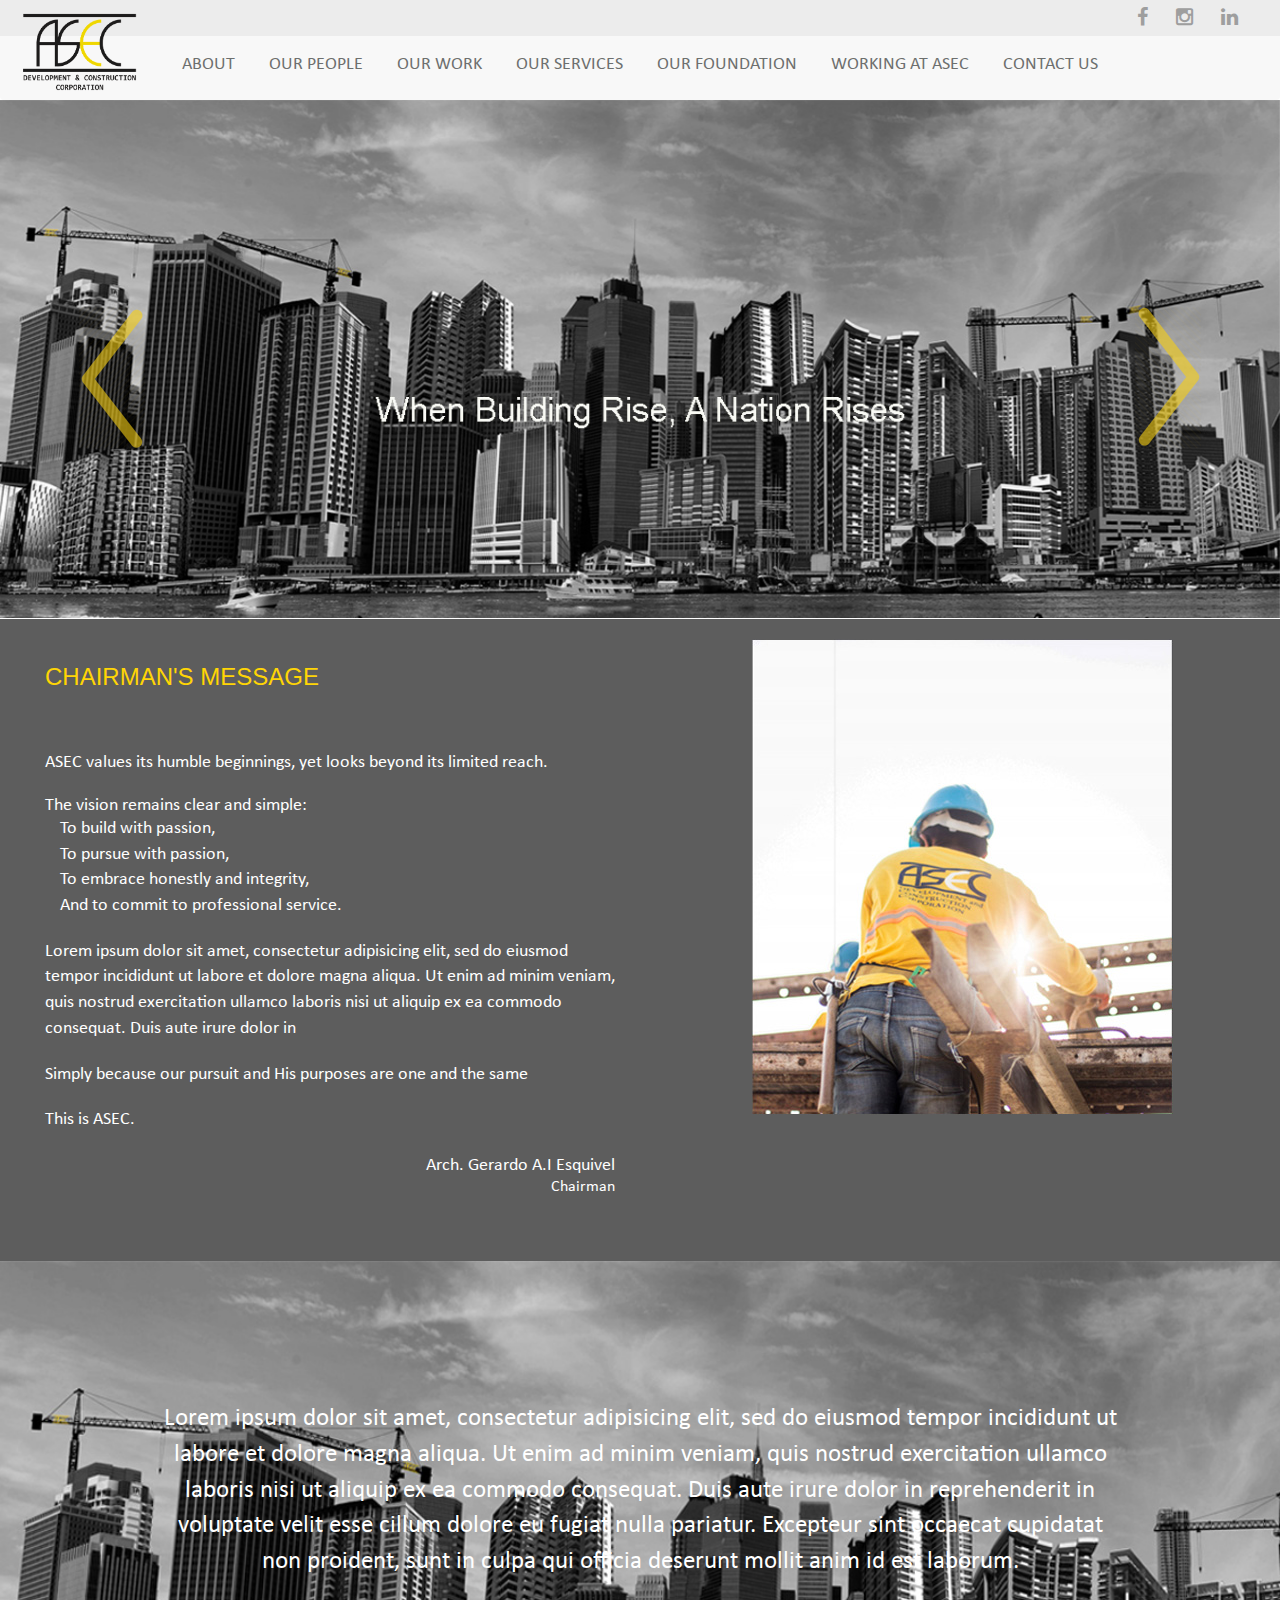
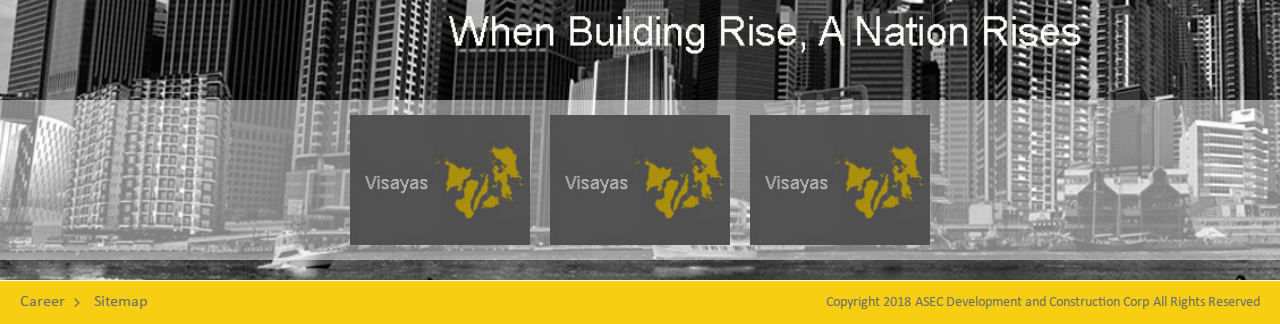
<file: index.html>
<!doctype html>
<!--[if lt IE 7]>      <html class="no-js lt-ie9 lt-ie8 lt-ie7" lang=""> <![endif]-->
<!--[if IE 7]>         <html class="no-js lt-ie9 lt-ie8" lang=""> <![endif]-->
<!--[if IE 8]>         <html class="no-js lt-ie9" lang=""> <![endif]-->
<!--[if gt IE 8]><!-->
<html class="no-js" lang="">
<!--<![endif]-->

<head>
  <meta charset="utf-8">
  <meta http-equiv="X-UA-Compatible" content="IE=edge,chrome=1">
  <title>Title</title>
  <meta name="description" content="">
  <meta name="viewport" content="width=device-width, initial-scale=1">

  <link rel="stylesheet" href="css/bootstrap.min.css">
  <link href='https://fonts.googleapis.com/css?family=Lato:400,100,300,700,900' rel='stylesheet' type='text/css'>
  <link rel="stylesheet" href="css/font-awesome.min.css">
  <link rel="stylesheet" type="text/css" href="css/owl.carousel.min.css">
  <link rel="stylesheet" type="text/css" href="css/owl.theme.default.min.css">
  <link rel="stylesheet" href="css/slick.css">
  <link rel="stylesheet" href="css/slick-theme.css">
  <link rel="stylesheet" href="css/responsive.css">
  <link rel="stylesheet" href="css/main.css">



  
</head>

<body>
  <div class="homepage">
      <header id="header">
          <div class="navbar-holder">
              <!-- if you want to customize the nav, just add class and call it on css -->
              <nav role="navigation" class="navbar navbar-default nav-custom">
                  <!-- Brand and toggle get grouped for better mobile display -->
                  <div class="cs-container">
                      <div class="navbar-header">
                          <button type="button" data-target="#navbarCollapse" data-toggle="collapse" class="navbar-toggle">
                              <span class="sr-only">Toggle navigation</span>
                              <span class="icon-bar"></span>
                              <span class="icon-bar"></span>
                              <span class="icon-bar"></span>
                          </button>
                          <div class="nav-logo">
                            <a href="#" ><img src="images/logo2.png"></a>
                          </div>
                      
                      </div>
                  <!-- Collection of nav links, forms, and other content for toggling -->
                      <div id="navbarCollapse" class="collapse navbar-collapse">
                          <ul class="nav navbar-nav">
                              <li class="active"><a href="#">About</a></li>
                              <li><a href="#">Our People</a></li>
                              <li><a href="#">Our Work</a></li>
                              <li><a href="#">Our services</a></li>
                              <li><a href="#">Our foundation</a></li>
                              <li><a href="#">Working at asec</a></li>
                              <li><a href="">Contact Us</a></li>
                              <!-- <li class="dropdown">
                                  <a data-toggle="dropdown" class="dropdown-toggle" href="#">Messages <b class="caret"></b></a>
                                  <ul role="menu" class="dropdown-menu">
                                      <li><a href="#">Inbox</a></li>
                                      <li><a href="#">Drafts</a></li>
                                      <li><a href="#">Sent Items</a></li>
                                      <li class="divider"></li>
                                      <li><a href="#">Trash</a></li>
                                  </ul>
                              </li> -->
                          </ul>
                          
                      </div>
                  </div>
                  
              </nav>
              <div class="gray-scale">
                <ul class="pad-0 listn">
                  <li>
                    <a href=""><i class="fa fa-facebook"></i></a>
                  </li>
                  <li>
                    <a href=""><i class="fa fa-instagram"></i></a>
                  </li>
                  <li>
                    <a href=""><i class="fa fa-linkedin"></i></a>
                  </li>
                </ul>
              </div>
          </div>
      </header>



      <div class="home">


        <section class="sec-1">
          
            <div class="owl-carousel owl-theme home-carousel">

              <div class="item">
               <aside>
                <img src="images/banner.jpg">
               </aside>
              </div>
              <div class="item">
               <aside>
                <img src="images/banner.jpg">
               </aside>
              </div>
              <div class="item">
               <aside>
                <img src="images/banner.jpg">
               </aside>
              </div>
              <div class="item">
               <aside>
                <img src="images/banner.jpg">
               </aside>
              </div>

            </div> 

        </section>


        <section class="sec-2">
          <div class="cs-container">
            <div class="hldr clearfix">

              <div class="text_part">
                <h3 class="title yellow">Chairman's Message</h3>
                <p>ASEC values its humble beginnings, yet looks beyond its limited reach.</p>
                <ul class="pad-0 listn">
                  <h6>The vision remains clear and simple:</h6>
                  <li><p>To build with passion,</p></li>
                  <li><p>To pursue with passion,</p></li>
                  <li><p>To embrace honestly and integrity,</p></li>
                  <li><p>And to commit to professional service.</p></li>
                </ul>
                <p>Lorem ipsum dolor sit amet, consectetur adipisicing elit, sed do eiusmod
                tempor incididunt ut labore et dolore magna aliqua. Ut enim ad minim veniam,
                quis nostrud exercitation ullamco laboris nisi ut aliquip ex ea commodo
                consequat. Duis aute irure dolor in</p>
                <p>Simply because our pursuit and His purposes are one and the same</p>

                <p>This is ASEC.</p>

                <div class="right-text">
                  <p>Arch. Gerardo A.I Esquivel</p>
                  <h6>Chairman</h6>
                </div>
              </div>

              <div class="img_part">
                <aside class="img-holder">
                  <img src="images/right_img.jpg">
                </aside>
              </div>


            </div>
          </div>  
        </section>

        <section class="sec-3">
          <div class="white_overlay"></div>
          <div class="hldr_">
            <div class="text_hldr">
              <p>Lorem ipsum dolor sit amet, consectetur adipisicing elit, sed do eiusmod
              tempor incididunt ut labore et dolore magna aliqua. Ut enim ad minim veniam,
              quis nostrud exercitation ullamco laboris nisi ut aliquip ex ea commodo
              consequat. Duis aute irure dolor in reprehenderit in voluptate velit esse
              cillum dolore eu fugiat nulla pariatur. Excepteur sint occaecat cupidatat non
              proident, sunt in culpa qui officia deserunt mollit anim id est laborum.</p>
            </div>

            <div class="carousel-hldr">
              <div class="slider-for">
                <div class="item">
                  <aside>
                    <img src="images/visayaas.jpg">
                  </aside>
                </div>
                <div class="item">
                  <aside>
                    <img src="images/visayaas.jpg">
                  </aside>
                </div>
                <div class="item">
                  <aside>
                    <img src="images/visayaas.jpg">
                  </aside>
                </div>
                <div class="item">
                  <aside>
                    <img src="images/visayaas.jpg">
                  </aside>
                </div>
              </div>


              <div class="nav_white_bg">
                <div class="slider-nav">
                <div class="item">
                  <aside>
                    <img src="images/visayaas.jpg">
                  </aside>
                </div>
                <div class="item">
                  <aside>
                    <img src="images/visayaas.jpg">
                  </aside>
                </div>
                <div class="item">
                  <aside>
                    <img src="images/visayaas.jpg">
                  </aside>
                </div>
                <div class="item">
                  <aside>
                    <img src="images/visayaas.jpg">
                  </aside>
                </div>

              </div>
              </div>
            </div>
          </div>




          


          
        </section>
      

       


        


        



        



      </div>



      <footer>
        <div class="cs-container">

          <div class="hldr clearfix">
              <ul class="pad-0 listn bc-hldr">
                <li><a href="">Career</a></li>
                <li><a href="">Sitemap</a></li>
              </ul>
              <ul class="pad-0 listn right_hldr">
                <li>
                  <p>Copyright 2018</p>
                </li>
                <li>
                  <p>ASEC Development and Construction Corp</p>
                </li>
                <li>
                  <p>All Rights Reserved</p>
                </li>
              </ul>
          </div>
          
        </div>
      </footer>   
      
  </div>
  <script src="js/vendor/jquery-v3.2.1.min.js"></script>
  <script src="js/vendor/bootstrap.min.js"></script>
  <script src="js/owl.carousel.min.js"></script>
  <script src="js/slick.js"></script>
  <script src="js/main.js"></script>
  <script type="text/javascript">
    $(document).ready(function(){
      $('.home-carousel').owlCarousel({
          loop:true,
          margin:10,
          nav:true,
          /*autoWidth:true,*/
          navText : ["<i class='fa fa-chevron-left'></i>","<i class='fa fa-chevron-right'></i>"],
          responsive:{
            0:{
                items:1
            },
            600:{
                items:1
            },
            1000:{
                items:1
            }
          }
      });

    });
  </script>


  <script type="text/javascript">
   $('.slider-for').slick({
  slidesToShow: 1,
  slidesToScroll: 1,
  arrows: false,
  fade: true,
  asNavFor: '.slider-nav'
});
$('.slider-nav').slick({
  /*slidesToShow: 3,
  slidesToScroll: 1,
  asNavFor: '.slider-for',
  dots: true,
  centerMode: true,
  focusOnSelect: true*/

  slidesToShow: 3,
    slidesToScroll: 3,
    asNavFor: '.slider-for',
    dots: false,
    focusOnSelect: true,
    centerMode: false,
    infinite: false,
    responsive: [{
      breakpoint: 1024,
      settings: {
        slidesToShow: 2,
        slidesToScroll: 2,
      }
    }, {
      breakpoint: 640,
      settings: {
        slidesToShow: 1,
        slidesToScroll: 1,
      }
    }, {
      breakpoint: 420,
      settings: {
        slidesToShow: 1,
        slidesToScroll: 1,
    }
    }]
});

  </script>

  <script type="text/javascript">
    $('.slider-nav .item aside img').on('click', function(){
      $('.slider-for').addClass('active');
      $('.white_overlay').addClass('active');
    });

  </script>
</body>

</html>
</file>
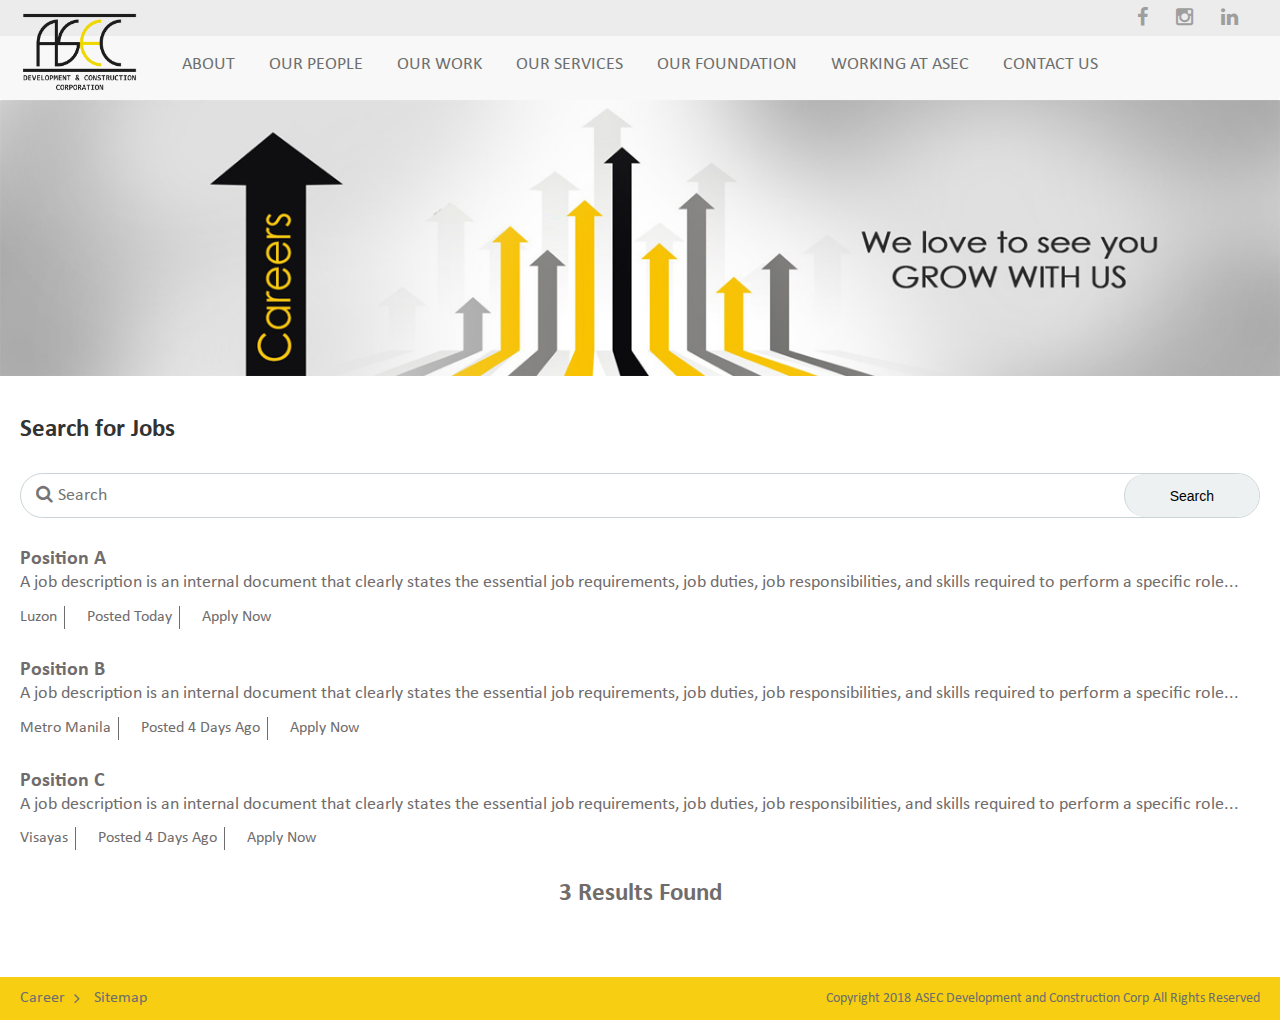
<file: career.html>
<!doctype html>
<!--[if lt IE 7]>      <html class="no-js lt-ie9 lt-ie8 lt-ie7" lang=""> <![endif]-->
<!--[if IE 7]>         <html class="no-js lt-ie9 lt-ie8" lang=""> <![endif]-->
<!--[if IE 8]>         <html class="no-js lt-ie9" lang=""> <![endif]-->
<!--[if gt IE 8]><!-->
<html class="no-js" lang="">
<!--<![endif]-->

<head>
  <meta charset="utf-8">
  <meta http-equiv="X-UA-Compatible" content="IE=edge,chrome=1">
  <title>Title</title>
  <meta name="description" content="">
  <meta name="viewport" content="width=device-width, initial-scale=1">

  <link rel="stylesheet" href="css/bootstrap.min.css">
  <link href='https://fonts.googleapis.com/css?family=Lato:400,100,300,700,900' rel='stylesheet' type='text/css'>
  <link rel="stylesheet" href="css/font-awesome.min.css">
  <link rel="stylesheet" type="text/css" href="css/owl.carousel.min.css">
  <link rel="stylesheet" type="text/css" href="css/owl.theme.default.min.css">
  <link rel="stylesheet" type="text/css" href="css/magnific-popup.css">
  <link rel="stylesheet" href="css/slick.css">
  <link rel="stylesheet" href="css/slick-theme.css">
  <link rel="stylesheet" href="css/responsive.css">
  <link rel="stylesheet" href="css/main.css">



  
</head>

<body>
  <div id="career_pop" class="mfp-hide white-popup-block job-popup">
        <div class="hldr_">
          <h3>Architectural Design supervisor</h3>

          <h4><i class="fa fa-pencil-square-o" aria-hidden="true"></i>Job Description</h4>


          <ul class="pad-0 listn job_des">
              <li>
                <p>Lorem ipsum dolor sit amet, consectetur adipisicing elit, sed do eiusmod
                tempor incididunt ut labore et dolore magna aliqua. Ut enim ad minim veniam,
                quis nostrud e</p>
              </li>
              <li>
                <p>Lorem ipsum dolor sit amet, consectetur adipisicing elit, sed do eiusmod
                tempor incididunt ut labore et dolore magna aliqua. Ut enim ad minim veniam,
                quis nostrud e</p>
              </li>
              <li>
                <p>Lorem ipsum dolor sit amet, consectetur adipisicing elit, sed do eiusmod
                tempor incididunt ut labore et dolore magna aliqua. Ut enim ad minim veniam,
                quis nostrud e</p>
              </li>
              <li>
                <p>Lorem ipsum dolor sit amet, consectetur adipisicing elit, sed do eiusmod
                tempor incididunt ut labore et dolore magna aliqua. Ut enim ad minim veniam,
                quis nostrud e</p>
              </li>
              <li>
                <p>Lorem ipsum dolor sit amet, consectetur adipisicing elit, sed do eiusmod
                tempor incididunt ut labore et dolore magna aliqua. Ut enim ad minim veniam,
                quis nostrud e</p>
              </li>
              <li>
                <p>Lorem ipsum dolor sit amet, consectetur adipisicing elit, sed do eiusmod
                tempor incididunt ut labore et dolore magna aliqua. Ut enim ad minim veniam,
                quis nostrud e</p>
              </li>
              <li>
                <p>Lorem ipsum dolor sit amet, consectetur adipisicing elit, sed do eiusmod
                tempor incididunt ut labore et dolore magna aliqua. Ut enim ad minim veniam,
                quis nostrud e</p>
              </li>
              <li>
                <p>Lorem ipsum dolor sit amet, consectetur adipisicing elit, sed do eiusmod
                tempor incididunt ut labore et dolore magna aliqua. Ut enim ad minim veniam,
                quis nostrud e</p>
              </li>
            
          </ul>

          <h4><i class="fa fa-map-marker" aria-hidden="true"></i>Work Location</h4>

          
          <ul class="pad-0 listn location">
              <li>
                <p><span><i class="fa fa-building"></i>Address</span> Quezon City, Metro Manila, Philippines</p>
              </li>
          </ul> 

          <ul class="normal_list pad-0 listn">
            <li>
              <p><span>Job Type:</span> Full-time</p>
            </li>
            <li>
              <p><span>Licensed:</span> Licensed Architect (Preferred)</p>
            </li>
          </ul>

          <div class="form_hldr">
            <h4>Your Application</h4>

            <ul class="pad-0 listn">
              <li>
                <ul class="pad-0 listn">
                  <li>
                    <input type="text" placeholder="First Name">
                  </li>
                  <li>
                    <input type="text" placeholder="Last Name">
                  </li>
                  <li>
                    <input type="email" placeholder="Email address">
                  </li>

                </ul>
              </li>

              <li>
                <ul class="pad-0 listn">
                  <li>
                    <textarea rows="10" cols="10"></textarea>
                  </li>
                  <li>
                    <div class="file_">
                      <a href=""><i class="fa fa-upload" aria-hidden="true"></i>Upload attachment</a>
                      <input type="file" class="file_up">
                    </div>
                  </li>
                </ul>
              </li>
              
            </ul>

            <div class="submt_hldr">
              <input type="submit">
            </div>

          </div>

        </div>
  </div>


 


  

  <div class="homepage">
      <header id="header">
          <div class="navbar-holder">
              <!-- if you want to customize the nav, just add class and call it on css -->
              <nav role="navigation" class="navbar navbar-default nav-custom">
                  <!-- Brand and toggle get grouped for better mobile display -->
                  <div class="cs-container">
                      <div class="navbar-header">
                          <button type="button" data-target="#navbarCollapse" data-toggle="collapse" class="navbar-toggle">
                              <span class="sr-only">Toggle navigation</span>
                              <span class="icon-bar"></span>
                              <span class="icon-bar"></span>
                              <span class="icon-bar"></span>
                          </button>
                          <div class="nav-logo">
                            <a href="#" ><img src="images/logo2.png"></a>
                          </div>
                      
                      </div>
                  <!-- Collection of nav links, forms, and other content for toggling -->
                      <div id="navbarCollapse" class="collapse navbar-collapse">
                          <ul class="nav navbar-nav">
                              <li class="active"><a href="#">About</a></li>
                              <li><a href="#">Our People</a></li>
                              <li><a href="#">Our Work</a></li>
                              <li><a href="#">Our services</a></li>
                              <li><a href="#">Our foundation</a></li>
                              <li><a href="#">Working at asec</a></li>
                              <li><a href="">Contact Us</a></li>
                              <!-- <li class="dropdown">
                                  <a data-toggle="dropdown" class="dropdown-toggle" href="#">Messages <b class="caret"></b></a>
                                  <ul role="menu" class="dropdown-menu">
                                      <li><a href="#">Inbox</a></li>
                                      <li><a href="#">Drafts</a></li>
                                      <li><a href="#">Sent Items</a></li>
                                      <li class="divider"></li>
                                      <li><a href="#">Trash</a></li>
                                  </ul>
                              </li> -->
                          </ul>
                          
                      </div>
                  </div>
                  
              </nav>
              <div class="gray-scale">
                <ul class="pad-0 listn">
                  <li>
                    <a href=""><i class="fa fa-facebook"></i></a>
                  </li>
                  <li>
                    <a href=""><i class="fa fa-instagram"></i></a>
                  </li>
                  <li>
                    <a href=""><i class="fa fa-linkedin"></i></a>
                  </li>
                </ul>
              </div>
          </div>
      </header>



      <div class="career">


        <section class="sec-1">
            <aside>
              <img src="images/career.jpg">
            </aside>
        </section>

        <section class="sec-2">
          <div class="career_hldr">
            <h3>Search for Jobs</h3>

            <div class="srch_hldr">
              <input type="text" placeholder="&#xf002; Search">
              
              <input type="submit" value="Search">
            </div>

            <div class="results">
              <ul class="pad-0 listn">
                <li>


                  <div class="item">
                    <h4>Position A</h4>
                    <p>A job description is an internal document that clearly states the essential job requirements, job duties, job responsibilities, and skills required to perform a specific role...</p>

                    <ul class="pad-0 listn">
                      <li><a href="">Luzon</a></li>
                      <li><a href="">Posted Today</a></li>
                      <li><a href="#career_pop" class="popup-with-form">Apply Now</a></li>
                    </ul>
                  </div>
                </li>

                <li>
                  <div class="item">
                    <h4>Position B</h4>
                    <p>A job description is an internal document that clearly states the essential job requirements, job duties, job responsibilities, and skills required to perform a specific role...</p>

                    <ul class="pad-0 listn">
                      <li><a href="">Metro Manila</a></li>
                      <li><a href="">Posted 4 days ago</a></li>
                      <li><a href="#career_pop" class="popup-with-form">Apply Now</a></li>
                    </ul>
                  </div>
                </li>

                <li>
                  <div class="item">
                    <h4>Position C</h4>
                    <p>A job description is an internal document that clearly states the essential job requirements, job duties, job responsibilities, and skills required to perform a specific role...</p>

                    <ul class="pad-0 listn">
                      <li><a href="">Visayas</a></li>
                      <li><a href="">Posted 4 days ago</a></li>
                      <li><a href="#career_pop" class="popup-with-form">Apply Now</a></li>
                    </ul>
                  </div>
                </li>


              </ul>

              <div class="results_total">
                <h4>3 Results Found</h4>
              </div>
            </div>
          </div>
        </section>


        


      </div>



      <footer>
        <div class="cs-container">

          <div class="hldr clearfix">
              <ul class="pad-0 listn bc-hldr">
                <li><a href="">Career</a></li>
                <li><a href="">Sitemap</a></li>
              </ul>
              <ul class="pad-0 listn right_hldr">
                <li>
                  <p>Copyright 2018</p>
                </li>
                <li>
                  <p>ASEC Development and Construction Corp</p>
                </li>
                <li>
                  <p>All Rights Reserved</p>
                </li>
              </ul>
          </div>
          
        </div>
      </footer>   
      
  </div>
  <script src="js/vendor/jquery-v3.2.1.min.js"></script>
  <script src="js/vendor/bootstrap.min.js"></script>
  <script src="js/owl.carousel.min.js"></script>
  <script src="js/jquery.magnific-popup.min.js"></script>
  <script src="js/slick.js"></script>
  <script src="js/main.js"></script>
  

  <script type="text/javascript">
    $(document).ready(function(){

      $('.popup-with-form').magnificPopup({
                type: 'inline'
      });

      $('.file_ a').on('click', function(){
        $('.file_up').trigger('click');
        return false;
      });

    });

  </script>

</body>

</html>
</file>
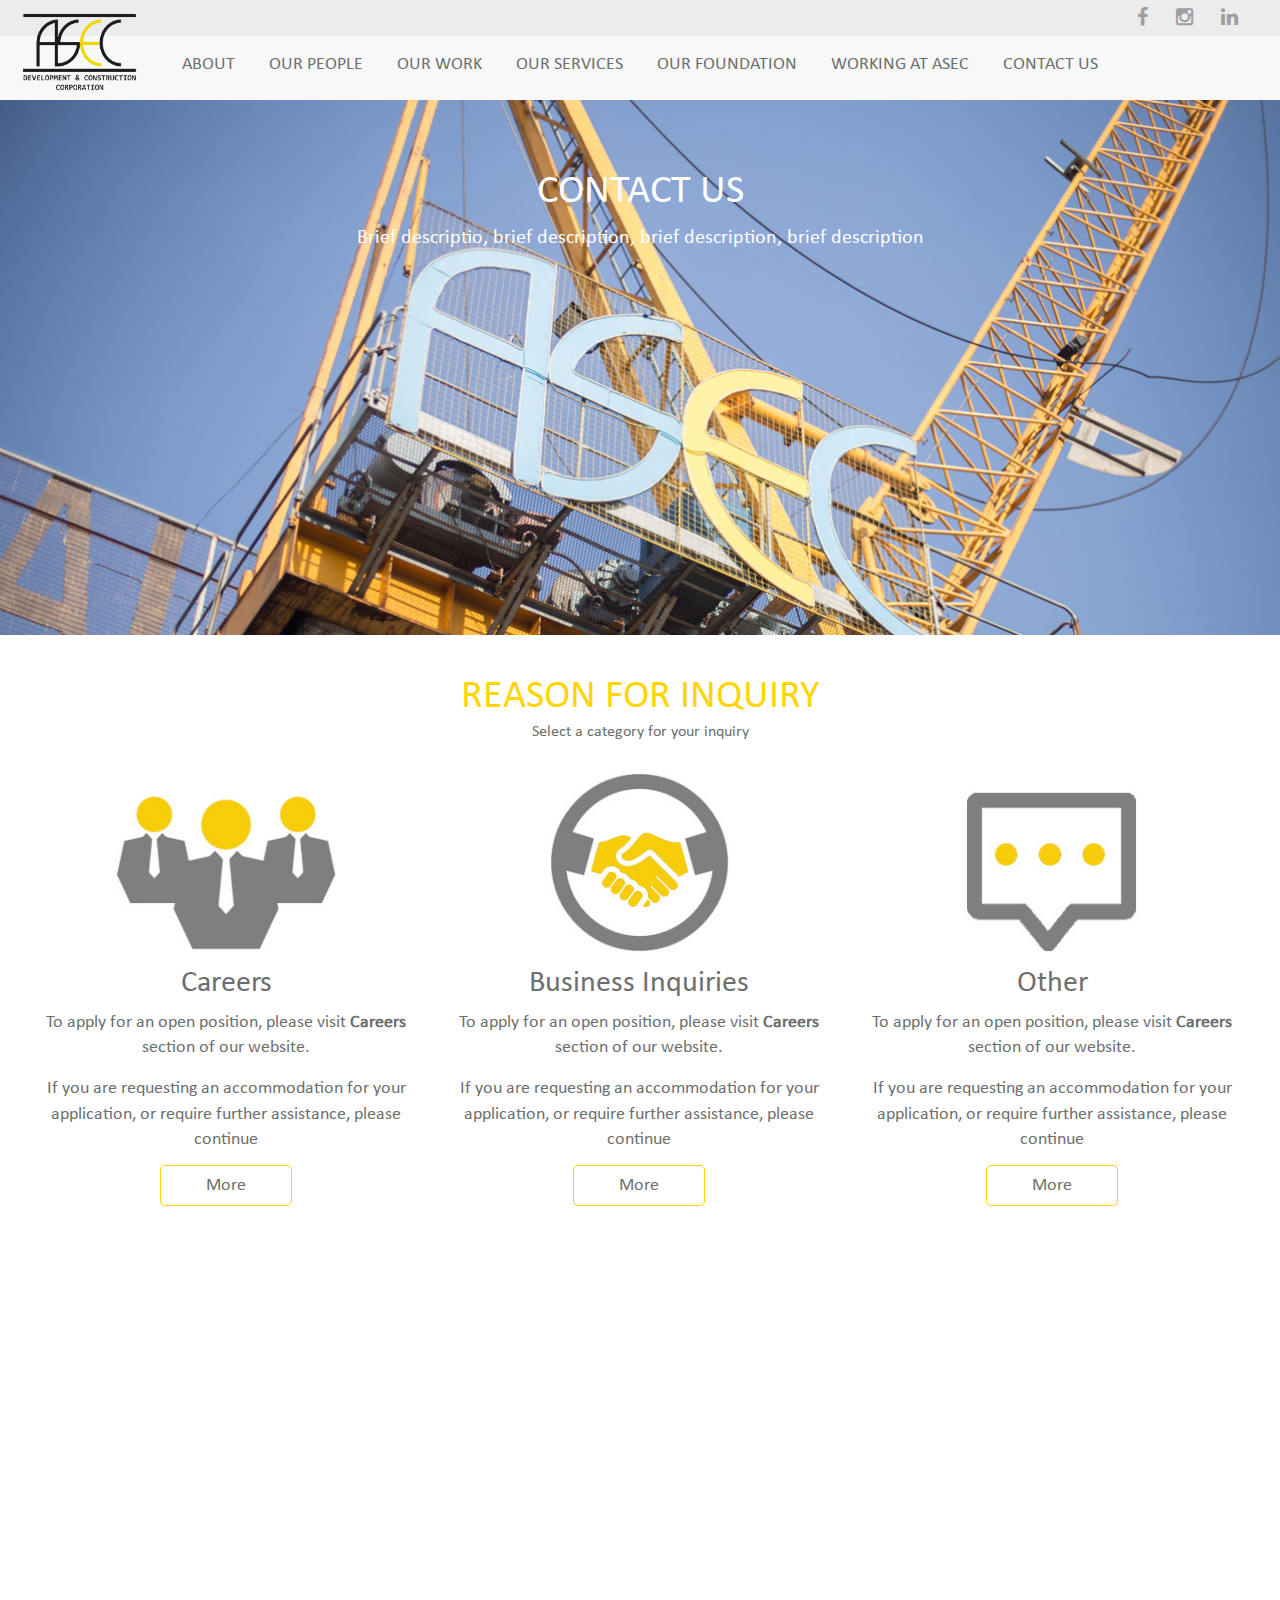
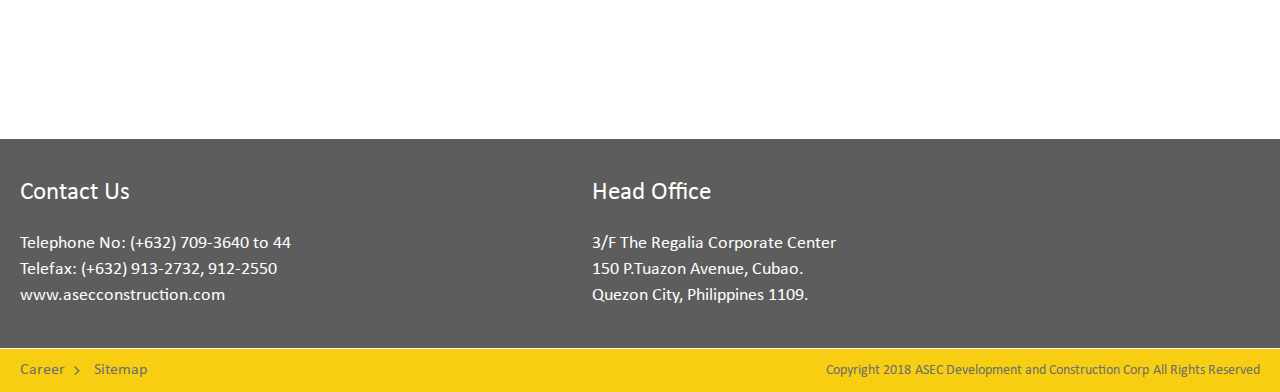
<file: contact-us.html>
<!doctype html>
<!--[if lt IE 7]>      <html class="no-js lt-ie9 lt-ie8 lt-ie7" lang=""> <![endif]-->
<!--[if IE 7]>         <html class="no-js lt-ie9 lt-ie8" lang=""> <![endif]-->
<!--[if IE 8]>         <html class="no-js lt-ie9" lang=""> <![endif]-->
<!--[if gt IE 8]><!-->
<html class="no-js" lang="">
<!--<![endif]-->

<head>
  <meta charset="utf-8">
  <meta http-equiv="X-UA-Compatible" content="IE=edge,chrome=1">
  <title>Title</title>
  <meta name="description" content="">
  <meta name="viewport" content="width=device-width, initial-scale=1">

  <link rel="stylesheet" href="css/bootstrap.min.css">
  <link href='https://fonts.googleapis.com/css?family=Lato:400,100,300,700,900' rel='stylesheet' type='text/css'>
  <link rel="stylesheet" href="css/font-awesome.min.css">
  <link rel="stylesheet" type="text/css" href="css/owl.carousel.min.css">
  <link rel="stylesheet" type="text/css" href="css/owl.theme.default.min.css">
  <link rel="stylesheet" type="text/css" href="css/magnific-popup.css">
  <link rel="stylesheet" href="css/slick.css">
  <link rel="stylesheet" href="css/slick-theme.css">
  <link rel="stylesheet" href="css/responsive.css">
  <link rel="stylesheet" href="css/main.css">



  
</head>

<body>
  <div id="business_pu" class="mfp-hide white-popup-block business-popup">
        <div class="hldr_">
          <h4>Your contact information</h4>
          <p>Please let us know who you are, and how can we get back in touch.</p>

          <ul class="pad-0 listn main-list">
            <li>
              <h5>Enter your Message</h5>
              <div class="colm">
                <ul class="pad-0 listn">
                  <li>
                    <input type="text" placeholder="First name">
                  </li>
                  <li>
                    <input type="text" placeholder="Lasst name">
                  </li>
                  <li>
                    <input type="text" placeholder="Company">
                  </li>
                  <li>
                    <input type="text" placeholder="Email address">
                  </li>
                </ul>
              </div>
            </li>
            <li>
              <h5>Enter your Message</h5>
              <div class="colm">
                <ul class="pad-0 listn">
                  <li>
                    <textarea rows="10" cols="10"></textarea>
                  </li>
                  <li>
                    <div class="file_">
                      <a href=""><i class="fa fa-upload" aria-hidden="true"></i>Upload attachment</a>
                      <input type="file" class="file_up">
                    </div>
                    
                  </li>
                  <li>
                    <div class="radio-hldr"> 
                      <p>I am looking to sell a product or service</p>
                      <ul class="pad-0 listn">
                        <li>
                            <input type="radio" id="1"><label for="1">No</label>
                        </li>
                        <li>  
                            <input type="radio" id="2"><label for="2">Yes</label>
                        </li>
                      </ul>
                     
                      
                    </div>
                    
                  </li>
                </ul>
              </div>
            </li>

            <div class="submt_hldr">
              <input type="submit">
            </div>
          </ul>

        </div>
  </div>


  <div id="other_pu" class="mfp-hide white-popup-block other-popup">
        <div class="hldr_">
          <h4>Your contact information</h4>
          <p>Please let us know who you are, and how can we get back in touch.</p>

          <ul class="pad-0 listn main-list">
            <li>
              <h5>Enter your Message</h5>
              <div class="colm">
                <ul class="pad-0 listn">
                  <li>
                    <input type="text" placeholder="First name">
                  </li>
                  <li>
                    <input type="text" placeholder="Lasst name">
                  </li>
                  <li>
                    <input type="text" placeholder="Email address">
                  </li>
                </ul>
              </div>
            </li>
            <li>
              <h5>Enter your Message</h5>
              <div class="colm">
                <ul class="pad-0 listn">
                  <li>
                    <input type="text" placeholder="Subject">
                  </li>
                  <li>
                    <textarea rows="10" cols="10"></textarea>
                  </li>
                  <li>
                    <div class="file_">
                      <a href=""><i class="fa fa-upload" aria-hidden="true"></i>Upload attachment</a>
                      <input type="file" class="file_up">
                    </div>
                    
                  </li>
                  
                </ul>
              </div>
            </li>

            <div class="submt_hldr">
              <input type="submit">
            </div>
          </ul>

        </div>
  </div>


  <div id="career_pu" class="mfp-hide white-popup-block career-popup">
        <div class="hldr_">
          <h4>Your contact information</h4>
          <p>Please let us know who you are, and how can we get back in touch.</p>

          <ul class="pad-0 listn main-list">
            <li>
              <h5>Enter your Message</h5>
              <div class="colm">
                <ul class="pad-0 listn">
                  <li>
                    <input type="text" placeholder="First name">
                  </li>
                  <li>
                    <input type="text" placeholder="Lasst name">
                  </li>
                  <li>
                    <input type="text" placeholder="Email address">
                  </li>
                  <li>
                    <input type="text" placeholder="Job title">
                  </li>
                  <li>
                    <input type="text" placeholder="Link to job post(http://...)">
                  </li>
                </ul>
              </div>
            </li>
            <li>
              <h5>Enter your Message</h5>
              <div class="colm">
                <ul class="pad-0 listn">
                  
                  <li>
                    <textarea rows="10" cols="10"></textarea>
                  </li>
                  <li>
                    <div class="file_">
                      <a href=""><i class="fa fa-upload" aria-hidden="true"></i>Upload attachment</a>
                      <input type="file" class="file_up">
                    </div>
                    
                  </li>
                  
                </ul>
              </div>
            </li>

            <div class="submt_hldr">
              <input type="submit">
            </div>
          </ul>

        </div>
  </div>

  <div class="homepage">
      <header id="header">
          <div class="navbar-holder">
              <!-- if you want to customize the nav, just add class and call it on css -->
              <nav role="navigation" class="navbar navbar-default nav-custom">
                  <!-- Brand and toggle get grouped for better mobile display -->
                  <div class="cs-container">
                      <div class="navbar-header">
                          <button type="button" data-target="#navbarCollapse" data-toggle="collapse" class="navbar-toggle">
                              <span class="sr-only">Toggle navigation</span>
                              <span class="icon-bar"></span>
                              <span class="icon-bar"></span>
                              <span class="icon-bar"></span>
                          </button>
                          <div class="nav-logo">
                            <a href="#" ><img src="images/logo2.png"></a>
                          </div>
                      
                      </div>
                  <!-- Collection of nav links, forms, and other content for toggling -->
                      <div id="navbarCollapse" class="collapse navbar-collapse">
                          <ul class="nav navbar-nav">
                              <li class="active"><a href="#">About</a></li>
                              <li><a href="#">Our People</a></li>
                              <li><a href="#">Our Work</a></li>
                              <li><a href="#">Our services</a></li>
                              <li><a href="#">Our foundation</a></li>
                              <li><a href="#">Working at asec</a></li>
                              <li><a href="">Contact Us</a></li>
                              <!-- <li class="dropdown">
                                  <a data-toggle="dropdown" class="dropdown-toggle" href="#">Messages <b class="caret"></b></a>
                                  <ul role="menu" class="dropdown-menu">
                                      <li><a href="#">Inbox</a></li>
                                      <li><a href="#">Drafts</a></li>
                                      <li><a href="#">Sent Items</a></li>
                                      <li class="divider"></li>
                                      <li><a href="#">Trash</a></li>
                                  </ul>
                              </li> -->
                          </ul>
                          
                      </div>
                  </div>
                  
              </nav>
              <div class="gray-scale">
                <ul class="pad-0 listn">
                  <li>
                    <a href=""><i class="fa fa-facebook"></i></a>
                  </li>
                  <li>
                    <a href=""><i class="fa fa-instagram"></i></a>
                  </li>
                  <li>
                    <a href=""><i class="fa fa-linkedin"></i></a>
                  </li>
                </ul>
              </div>
          </div>
      </header>



      <div class="contact">


        <section class="sec-1">
            <article class="hero">
              <h3 class="big_title white">Contact Us</h3>
              <p>Brief descriptio, brief description, brief description, brief description</p>
            </article>
        </section>


        <section class="sec-2">
          <div class="cs-container">
            <div class="hldr">

              <h3 class="big_title yellow">Reason for Inquiry</h3>
              <h6>Select a category for your inquiry</h6>

              <ul class="pad-0 listn cntct_list">
                <li>
                  <div class="item_hldr">
                    <aside>
                      <img src="images/men.jpg">
                    </aside>
                    <article>
                      <h4><a href="#career_pu" class="popup-with-form">Careers</a></h4>
                      <p>To apply for an open position, please visit <span><a href="">Careers</a></span> section of our website.</p>

                      <p>If you are requesting an accommodation for your application, or require further assistance, please continue</p>

                      <div class="more">
                        <a href="">more</a>
                      </div>
                    </article>
                  </div>
                </li>
                <li>
                  <div class="item_hldr">
                    <aside>
                      <img src="images/shake.jpg">
                    </aside>
                    <article>
                      <h4><a href="#business_pu" class="popup-with-form">Business Inquiries</a></h4>
                      <p>To apply for an open position, please visit <span><a href="">Careers</a></span> section of our website.</p>

                      <p>If you are requesting an accommodation for your application, or require further assistance, please continue</p>

                      <div class="more">
                        <a href="">more</a>
                      </div>
                    </article>
                  </div>
                </li>
                <li>
                  <div class="item_hldr">
                    <aside>
                      <img src="images/bubble.jpg">
                    </aside>
                    <article>
                      <h4><a href="#other_pu" class="popup-with-form">Other</a></h4>
                      <p>To apply for an open position, please visit <span><a href="">Careers</a></span> section of our website.</p>

                      <p>If you are requesting an accommodation for your application, or require further assistance, please continue</p>

                      <div class="more">
                        <a href="">more</a>
                      </div>
                    </article>
                  </div>
                </li>
              </ul>

            </div>
          </div>
        </section>


        <section class="sec-3">
          <div class="iframe-hldr">
            <iframe src="https://www.google.com/maps/embed?pb=!1m18!1m12!1m3!1d2295.5845013221146!2d121.05340996173581!3d14.616297234289386!2m3!1f0!2f0!3f0!3m2!1i1024!2i768!4f13.1!3m3!1m2!1s0x3397b7c179a05dc3%3A0xb7373b2218d217a5!2sThe+Regalia+Park+Tower+A%2C+B%2C+C!5e0!3m2!1sen!2sph!4v1539770322763" width="600" height="450" frameborder="0" style="border:0" allowfullscreen></iframe>
          </div>
        </section>


        <section class="sec-4">
          <div class="cs-container">
            <div class="hldr">
              <ul class="pad-0 listn">
                <li>
                  <h4>Contact Us</h4>
                  <p><a href="tel:(+632) 709-3640">Telephone No: (+632) 709-3640 to 44</a></p>
                  <p><a href="">Telefax: (+632) 913-2732, 912-2550</a></p>
                  <p><a href="">www.asecconstruction.com</a></p>
                </li>
                <li>
                  <h4>Head Office</h4>
                  <p>3/F The Regalia Corporate Center<br> 150 P.Tuazon Avenue, Cubao.<br> Quezon City, Philippines 1109.</p>
                </li>
              </ul>
            </div>
          </div>
        </section>
      

        


        



      </div>



      <footer>
        <div class="cs-container">

          <div class="hldr clearfix">
              <ul class="pad-0 listn bc-hldr">
                <li><a href="">Career</a></li>
                <li><a href="">Sitemap</a></li>
              </ul>
              <ul class="pad-0 listn right_hldr">
                <li>
                  <p>Copyright 2018</p>
                </li>
                <li>
                  <p>ASEC Development and Construction Corp</p>
                </li>
                <li>
                  <p>All Rights Reserved</p>
                </li>
              </ul>
          </div>
          
        </div>
      </footer>   
      
  </div>
  <script src="js/vendor/jquery-v3.2.1.min.js"></script>
  <script src="js/vendor/bootstrap.min.js"></script>
  <script src="js/owl.carousel.min.js"></script>
  <script src="js/jquery.magnific-popup.min.js"></script
  <script src="js/slick.js"></script>
  <script src="js/main.js"></script>
  

  <script type="text/javascript">
    $(document).ready(function(){

      $('.popup-with-form').magnificPopup({
                type: 'inline'
      });

      $('.file_ a').on('click', function(){
        $('.file_up').trigger('click');
        return false;
      });

    });

  </script>

</body>

</html>
</file>
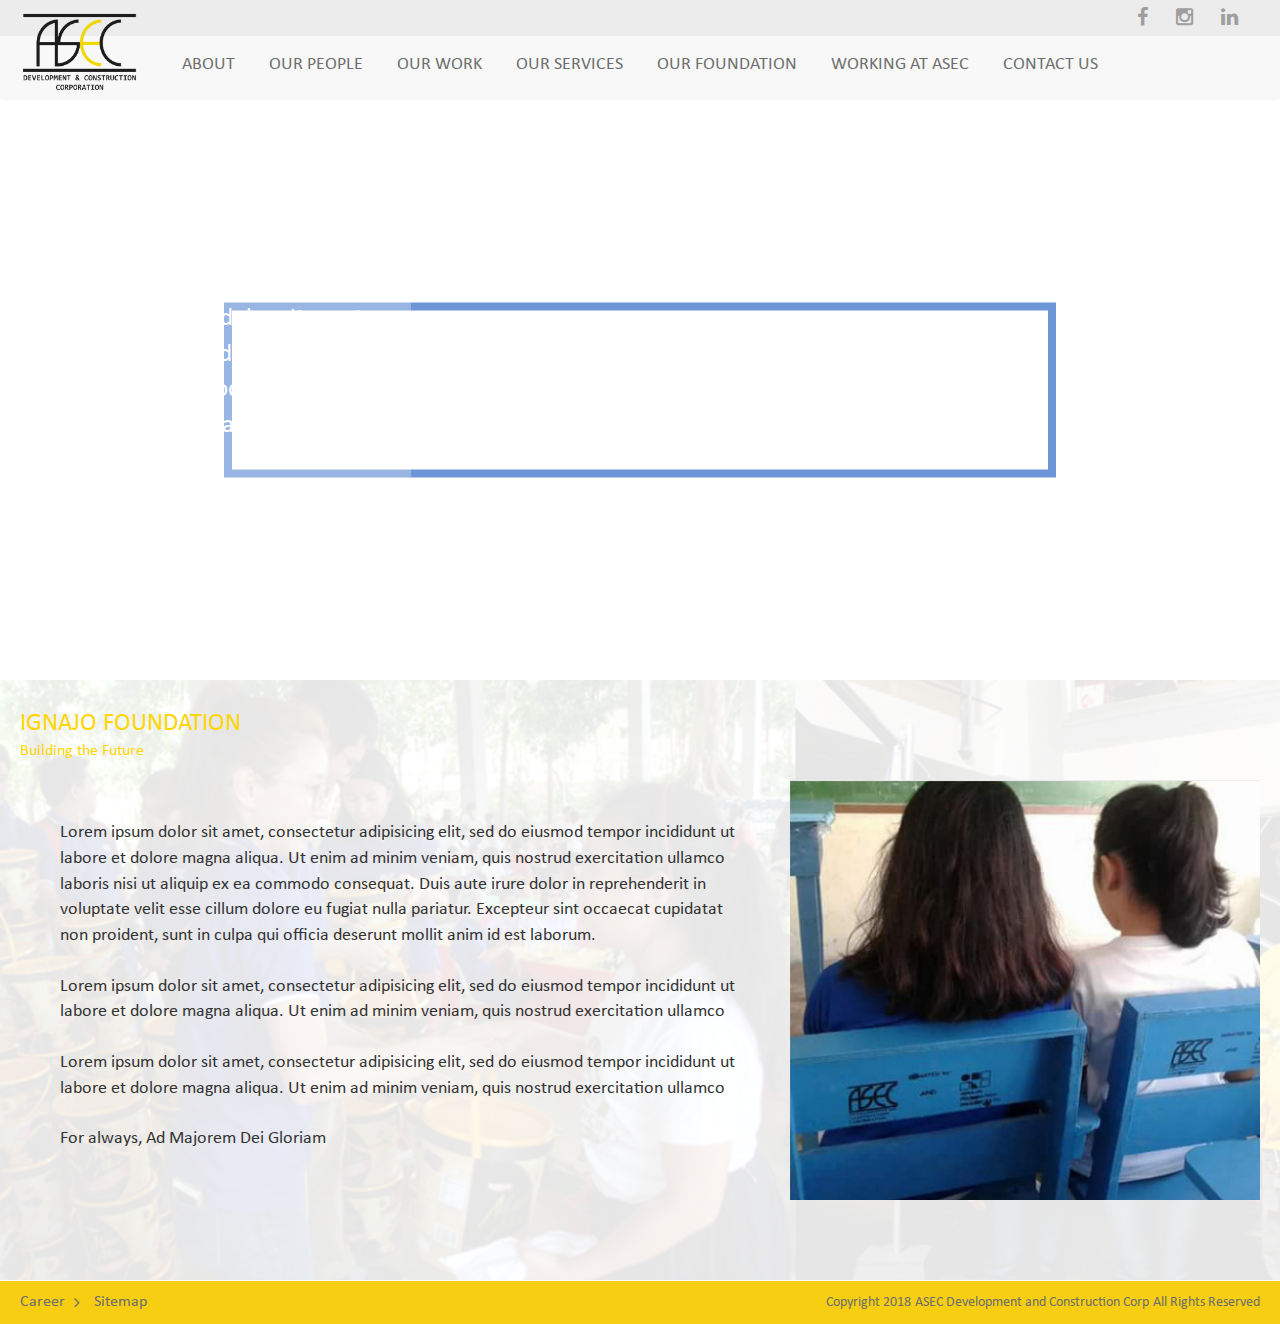
<file: foundation.html>
<!doctype html>
<!--[if lt IE 7]>      <html class="no-js lt-ie9 lt-ie8 lt-ie7" lang=""> <![endif]-->
<!--[if IE 7]>         <html class="no-js lt-ie9 lt-ie8" lang=""> <![endif]-->
<!--[if IE 8]>         <html class="no-js lt-ie9" lang=""> <![endif]-->
<!--[if gt IE 8]><!-->
<html class="no-js" lang="">
<!--<![endif]-->

<head>
  <meta charset="utf-8">
  <meta http-equiv="X-UA-Compatible" content="IE=edge,chrome=1">
  <title>Title</title>
  <meta name="description" content="">
  <meta name="viewport" content="width=device-width, initial-scale=1">

  <link rel="stylesheet" href="css/bootstrap.min.css">
  <link href='https://fonts.googleapis.com/css?family=Lato:400,100,300,700,900' rel='stylesheet' type='text/css'>
  <link rel="stylesheet" href="css/font-awesome.min.css">
  <link rel="stylesheet" type="text/css" href="css/owl.carousel.min.css">
  <link rel="stylesheet" type="text/css" href="css/owl.theme.default.min.css">
  <link rel="stylesheet" type="text/css" href="css/magnific-popup.css">
  <link rel="stylesheet" href="css/slick.css">
  <link rel="stylesheet" href="css/slick-theme.css">
  <link rel="stylesheet" href="css/responsive.css">
  <link rel="stylesheet" href="css/main.css">



  
</head>

<body>
  
  <div class="homepage">
      <header id="header">
          <div class="navbar-holder">
              <!-- if you want to customize the nav, just add class and call it on css -->
              <nav role="navigation" class="navbar navbar-default nav-custom">
                  <!-- Brand and toggle get grouped for better mobile display -->
                  <div class="cs-container">
                      <div class="navbar-header">
                          <button type="button" data-target="#navbarCollapse" data-toggle="collapse" class="navbar-toggle">
                              <span class="sr-only">Toggle navigation</span>
                              <span class="icon-bar"></span>
                              <span class="icon-bar"></span>
                              <span class="icon-bar"></span>
                          </button>
                          <div class="nav-logo">
                            <a href="#" ><img src="images/logo2.png"></a>
                          </div>
                      
                      </div>
                  <!-- Collection of nav links, forms, and other content for toggling -->
                      <div id="navbarCollapse" class="collapse navbar-collapse">
                          <ul class="nav navbar-nav">
                              <li class="active"><a href="#">About</a></li>
                              <li><a href="#">Our People</a></li>
                              <li><a href="#">Our Work</a></li>
                              <li><a href="#">Our services</a></li>
                              <li><a href="#">Our foundation</a></li>
                              <li><a href="#">Working at asec</a></li>
                              <li><a href="">Contact Us</a></li>
                              <!-- <li class="dropdown">
                                  <a data-toggle="dropdown" class="dropdown-toggle" href="#">Messages <b class="caret"></b></a>
                                  <ul role="menu" class="dropdown-menu">
                                      <li><a href="#">Inbox</a></li>
                                      <li><a href="#">Drafts</a></li>
                                      <li><a href="#">Sent Items</a></li>
                                      <li class="divider"></li>
                                      <li><a href="#">Trash</a></li>
                                  </ul>
                              </li> -->
                          </ul>
                          
                      </div>
                  </div>
                  
              </nav>
              <div class="gray-scale">
                <ul class="pad-0 listn">
                  <li>
                    <a href=""><i class="fa fa-facebook"></i></a>
                  </li>
                  <li>
                    <a href=""><i class="fa fa-instagram"></i></a>
                  </li>
                  <li>
                    <a href=""><i class="fa fa-linkedin"></i></a>
                  </li>
                </ul>
              </div>
          </div>
      </header>



      <div class="foundation">


        <section class="sec-1">
            <div class="video-container">
              <video autoplay loop muted ><!-- poster="https://s15.postimg.org/vbk4i8k7v/tech.jpg" -->
               <source src="https://www.videvo.net/app/stream.php?id=5144" type="video/mp4">
              </video>
            </div>

            <div class="hero_build">
              <div class="holder">
                <h2>Building</h2>
                <h3>The Future</h3>
              </div>
              
            </div>

            <div class="text_hero">
              <p>Lorem ipsum dolor sit amet, consectetur adipisicing elit, sed do eiusmod
              tempor incididunt ut labore et dolore magna aliqua. </p>
            </div>
        </section>



       
        <section class="sec-2">
            <div class="overlay_white"></div>
            <div class="cs-container">
                <div class="hldr_">
                  <h3 class="title_ yellow">Ignajo Foundation</h3>
                  <h6 class="yellow">Building the Future</h6>

                  <ul class="pad-0 listn">
                    <li>
                      <article>
                        <p>Lorem ipsum dolor sit amet, consectetur adipisicing elit, sed do eiusmod
                        tempor incididunt ut labore et dolore magna aliqua. Ut enim ad minim veniam,
                        quis nostrud exercitation ullamco laboris nisi ut aliquip ex ea commodo
                        consequat. Duis aute irure dolor in reprehenderit in voluptate velit esse
                        cillum dolore eu fugiat nulla pariatur. Excepteur sint occaecat cupidatat non
                        proident, sunt in culpa qui officia deserunt mollit anim id est laborum.</p>

                        <p>Lorem ipsum dolor sit amet, consectetur adipisicing elit, sed do eiusmod
                        tempor incididunt ut labore et dolore magna aliqua. Ut enim ad minim veniam,
                        quis nostrud exercitation ullamco</p>

                        <p>Lorem ipsum dolor sit amet, consectetur adipisicing elit, sed do eiusmod
                        tempor incididunt ut labore et dolore magna aliqua. Ut enim ad minim veniam,
                        quis nostrud exercitation ullamco</p>

                        <p>For always, Ad Majorem Dei Gloriam</p>
                      </article>
                    </li>

                    <li>
                      <aside>
                        <img src="images/foundation-girl.jpg">
                      </aside>
                    </li>
                  </ul>

                </div>

            </div>
        </section>

     


        
      

        


        



      </div>



      <footer>
        <div class="cs-container">

          <div class="hldr clearfix">
              <ul class="pad-0 listn bc-hldr">
                <li><a href="">Career</a></li>
                <li><a href="">Sitemap</a></li>
              </ul>
              <ul class="pad-0 listn right_hldr">
                <li>
                  <p>Copyright 2018</p>
                </li>
                <li>
                  <p>ASEC Development and Construction Corp</p>
                </li>
                <li>
                  <p>All Rights Reserved</p>
                </li>
              </ul>
          </div>
          
        </div>
      </footer>   
      
  </div>
  <script src="js/vendor/jquery-v3.2.1.min.js"></script>
  <script src="js/vendor/bootstrap.min.js"></script>
  <script src="js/owl.carousel.min.js"></script>
  <script src="js/jquery.magnific-popup.min.js"></script
  <script src="js/slick.js"></script>
  <script src="js/main.js"></script>
  

  <script type="text/javascript">
    $(document).ready(function(){

      $('.popup-with-form').magnificPopup({
                type: 'inline'
      });

      $('.file_ a').on('click', function(){
        $('.file_up').trigger('click');
        return false;
      });

    });

  </script>

</body>

</html>
</file>
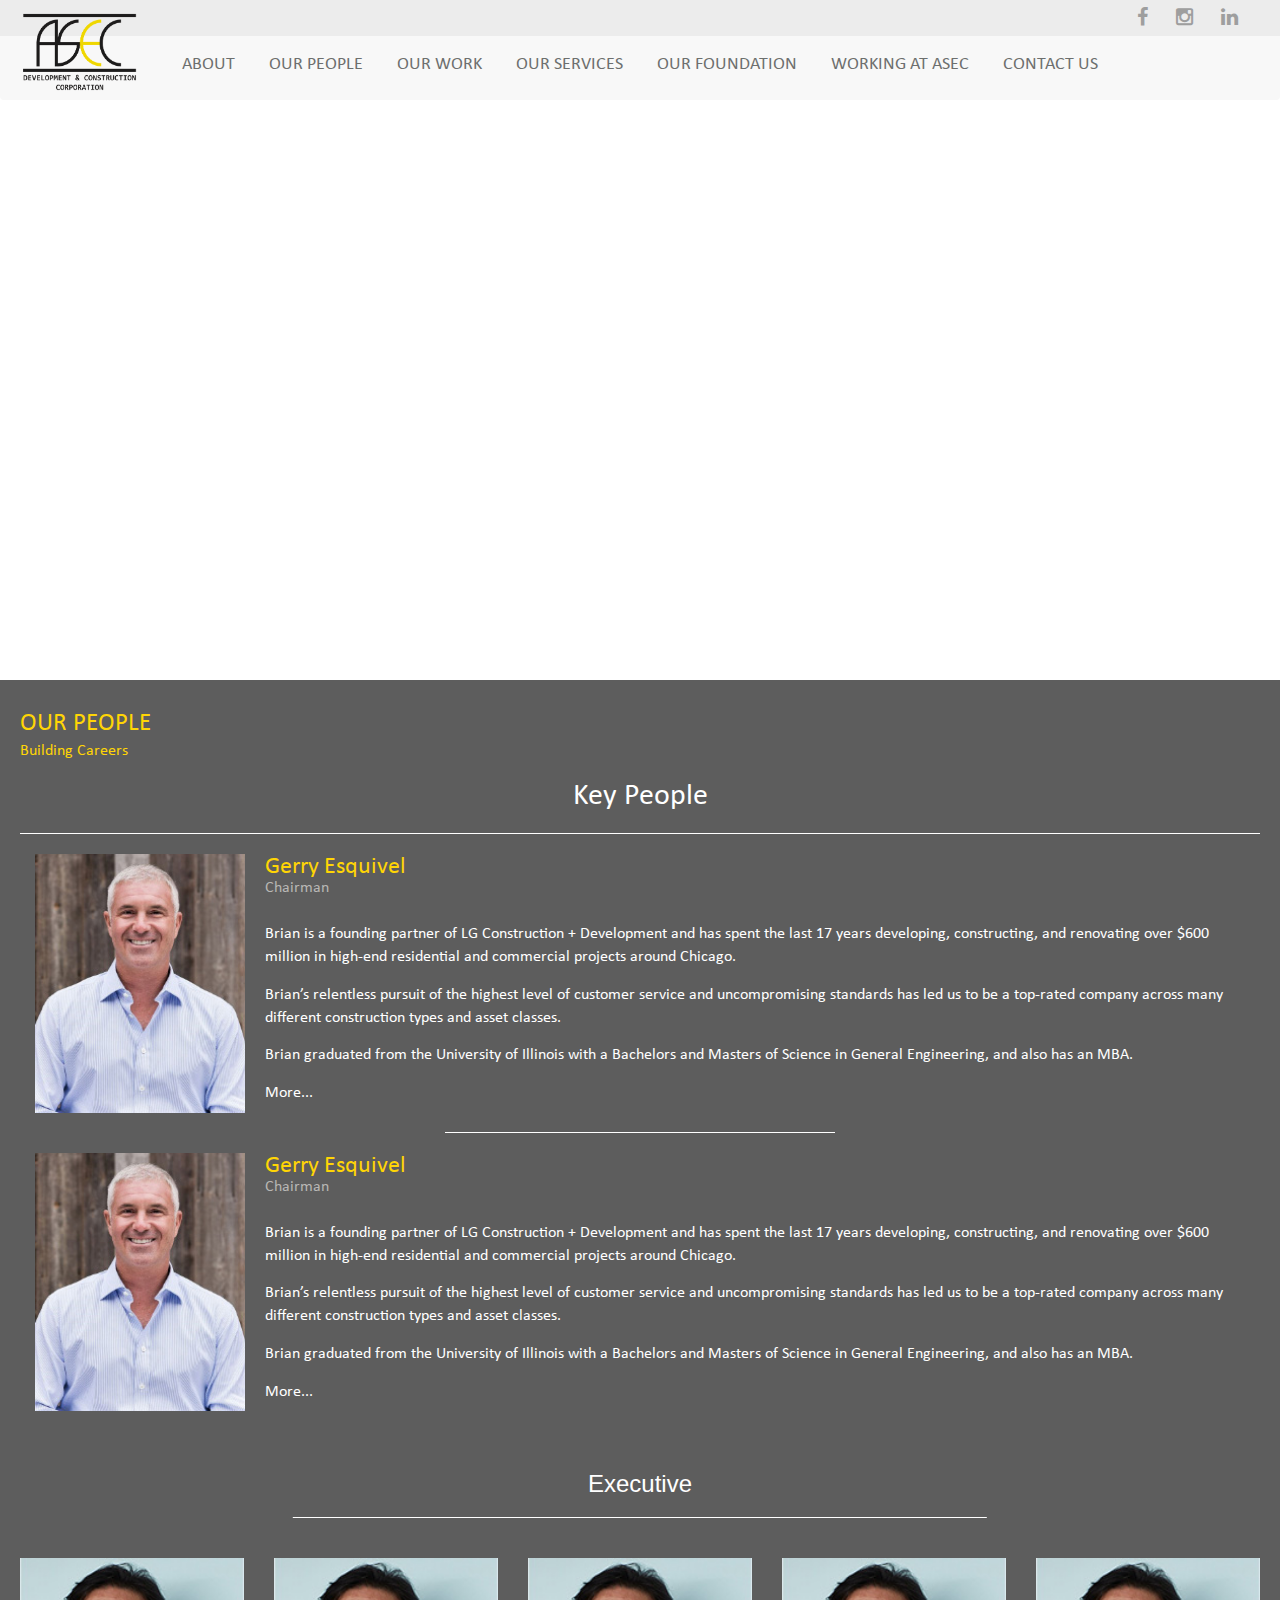
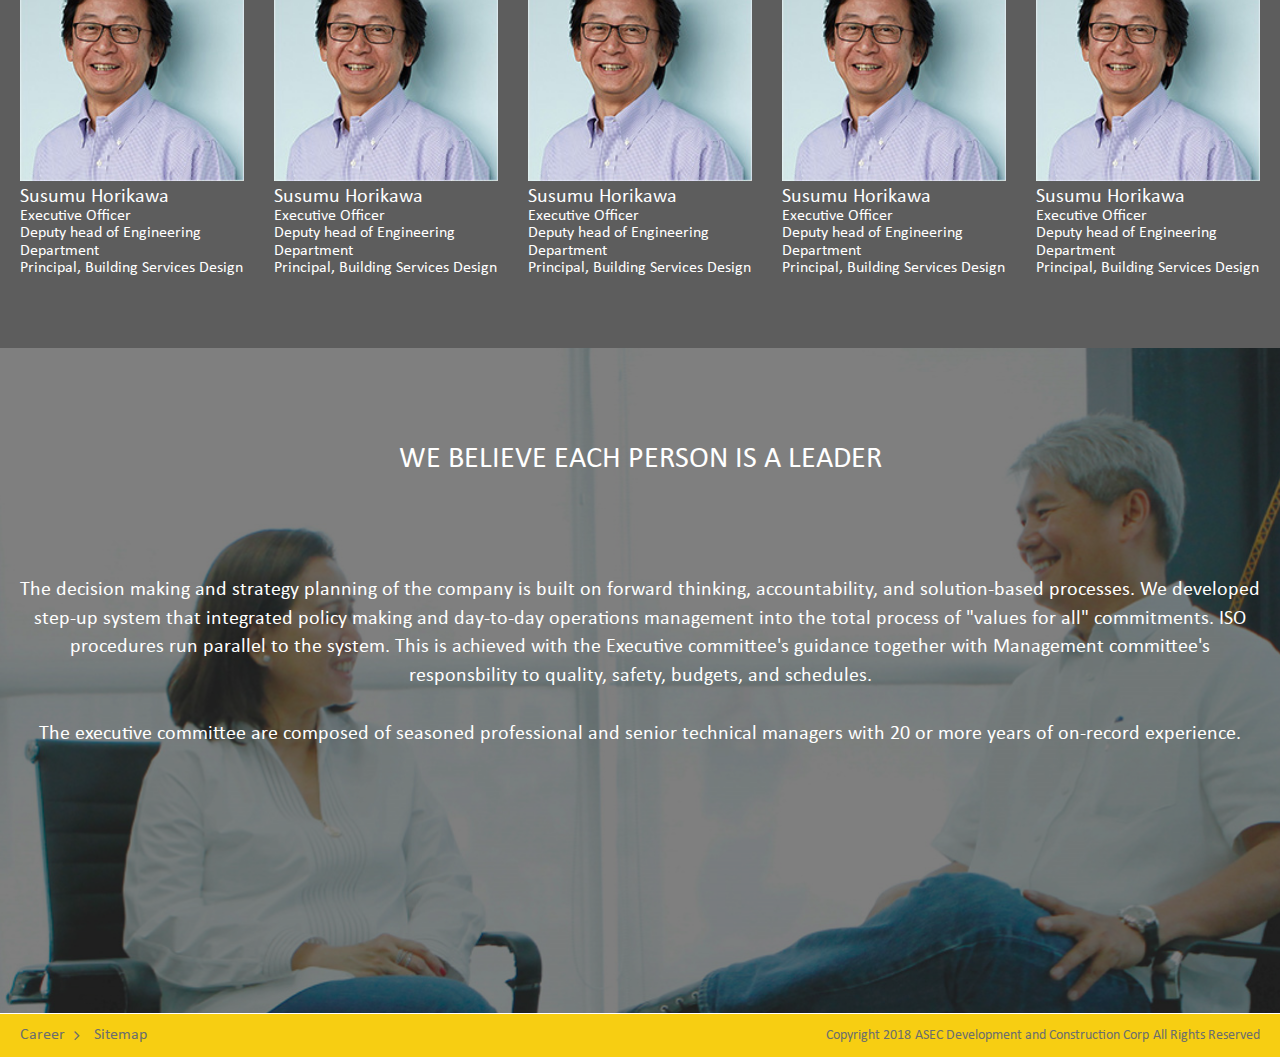
<file: our-people.html>
<!doctype html>
<!--[if lt IE 7]>      <html class="no-js lt-ie9 lt-ie8 lt-ie7" lang=""> <![endif]-->
<!--[if IE 7]>         <html class="no-js lt-ie9 lt-ie8" lang=""> <![endif]-->
<!--[if IE 8]>         <html class="no-js lt-ie9" lang=""> <![endif]-->
<!--[if gt IE 8]><!-->
<html class="no-js" lang="">
<!--<![endif]-->

<head>
  <meta charset="utf-8">
  <meta http-equiv="X-UA-Compatible" content="IE=edge,chrome=1">
  <title>Title</title>
  <meta name="description" content="">
  <meta name="viewport" content="width=device-width, initial-scale=1">

  <link rel="stylesheet" href="css/bootstrap.min.css">
  <link href='https://fonts.googleapis.com/css?family=Lato:400,100,300,700,900' rel='stylesheet' type='text/css'>
  <link rel="stylesheet" href="css/font-awesome.min.css">
  <link rel="stylesheet" type="text/css" href="css/owl.carousel.min.css">
  <link rel="stylesheet" type="text/css" href="css/owl.theme.default.min.css">
  <link rel="stylesheet" type="text/css" href="css/magnific-popup.css">
  <link rel="stylesheet" href="css/slick.css">
  <link rel="stylesheet" href="css/slick-theme.css">
  <link rel="stylesheet" href="css/responsive.css">
  <link rel="stylesheet" href="css/main.css">



  
</head>

<body>
  
  <div class="homepage">
      <header id="header">
          <div class="navbar-holder">
              <!-- if you want to customize the nav, just add class and call it on css -->
              <nav role="navigation" class="navbar navbar-default nav-custom">
                  <!-- Brand and toggle get grouped for better mobile display -->
                  <div class="cs-container">
                      <div class="navbar-header">
                          <button type="button" data-target="#navbarCollapse" data-toggle="collapse" class="navbar-toggle">
                              <span class="sr-only">Toggle navigation</span>
                              <span class="icon-bar"></span>
                              <span class="icon-bar"></span>
                              <span class="icon-bar"></span>
                          </button>
                          <div class="nav-logo">
                            <a href="#" ><img src="images/logo2.png"></a>
                          </div>
                      
                      </div>
                  <!-- Collection of nav links, forms, and other content for toggling -->
                      <div id="navbarCollapse" class="collapse navbar-collapse">
                          <ul class="nav navbar-nav">
                              <li class="active"><a href="#">About</a></li>
                              <li><a href="#">Our People</a></li>
                              <li><a href="#">Our Work</a></li>
                              <li><a href="#">Our services</a></li>
                              <li><a href="#">Our foundation</a></li>
                              <li><a href="#">Working at asec</a></li>
                              <li><a href="">Contact Us</a></li>
                              <!-- <li class="dropdown">
                                  <a data-toggle="dropdown" class="dropdown-toggle" href="#">Messages <b class="caret"></b></a>
                                  <ul role="menu" class="dropdown-menu">
                                      <li><a href="#">Inbox</a></li>
                                      <li><a href="#">Drafts</a></li>
                                      <li><a href="#">Sent Items</a></li>
                                      <li class="divider"></li>
                                      <li><a href="#">Trash</a></li>
                                  </ul>
                              </li> -->
                          </ul>
                          
                      </div>
                  </div>
                  
              </nav>
              <div class="gray-scale">
                <ul class="pad-0 listn">
                  <li>
                    <a href=""><i class="fa fa-facebook"></i></a>
                  </li>
                  <li>
                    <a href=""><i class="fa fa-instagram"></i></a>
                  </li>
                  <li>
                    <a href=""><i class="fa fa-linkedin"></i></a>
                  </li>
                </ul>
              </div>
          </div>
      </header>



      <div class="our-people">


        <section class="sec-1">
            <div class="video-container">
              <video autoplay loop muted ><!-- poster="https://s15.postimg.org/vbk4i8k7v/tech.jpg" -->
               <source src="https://www.videvo.net/app/stream.php?id=5144" type="video/mp4">
              </video>
            </div>
        </section>


        <section class="sec-2">
          <div class="cs-container">
            <div class="hldr_">
              <h3 class="title_ yellow">Our People</h3>
              <h6 class="yellow">Building Careers</h6>
            </div>

            <div class="key_hldr">
              <h3>Key People</h3>
              <ul class="pad-0 listn">
                <li>
                  <aside>
                    <img src="images/gerry.jpg">
                  </aside>
                  <article>
                    <h4 class="yellow">Gerry Esquivel</h4>
                    <h6>Chairman</h6>
                    <p>Brian is a founding partner of LG Construction + Development and has spent the last 17 years developing, constructing, and renovating over $600 million in high-end residential and commercial projects around Chicago.</p>

                    <p>Brian’s relentless pursuit of the highest level of customer service and uncompromising standards has led us to be a top-rated company across many different construction types and asset classes.</p>

                    <p>Brian graduated from the University of Illinois with a Bachelors and Masters of Science in General Engineering, and also has an MBA. </p>

                    <a href="">more...</a>
                  </article>
                </li>
                <li>
                  <aside>
                    <img src="images/gerry.jpg">
                  </aside>
                  <article>
                    <h4 class="yellow">Gerry Esquivel</h4>
                    <h6>Chairman</h6>
                    <p>Brian is a founding partner of LG Construction + Development and has spent the last 17 years developing, constructing, and renovating over $600 million in high-end residential and commercial projects around Chicago.</p>

                    <p>Brian’s relentless pursuit of the highest level of customer service and uncompromising standards has led us to be a top-rated company across many different construction types and asset classes.</p>

                    <p>Brian graduated from the University of Illinois with a Bachelors and Masters of Science in General Engineering, and also has an MBA. </p>

                    <a href="">more...</a>
                  </article>
                </li>
              </ul>
            </div>


            <div class="exe_hldr">
              <h3>Executive</h3>

              <ul class="pad-0 listn">
                <li>
                  <aside>
                    <img src="images/exec.jpg">
                  </aside>
                  <article>
                    <h4>Susumu Horikawa</h4>
                    <h6>Executive Officer</h6>
                    <h6>Deputy head of Engineering Department</h6>
                    <h6>Principal, Building Services Design</h6>
                  </article>
                </li>
                <li>
                  <aside>
                    <img src="images/exec.jpg">
                  </aside>
                  <article>
                    <h4>Susumu Horikawa</h4>
                    <h6>Executive Officer</h6>
                    <h6>Deputy head of Engineering Department</h6>
                    <h6>Principal, Building Services Design</h6>
                  </article>
                </li>
                <li>
                  <aside>
                    <img src="images/exec.jpg">
                  </aside>
                  <article>
                    <h4>Susumu Horikawa</h4>
                    <h6>Executive Officer</h6>
                    <h6>Deputy head of Engineering Department</h6>
                    <h6>Principal, Building Services Design</h6>
                  </article>
                </li>
                <li>
                  <aside>
                    <img src="images/exec.jpg">
                  </aside>
                  <article>
                    <h4>Susumu Horikawa</h4>
                    <h6>Executive Officer</h6>
                    <h6>Deputy head of Engineering Department</h6>
                    <h6>Principal, Building Services Design</h6>
                  </article>
                </li>
                <li>
                  <aside>
                    <img src="images/exec.jpg">
                  </aside>
                  <article>
                    <h4>Susumu Horikawa</h4>
                    <h6>Executive Officer</h6>
                    <h6>Deputy head of Engineering Department</h6>
                    <h6>Principal, Building Services Design</h6>
                  </article>
                </li>
              </ul>

            </div>
          </div>
        </section>


        <section class="sec-3">
          <div class="hldr_">
            <div class="overlay"></div>
            <aside>
              <img src="images/leader.jpg">
            </aside>
            <article>
              <h3>We believe each person is a leader</h3>

              <p>The decision making and strategy planning of the company is built on forward thinking, accountability, and solution-based processes. We developed step-up system that integrated policy making and day-to-day operations management into the total process of "values for all" commitments. ISO procedures run parallel to the system. This is achieved with the Executive committee's guidance together with Management committee's responsbility to quality, safety, budgets, and schedules.</p>

              <p>The executive committee are composed of seasoned professional and senior technical managers with 20 or more years of on-record experience.</p>
            </article>
          </div>
        </section>



       
        
     



      </div>



      <footer>
        <div class="cs-container">

          <div class="hldr clearfix">
              <ul class="pad-0 listn bc-hldr">
                <li><a href="">Career</a></li>
                <li><a href="">Sitemap</a></li>
              </ul>
              <ul class="pad-0 listn right_hldr">
                <li>
                  <p>Copyright 2018</p>
                </li>
                <li>
                  <p>ASEC Development and Construction Corp</p>
                </li>
                <li>
                  <p>All Rights Reserved</p>
                </li>
              </ul>
          </div>
          
        </div>
      </footer>   
      
  </div>
  <script src="js/vendor/jquery-v3.2.1.min.js"></script>
  <script src="js/vendor/bootstrap.min.js"></script>
  <script src="js/owl.carousel.min.js"></script>
  <script src="js/jquery.magnific-popup.min.js"></script>
  <script src="js/slick.js"></script>
  <script src="js/main.js"></script>
  

  <script type="text/javascript">
    $(document).ready(function(){

      $('.popup-with-form').magnificPopup({
                type: 'inline'
      });

      $('.file_ a').on('click', function(){
        $('.file_up').trigger('click');
        return false;
      });

    });

  </script>

</body>

</html>
</file>
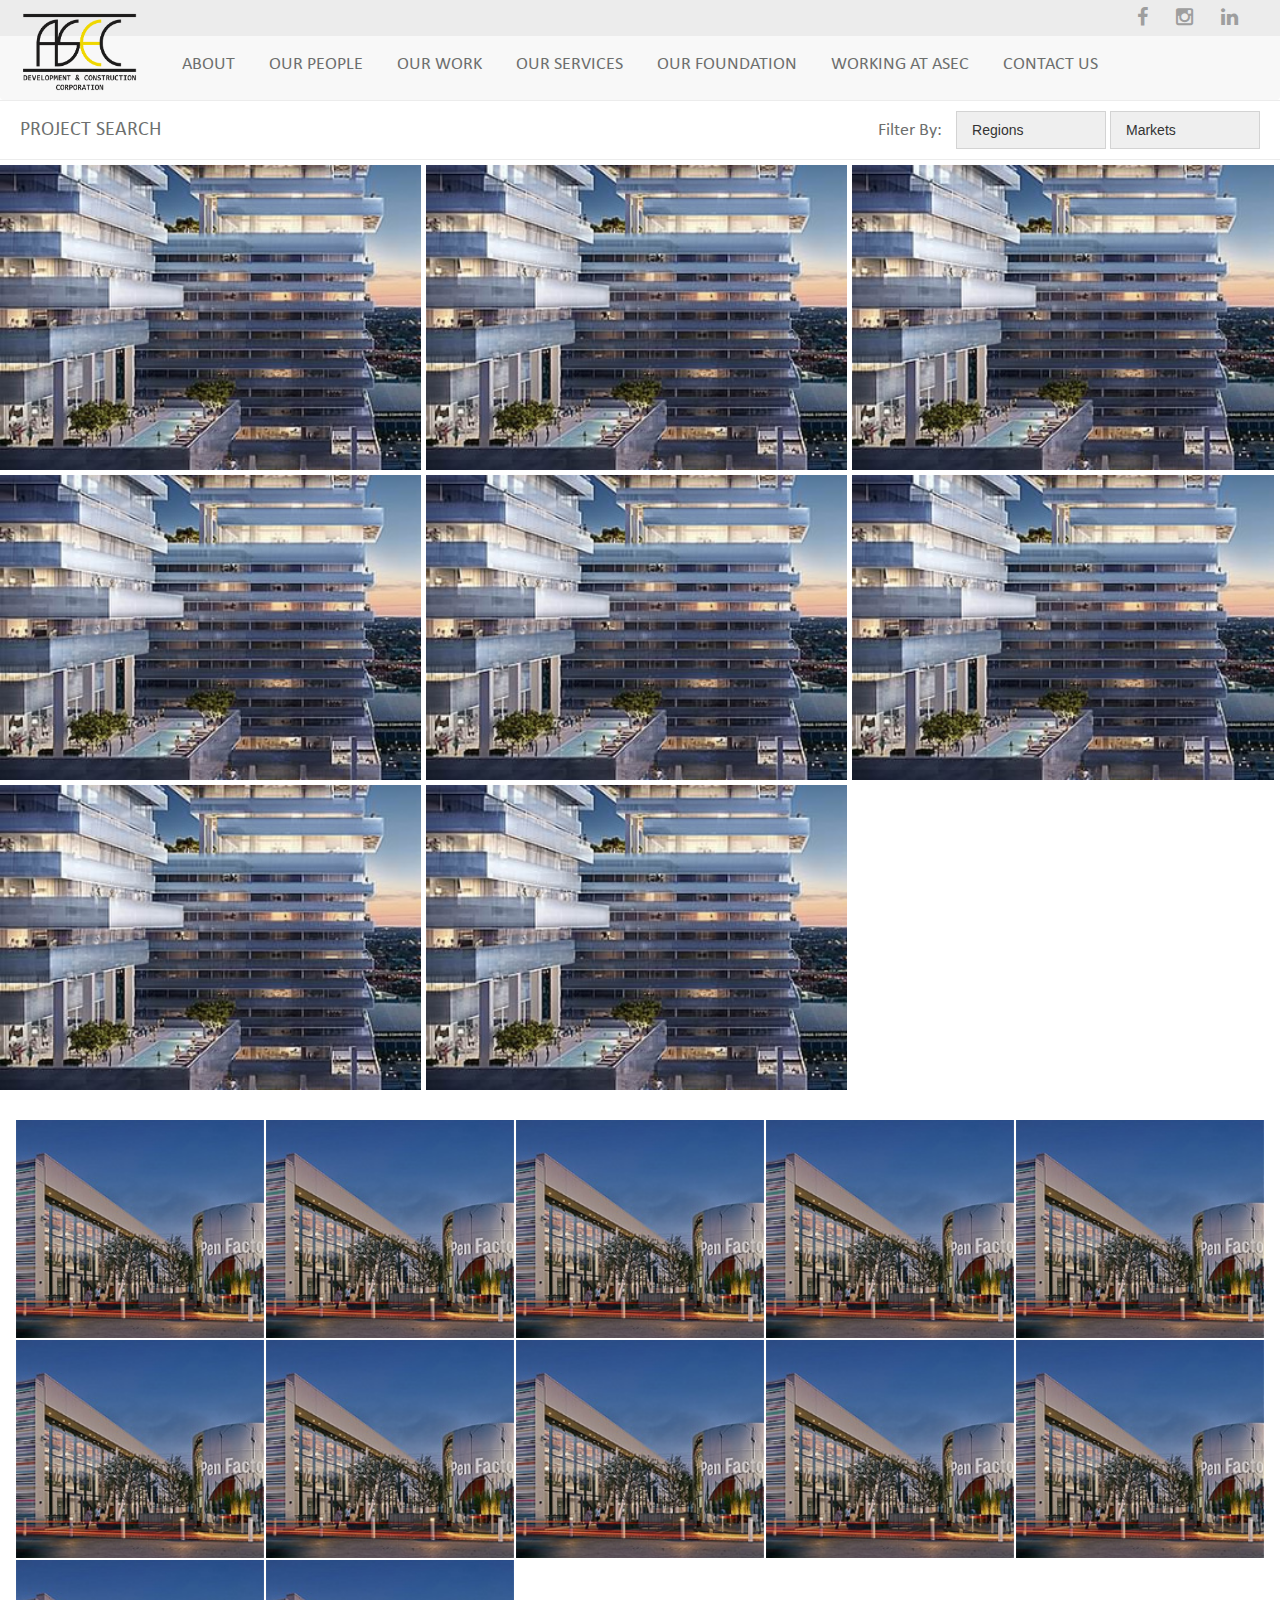
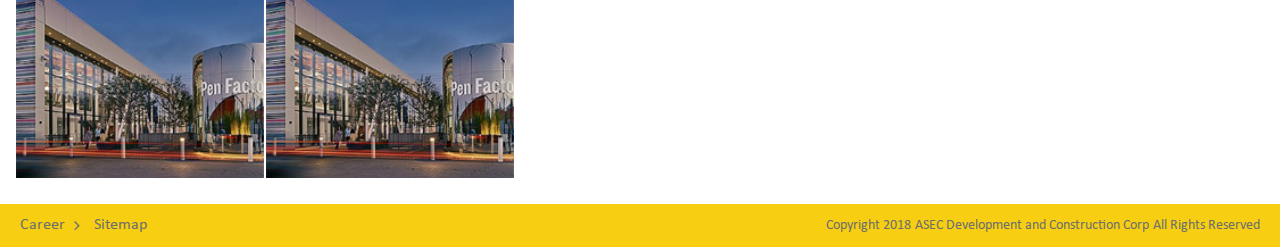
<file: our-works-category.html>
<!doctype html>
<!--[if lt IE 7]>      <html class="no-js lt-ie9 lt-ie8 lt-ie7" lang=""> <![endif]-->
<!--[if IE 7]>         <html class="no-js lt-ie9 lt-ie8" lang=""> <![endif]-->
<!--[if IE 8]>         <html class="no-js lt-ie9" lang=""> <![endif]-->
<!--[if gt IE 8]><!-->
<html class="no-js" lang="">
<!--<![endif]-->

<head>
  <meta charset="utf-8">
  <meta http-equiv="X-UA-Compatible" content="IE=edge,chrome=1">
  <title>Title</title>
  <meta name="description" content="">
  <meta name="viewport" content="width=device-width, initial-scale=1">

  <link rel="stylesheet" href="css/bootstrap.min.css">
  <link href='https://fonts.googleapis.com/css?family=Lato:400,100,300,700,900' rel='stylesheet' type='text/css'>
  <link rel="stylesheet" href="css/font-awesome.min.css">
  <link rel="stylesheet" type="text/css" href="css/owl.carousel.min.css">
  <link rel="stylesheet" type="text/css" href="css/owl.theme.default.min.css">
  <link rel="stylesheet" type="text/css" href="css/magnific-popup.css">
  <link rel="stylesheet" href="css/slick.css">
  <link rel="stylesheet" href="css/slick-theme.css">
  <link rel="stylesheet" href="css/responsive.css">
  <link rel="stylesheet" href="css/main.css">



  
</head>

<body>
  <div id="works_pu" class="mfp-hide white-popup-block works-popup">
        <div class="hldr">
          <h3 class="yellow">Savoy hotel</h3>
          <ul class="pad-0 listn">
            <li>
              <a href="" >Visayas</a>
            </li>
            <li>
              <a href="">Hospitality</a>
            </li>
          </ul>

          <div class="btm_part">
            <ul class="pad-0 listn">
              <li>
                <aside>
                  <img src="images/savoy.jpg">
                </aside>
              </li>
              <li>
                <ul class="pad-0 listn">
                  <li>
                    <p><span>location:</span> Newtown Blvd. Mactan Newtown, Lapu-Lapu City</p>
                  </li>
                  <li>
                    <p><span>Area:</span> Newtown Blvd. Mactan Newtown, Lapu-Lapu City</p>
                  </li>
                  <li>
                    <p><span>Scope of Work:</span> Newtown Blvd. Mactan Newtown, Lapu-Lapu City</p>
                  </li>
                  <li>
                    <p><span>Description:</span> Newtown Blvd. Mactan Newtown, Lapu-Lapu City</p>
                  </li>
                  <li>
                    <p><span>location:</span> Newtown Blvd. Mactan Newtown, Lapu-Lapu City</p>
                  </li>
                  <li>
                    <p><span>Area:</span> Newtown Blvd. Mactan Newtown, Lapu-Lapu City</p>
                  </li>
                  <li>
                    <p><span>Scope of Work:</span> Newtown Blvd. Mactan Newtown, Lapu-Lapu City</p>
                  </li>
                  <li>
                    <p><span>Description:</span> Newtown Blvd. Mactan Newtown, Lapu-Lapu City</p>
                  </li>
                  <li>
                    <p><span>location:</span> Newtown Blvd. Mactan Newtown, Lapu-Lapu City</p>
                  </li>
                  <li>
                    <p><span>Area:</span> Newtown Blvd. Mactan Newtown, Lapu-Lapu City</p>
                  </li>
                  <li>
                    <p><span>Scope of Work:</span> Newtown Blvd. Mactan Newtown, Lapu-Lapu City</p>
                  </li>
                  <li>
                    <p><span>Description:</span> Newtown Blvd. Mactan Newtown, Lapu-Lapu City</p>
                  </li>
                </ul>
              </li>
            </ul>

          </div>
        </div>
  </div>

  <div id="works_pu_ls" class="mfp-hide white-popup-block works-popup-ls">
        <div class="hldr">
          <h3 class="yellow">Savoy hotel</h3>
          <ul class="pad-0 listn">
            <li>
              <a href="" >Visayas</a>
            </li>
            <li>
              <a href="">Hospitality</a>
            </li>
          </ul>

          <div class="btm_part">
            <ul class="pad-0 listn">
              <li>
                <aside>
                  <img src="images/working_asec.jpg">
                </aside>
              </li>
              <li>
                <ul class="pad-0 listn">
                  <li>
                    <p><span>location:</span> Newtown Blvd. Mactan Newtown, Lapu-Lapu City</p>
                  </li>
                  <li>
                    <p><span>Area:</span> Newtown Blvd. Mactan Newtown, Lapu-Lapu City</p>
                  </li>
                  <li>
                    <p><span>Scope of Work:</span> Newtown Blvd. Mactan Newtown, Lapu-Lapu City</p>
                  </li>
                  <li>
                    <p><span>Description:</span> Newtown Blvd. Mactan Newtown, Lapu-Lapu City</p>
                  </li>
                  <li>
                    <p><span>location:</span> Newtown Blvd. Mactan Newtown, Lapu-Lapu City</p>
                  </li>
                  <li>
                    <p><span>Area:</span> Newtown Blvd. Mactan Newtown, Lapu-Lapu City</p>
                  </li>
                  <li>
                    <p><span>Scope of Work:</span> Newtown Blvd. Mactan Newtown, Lapu-Lapu City</p>
                  </li>
                  <li>
                    <p><span>Description:</span> Newtown Blvd. Mactan Newtown, Lapu-Lapu City</p>
                  </li>
                </ul>
              </li>
            </ul>

          </div>
        </div>
  </div>


  <div class="homepage">
      <header id="header">
          <div class="navbar-holder">
              <!-- if you want to customize the nav, just add class and call it on css -->
              <nav role="navigation" class="navbar navbar-default nav-custom">
                  <!-- Brand and toggle get grouped for better mobile display -->
                  <div class="cs-container">
                      <div class="navbar-header">
                          <button type="button" data-target="#navbarCollapse" data-toggle="collapse" class="navbar-toggle">
                              <span class="sr-only">Toggle navigation</span>
                              <span class="icon-bar"></span>
                              <span class="icon-bar"></span>
                              <span class="icon-bar"></span>
                          </button>
                          <div class="nav-logo">
                            <a href="#" ><img src="images/logo2.png"></a>
                          </div>
                      
                      </div>
                  <!-- Collection of nav links, forms, and other content for toggling -->
                      <div id="navbarCollapse" class="collapse navbar-collapse">
                          <ul class="nav navbar-nav">
                              <li class="active"><a href="#">About</a></li>
                              <li><a href="#">Our People</a></li>
                              <li><a href="#">Our Work</a></li>
                              <li><a href="#">Our services</a></li>
                              <li><a href="#">Our foundation</a></li>
                              <li><a href="#">Working at asec</a></li>
                              <li><a href="">Contact Us</a></li>
                              <!-- <li class="dropdown">
                                  <a data-toggle="dropdown" class="dropdown-toggle" href="#">Messages <b class="caret"></b></a>
                                  <ul role="menu" class="dropdown-menu">
                                      <li><a href="#">Inbox</a></li>
                                      <li><a href="#">Drafts</a></li>
                                      <li><a href="#">Sent Items</a></li>
                                      <li class="divider"></li>
                                      <li><a href="#">Trash</a></li>
                                  </ul>
                              </li> -->
                          </ul>
                          
                      </div>
                  </div>
                  
              </nav>
              <div class="gray-scale">
                <ul class="pad-0 listn">
                  <li>
                    <a href=""><i class="fa fa-facebook"></i></a>
                  </li>
                  <li>
                    <a href=""><i class="fa fa-instagram"></i></a>
                  </li>
                  <li>
                    <a href=""><i class="fa fa-linkedin"></i></a>
                  </li>
                </ul>
              </div>
          </div>
      </header>



      <div class="ourworks_category">


        <article class="selection">
          <div class="hldr_ clearfix">
            <h5>Project Search</h5>

            <div class="right_part">
              <ul class="pad-0 listn">
                <li>
                  <h6>Filter By:</h6>
                  <select>
                    <option>Regions</option>
                    <option>Regions</option>
                    <option>Regions</option>
                  </select>
                </li>
                <li>
                  <select>
                    <option>Markets</option>
                    <option>Markets</option>
                    <option>Markets</option>
                  </select>
                </li>
              </ul>
            </div>
          </div>
        </article>


        <section class="sec-1">
          <div class="hldr">
            <ul class="pad-0 listn">

              <li>
                <div class="item_hldr">
                  <aside>
                    <a href="#works_pu" class="popup-with-form"><img src="images/terrace.jpg"></a>
                  </aside>
                  <article>
                    <h4>Taylor street apartments and roosevelt branch library</h4>
                    <h6>Chicago, Illinois</h6>
                  </article>
                </div>
              </li>
              <li>
                <div class="item_hldr">
                  <aside>
                    <a href="#works_pu_ls" class="popup-with-form"><img src="images/terrace.jpg"></a>
                  </aside>
                  <article>
                    <h4>Taylor street apartments and roosevelt branch library</h4>
                    <h6>Chicago, Illinois</h6>
                  </article>
                </div>
              </li>
              <li>
                <div class="item_hldr">
                  <aside>
                    <a href="#works_pu" class="popup-with-form"><img src="images/terrace.jpg"></a>
                  </aside>
                  <article>
                    <h4>Taylor street apartments and roosevelt branch library</h4>
                    <h6>Chicago, Illinois</h6>
                  </article>
                </div>
              </li>
              <li>
                <div class="item_hldr">
                  <aside>
                    <a href="#works_pu_ls" class="popup-with-form"><img src="images/terrace.jpg"></a>
                  </aside>
                  <article>
                    <h4>Taylor street apartments and roosevelt branch library</h4>
                    <h6>Chicago, Illinois</h6>
                  </article>
                </div>
              </li>
              <li>
                <div class="item_hldr">
                  <aside>
                    <a href="#works_pu" class="popup-with-form"><img src="images/terrace.jpg"></a>
                  </aside>
                  <article>
                    <h4>Taylor street apartments and roosevelt branch library</h4>
                    <h6>Chicago, Illinois</h6>
                  </article>
                </div>
              </li>
              <li>
                <div class="item_hldr">
                  <aside>
                    <a href="#works_pu_ls" class="popup-with-form"><img src="images/terrace.jpg"></a>
                  </aside>
                  <article>
                    <h4>Taylor street apartments and roosevelt branch library</h4>
                    <h6>Chicago, Illinois</h6>
                  </article>
                </div>
              </li>
              <li>
                <div class="item_hldr">
                  <aside>
                    <a href="#works_pu" class="popup-with-form"><img src="images/terrace.jpg"></a>
                  </aside>
                  <article>
                    <h4>Taylor street apartments and roosevelt branch library</h4>
                    <h6>Chicago, Illinois</h6>
                  </article>
                </div>
              </li>
              <li>
                <div class="item_hldr">
                  <aside>
                    <a href="#works_pu_ls" class="popup-with-form"><img src="images/terrace.jpg"></a>
                  </aside>
                  <article>
                    <h4>Taylor street apartments and roosevelt branch library</h4>
                    <h6>Chicago, Illinois</h6>
                  </article>
                </div>
              </li>


            </ul>
          </div>
        </section>
        
        <section class="sec-2">
          <div class="hldr">
            <ul class="pad-0 listn">
              <li>
                <div class="item_hldr">
                  <aside>
                    <a href="#works_pu" class="popup-with-form"><img src="images/small_square.jpg"></a>
                  </aside>
                  <article>
                    <h4>example</h4>
                    <p>Lorem ipsum dolor sit amet, consectetur adipisicing elit, sed do eiusmod
                    tempor incididunt ut labore et dolore magna aliqua. Ut enim ad minim veniam,
                    quis nostrud exercita</p>
                  </article>
                </div>
              </li>
              <li>
                <div class="item_hldr">
                  <aside>
                    <a href="#works_pu" class="popup-with-form"><img src="images/small_square.jpg"></a>
                  </aside>
                  <article>
                    <h4>example</h4>
                    <p>Lorem ipsum dolor sit amet, consectetur adipisicing elit, sed do eiusmod
                    tempor incididunt ut labore et dolore magna aliqua. Ut enim ad minim veniam,
                    quis nostrud exercita</p>
                  </article>
                </div>
              </li>
              <li>
                <div class="item_hldr">
                  <aside>
                    <a href="#works_pu" class="popup-with-form"><img src="images/small_square.jpg"></a>
                  </aside>
                  <article>
                    <h4>example</h4>
                    <p>Lorem ipsum dolor sit amet, consectetur adipisicing elit, sed do eiusmod
                    tempor incididunt ut labore et dolore magna aliqua. Ut enim ad minim veniam,
                    quis nostrud exercita</p>
                  </article>
                </div>
              </li>
              <li>
                <div class="item_hldr">
                  <aside>
                    <a href="#works_pu" class="popup-with-form"><img src="images/small_square.jpg"></a>
                  </aside>
                  <article>
                    <h4>example</h4>
                    <p>Lorem ipsum dolor sit amet, consectetur adipisicing elit, sed do eiusmod
                    tempor incididunt ut labore et dolore magna aliqua. Ut enim ad minim veniam,
                    quis nostrud exercita</p>
                  </article>
                </div>
              </li>
              <li>
                <div class="item_hldr">
                  <aside>
                    <a href="#works_pu" class="popup-with-form"><img src="images/small_square.jpg"></a>
                  </aside>
                  <article>
                    <h4>example</h4>
                    <p>Lorem ipsum dolor sit amet, consectetur adipisicing elit, sed do eiusmod
                    tempor incididunt ut labore et dolore magna aliqua. Ut enim ad minim veniam,
                    quis nostrud exercita</p>
                  </article>
                </div>
              </li>
              <li>
                <div class="item_hldr">
                  <aside>
                    <a href="#works_pu" class="popup-with-form"><img src="images/small_square.jpg"></a>
                  </aside>
                  <article>
                    <h4>example</h4>
                    <p>Lorem ipsum dolor sit amet, consectetur adipisicing elit, sed do eiusmod
                    tempor incididunt ut labore et dolore magna aliqua. Ut enim ad minim veniam,
                    quis nostrud exercita</p>
                  </article>
                </div>
              </li>
              <li>
                <div class="item_hldr">
                  <aside>
                    <a href="#works_pu" class="popup-with-form"><img src="images/small_square.jpg"></a>
                  </aside>
                  <article>
                    <h4>example</h4>
                    <p>Lorem ipsum dolor sit amet, consectetur adipisicing elit, sed do eiusmod
                    tempor incididunt ut labore et dolore magna aliqua. Ut enim ad minim veniam,
                    quis nostrud exercita</p>
                  </article>
                </div>
              </li>
              <li>
                <div class="item_hldr">
                  <aside>
                    <a href="#works_pu" class="popup-with-form"><img src="images/small_square.jpg"></a>
                  </aside>
                  <article>
                    <h4>example</h4>
                    <p>Lorem ipsum dolor sit amet, consectetur adipisicing elit, sed do eiusmod
                    tempor incididunt ut labore et dolore magna aliqua. Ut enim ad minim veniam,
                    quis nostrud exercita</p>
                  </article>
                </div>
              </li>
              <li>
                <div class="item_hldr">
                  <aside>
                    <a href="#works_pu" class="popup-with-form"><img src="images/small_square.jpg"></a>
                  </aside>
                  <article>
                    <h4>example</h4>
                    <p>Lorem ipsum dolor sit amet, consectetur adipisicing elit, sed do eiusmod
                    tempor incididunt ut labore et dolore magna aliqua. Ut enim ad minim veniam,
                    quis nostrud exercita</p>
                  </article>
                </div>
              </li>
              <li>
                <div class="item_hldr">
                  <aside>
                    <a href="#works_pu" class="popup-with-form"><img src="images/small_square.jpg"></a>
                  </aside>
                  <article>
                    <h4>example</h4>
                    <p>Lorem ipsum dolor sit amet, consectetur adipisicing elit, sed do eiusmod
                    tempor incididunt ut labore et dolore magna aliqua. Ut enim ad minim veniam,
                    quis nostrud exercita</p>
                  </article>
                </div>
              </li>
              <li>
                <div class="item_hldr">
                  <aside>
                    <a href="#works_pu" class="popup-with-form"><img src="images/small_square.jpg"></a>
                  </aside>
                  <article>
                    <h4>example</h4>
                    <p>Lorem ipsum dolor sit amet, consectetur adipisicing elit, sed do eiusmod
                    tempor incididunt ut labore et dolore magna aliqua. Ut enim ad minim veniam,
                    quis nostrud exercita</p>
                  </article>
                </div>
              </li>
              <li>
                <div class="item_hldr">
                  <aside>
                    <a href="#works_pu" class="popup-with-form"><img src="images/small_square.jpg"></a>
                  </aside>
                  <article>
                    <h4>example</h4>
                    <p>Lorem ipsum dolor sit amet, consectetur adipisicing elit, sed do eiusmod
                    tempor incididunt ut labore et dolore magna aliqua. Ut enim ad minim veniam,
                    quis nostrud exercita</p>
                  </article>
                </div>
              </li>
              

            </ul>
          </div>
        </section>


        


        



      </div>



      <footer>
        <div class="cs-container">

          <div class="hldr clearfix">
              <ul class="pad-0 listn bc-hldr">
                <li><a href="">Career</a></li>
                <li><a href="">Sitemap</a></li>
              </ul>
              <ul class="pad-0 listn right_hldr">
                <li>
                  <p>Copyright 2018</p>
                </li>
                <li>
                  <p>ASEC Development and Construction Corp</p>
                </li>
                <li>
                  <p>All Rights Reserved</p>
                </li>
              </ul>
          </div>
          
        </div>
      </footer>   
      
  </div>
  <script src="js/vendor/jquery-v3.2.1.min.js"></script>
  <script src="js/vendor/bootstrap.min.js"></script>
  <script src="js/owl.carousel.min.js"></script>
  <script src="js/jquery.magnific-popup.min.js"></script>
  <script src="js/slick.js"></script>
  <script src="js/main.js"></script>
  
  <script type="text/javascript">
  $('.popup-with-form').magnificPopup({
                type: 'inline'
      });

  </script>
 

</body>

</html>
</file>
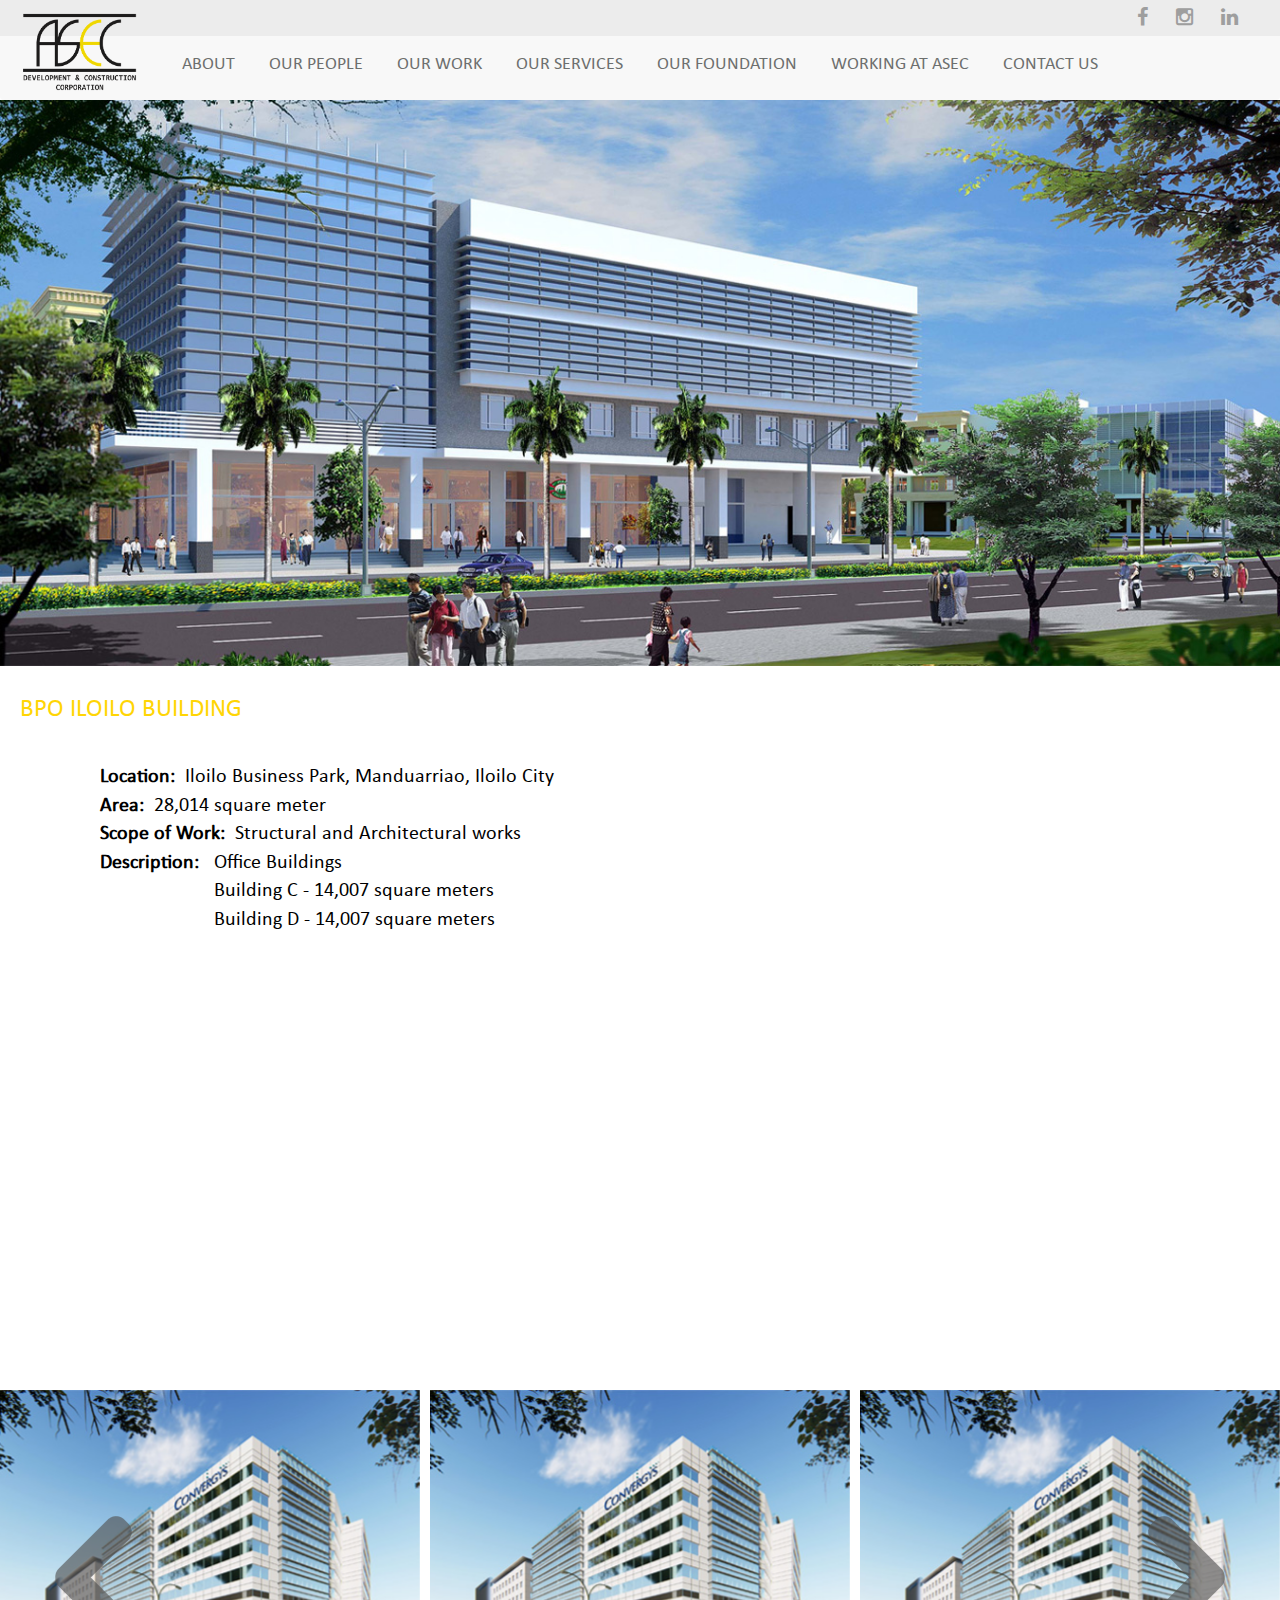
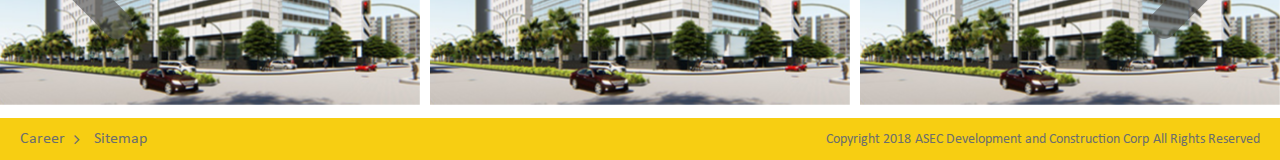
<file: our-works.html>
<!doctype html>
<!--[if lt IE 7]>      <html class="no-js lt-ie9 lt-ie8 lt-ie7" lang=""> <![endif]-->
<!--[if IE 7]>         <html class="no-js lt-ie9 lt-ie8" lang=""> <![endif]-->
<!--[if IE 8]>         <html class="no-js lt-ie9" lang=""> <![endif]-->
<!--[if gt IE 8]><!-->
<html class="no-js" lang="">
<!--<![endif]-->

<head>
  <meta charset="utf-8">
  <meta http-equiv="X-UA-Compatible" content="IE=edge,chrome=1">
  <title>Title</title>
  <meta name="description" content="">
  <meta name="viewport" content="width=device-width, initial-scale=1">

  <link rel="stylesheet" href="css/bootstrap.min.css">
  <link href='https://fonts.googleapis.com/css?family=Lato:400,100,300,700,900' rel='stylesheet' type='text/css'>
  <link rel="stylesheet" href="css/font-awesome.min.css">
  <link rel="stylesheet" type="text/css" href="css/owl.carousel.min.css">
  <link rel="stylesheet" type="text/css" href="css/owl.theme.default.min.css">
  <link rel="stylesheet" href="css/slick.css">
  <link rel="stylesheet" href="css/slick-theme.css">
  <link rel="stylesheet" href="css/responsive.css">
  <link rel="stylesheet" href="css/main.css">



  
</head>

<body>
  <div class="homepage">
      <header id="header">
          <div class="navbar-holder">
              <!-- if you want to customize the nav, just add class and call it on css -->
              <nav role="navigation" class="navbar navbar-default nav-custom">
                  <!-- Brand and toggle get grouped for better mobile display -->
                  <div class="cs-container">
                      <div class="navbar-header">
                          <button type="button" data-target="#navbarCollapse" data-toggle="collapse" class="navbar-toggle">
                              <span class="sr-only">Toggle navigation</span>
                              <span class="icon-bar"></span>
                              <span class="icon-bar"></span>
                              <span class="icon-bar"></span>
                          </button>
                          <div class="nav-logo">
                            <a href="#" ><img src="images/logo2.png"></a>
                          </div>
                      
                      </div>
                  <!-- Collection of nav links, forms, and other content for toggling -->
                      <div id="navbarCollapse" class="collapse navbar-collapse">
                          <ul class="nav navbar-nav">
                              <li class="active"><a href="#">About</a></li>
                              <li><a href="#">Our People</a></li>
                              <li><a href="#">Our Work</a></li>
                              <li><a href="#">Our services</a></li>
                              <li><a href="#">Our foundation</a></li>
                              <li><a href="#">Working at asec</a></li>
                              <li><a href="">Contact Us</a></li>
                              <!-- <li class="dropdown">
                                  <a data-toggle="dropdown" class="dropdown-toggle" href="#">Messages <b class="caret"></b></a>
                                  <ul role="menu" class="dropdown-menu">
                                      <li><a href="#">Inbox</a></li>
                                      <li><a href="#">Drafts</a></li>
                                      <li><a href="#">Sent Items</a></li>
                                      <li class="divider"></li>
                                      <li><a href="#">Trash</a></li>
                                  </ul>
                              </li> -->
                          </ul>
                          
                      </div>
                  </div>
                  
              </nav>
              <div class="gray-scale">
                <ul class="pad-0 listn">
                  <li>
                    <a href=""><i class="fa fa-facebook"></i></a>
                  </li>
                  <li>
                    <a href=""><i class="fa fa-instagram"></i></a>
                  </li>
                  <li>
                    <a href=""><i class="fa fa-linkedin"></i></a>
                  </li>
                </ul>
              </div>
          </div>
      </header>



      <div class="our-works">

        <section class="sec-1">
            <div class="hldr_">
              <aside>
                <img src="images/our_works.jpg">
              </aside>

              <article>
                
                <div class="cs-container">
                  <div class="hldr_">
                    <h3 class="title_ yellow">BPO iloilo building</h3>
                    <ul class="pad-0 listn det-hldr">
                        <li>
                          <p><span>Location:</span>Iloilo Business Park, Manduarriao, Iloilo City</p>
                        </li>
                        <li>
                          <p><span>Area:</span>28,014 square meter</p>
                        </li>
                        <li>
                          <p><span>Scope of Work:</span>Structural and Architectural works</p>
                        </li>
                        <li>
                          <p><span>Description:</span> Office Buildings </p>
                          <div class="list_style">
                            <p><span>Description:</span>  Building C - 14,007 square meters</p>
                            <p><span>Description:</span> Building D - 14,007 square meters</p>
                          </div>
                          
                        </li>

                    </ul>

                  </div>

                </div>
              </article>

            </div>

        </section>
          

        <section class="sec-2">
          <div class="iframe_hldr">
            <iframe src="https://www.google.com/maps/embed?pb=!1m18!1m12!1m3!1d3920.2656995853436!2d122.54320531530055!3d10.713977992363885!2m3!1f0!2f0!3f0!3m2!1i1024!2i768!4f13.1!3m3!1m2!1s0x33aee536d08f1cdb%3A0x67f157c0498f65d5!2sIloilo+Business+Park!5e0!3m2!1sen!2sph!4v1540263048026" width="600" height="450" frameborder="0" style="border:0" allowfullscreen></iframe>
          </div>
        </section>

        <section class="sec-3">
          <div class="owl-carousel owl-theme works_slider">

              <div class="item">
               <aside>
                <img src="images/convergys.jpg">
               </aside>
              </div>

              <div class="item">
               <aside>
                <img src="images/convergys.jpg">
               </aside>
              </div>  

              <div class="item">
               <aside>
                <img src="images/convergys.jpg">
               </aside>
              </div> 

              <div class="item">
               <aside>
                <img src="images/convergys.jpg">
               </aside>
              </div>  
               
            
            </div>
        </section>


      </div>



      <footer>
        <div class="cs-container">

          <div class="hldr clearfix">
              <ul class="pad-0 listn bc-hldr">
                <li><a href="">Career</a></li>
                <li><a href="">Sitemap</a></li>
              </ul>
              <ul class="pad-0 listn right_hldr">
                <li>
                  <p>Copyright 2018</p>
                </li>
                <li>
                  <p>ASEC Development and Construction Corp</p>
                </li>
                <li>
                  <p>All Rights Reserved</p>
                </li>
              </ul>
          </div>
          
        </div>
      </footer>   
      
  </div>
  <script src="js/vendor/jquery-v3.2.1.min.js"></script>
  <script src="js/vendor/bootstrap.min.js"></script>
  <script src="js/owl.carousel.min.js"></script>
  <script src="js/slick.js"></script>
  <script src="js/main.js"></script>
  <script type="text/javascript">
    $(document).ready(function(){
      $('.works_slider').owlCarousel({
          loop:true,
          margin:10,
          nav:true,
          navText : ["<i class='fa fa-chevron-left'></i>","<i class='fa fa-chevron-right'></i>"],
          responsive:{
            0:{
                items:1
            },
            600:{
                items:2
            },
            1000:{
                items:3
            }
          }
      });

    });
  </script>

  
</body>

</html>
</file>
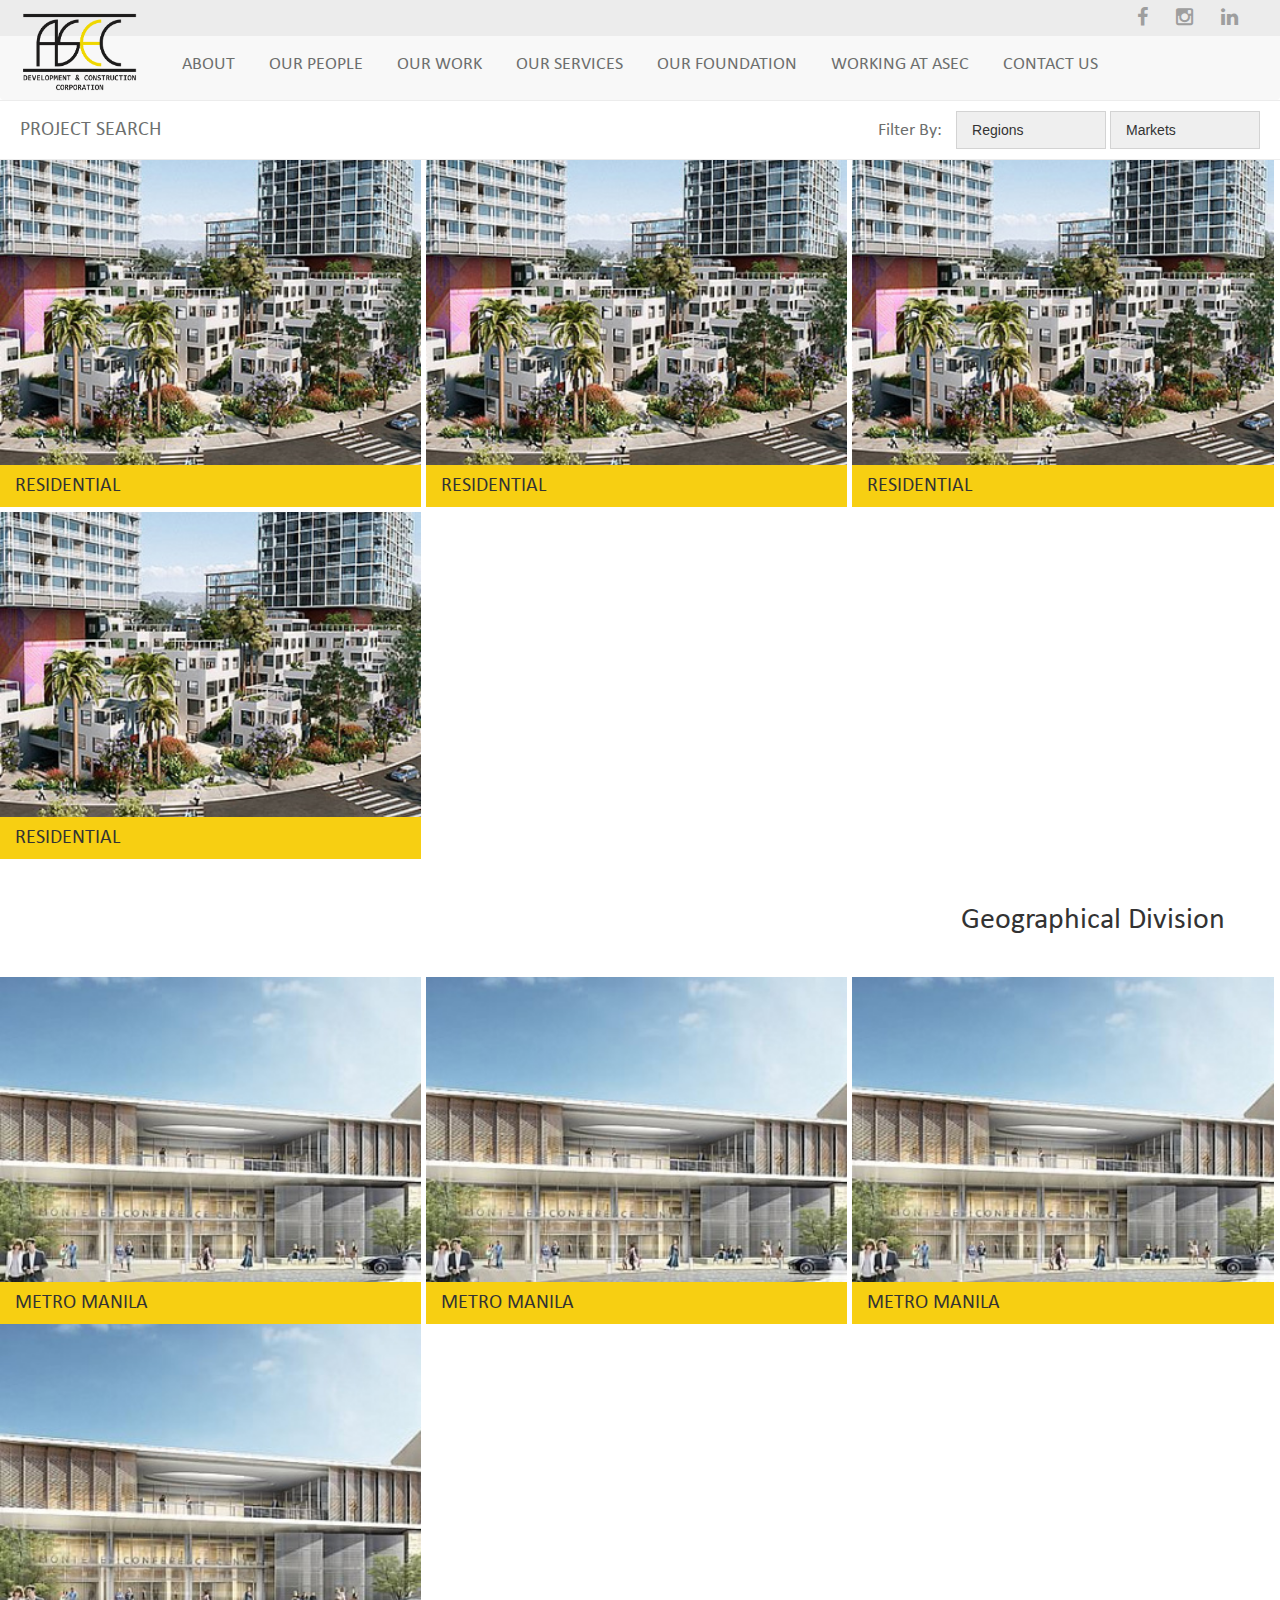
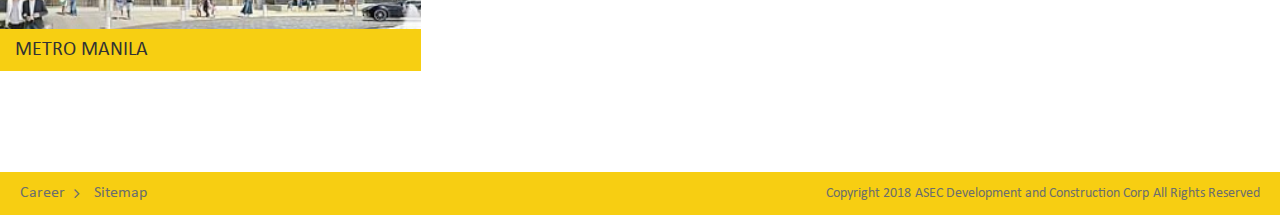
<file: ourworks.html>
<!doctype html>
<!--[if lt IE 7]>      <html class="no-js lt-ie9 lt-ie8 lt-ie7" lang=""> <![endif]-->
<!--[if IE 7]>         <html class="no-js lt-ie9 lt-ie8" lang=""> <![endif]-->
<!--[if IE 8]>         <html class="no-js lt-ie9" lang=""> <![endif]-->
<!--[if gt IE 8]><!-->
<html class="no-js" lang="">
<!--<![endif]-->

<head>
  <meta charset="utf-8">
  <meta http-equiv="X-UA-Compatible" content="IE=edge,chrome=1">
  <title>Title</title>
  <meta name="description" content="">
  <meta name="viewport" content="width=device-width, initial-scale=1">

  <link rel="stylesheet" href="css/bootstrap.min.css">
  <link href='https://fonts.googleapis.com/css?family=Lato:400,100,300,700,900' rel='stylesheet' type='text/css'>
  <link rel="stylesheet" href="css/font-awesome.min.css">
  <link rel="stylesheet" type="text/css" href="css/owl.carousel.min.css">
  <link rel="stylesheet" type="text/css" href="css/owl.theme.default.min.css">
  <link rel="stylesheet" type="text/css" href="css/magnific-popup.css">
  <link rel="stylesheet" href="css/slick.css">
  <link rel="stylesheet" href="css/slick-theme.css">
  <link rel="stylesheet" href="css/responsive.css">
  <link rel="stylesheet" href="css/main.css">



  
</head>

<body>
  

  <div class="homepage">
      <header id="header">
          <div class="navbar-holder">
              <!-- if you want to customize the nav, just add class and call it on css -->
              <nav role="navigation" class="navbar navbar-default nav-custom">
                  <!-- Brand and toggle get grouped for better mobile display -->
                  <div class="cs-container">
                      <div class="navbar-header">
                          <button type="button" data-target="#navbarCollapse" data-toggle="collapse" class="navbar-toggle">
                              <span class="sr-only">Toggle navigation</span>
                              <span class="icon-bar"></span>
                              <span class="icon-bar"></span>
                              <span class="icon-bar"></span>
                          </button>
                          <div class="nav-logo">
                            <a href="#" ><img src="images/logo2.png"></a>
                          </div>
                      
                      </div>
                  <!-- Collection of nav links, forms, and other content for toggling -->
                      <div id="navbarCollapse" class="collapse navbar-collapse">
                          <ul class="nav navbar-nav">
                              <li class="active"><a href="#">About</a></li>
                              <li><a href="#">Our People</a></li>
                              <li><a href="#">Our Work</a></li>
                              <li><a href="#">Our services</a></li>
                              <li><a href="#">Our foundation</a></li>
                              <li><a href="#">Working at asec</a></li>
                              <li><a href="">Contact Us</a></li>
                              <!-- <li class="dropdown">
                                  <a data-toggle="dropdown" class="dropdown-toggle" href="#">Messages <b class="caret"></b></a>
                                  <ul role="menu" class="dropdown-menu">
                                      <li><a href="#">Inbox</a></li>
                                      <li><a href="#">Drafts</a></li>
                                      <li><a href="#">Sent Items</a></li>
                                      <li class="divider"></li>
                                      <li><a href="#">Trash</a></li>
                                  </ul>
                              </li> -->
                          </ul>
                          
                      </div>
                  </div>
                  
              </nav>
              <div class="gray-scale">
                <ul class="pad-0 listn">
                  <li>
                    <a href=""><i class="fa fa-facebook"></i></a>
                  </li>
                  <li>
                    <a href=""><i class="fa fa-instagram"></i></a>
                  </li>
                  <li>
                    <a href=""><i class="fa fa-linkedin"></i></a>
                  </li>
                </ul>
              </div>
          </div>
      </header>



      <div class="ourworks">


        <article class="selection">
          <div class="hldr_ clearfix">
            <h5>Project Search</h5>

            <div class="right_part">
              <ul class="pad-0 listn">
                <li>
                  <h6>Filter By:</h6>
                  <select>
                    <option>Regions</option>
                    <option>Regions</option>
                    <option>Regions</option>
                  </select>
                </li>
                <li>
                  <select>
                    <option>Markets</option>
                    <option>Markets</option>
                    <option>Markets</option>
                  </select>
                </li>
              </ul>
            </div>
          </div>
        </article>


        <section class="sec-1">
          <div class="hldr_">
            <ul class="pad-0 listn">
              <li>
                <aside>
                  <img src="images/sample.jpg">
                </aside>
                <article>
                  <h4>Residential</h4>
                </article>
              </li>
              <li>
                <aside>
                  <img src="images/sample.jpg">
                </aside>
                <article>
                  <h4>Residential</h4>
                </article>
              </li>
              <li>
                <aside>
                  <img src="images/sample.jpg">
                </aside>
                <article>
                  <h4>Residential</h4>
                </article>
              </li>
              <li>
                <aside>
                  <img src="images/sample.jpg">
                </aside>
                <article>
                  <h4>Residential</h4>
                </article>
              </li>
            </ul>
          </div>
        </section>


        <section class="sec-2">
          <div class="hldr">
            <div class="title_hldr">
              <h3>Geographical Division</h3>
            </div>

            <ul class="pad-0 listn">
              <li>
                <aside>
                  <img src="images/metro-manila.jpg">
                </aside>
                <article>
                  <h4>Metro Manila</h4>
                </article>
              </li>
              <li>
                <aside>
                  <img src="images/metro-manila.jpg">
                </aside>
                <article>
                  <h4>Metro Manila</h4>
                </article>
              </li>
              <li>
                <aside>
                  <img src="images/metro-manila.jpg">
                </aside>
                <article>
                  <h4>Metro Manila</h4>
                </article>
              </li>
              <li>
                <aside>
                  <img src="images/metro-manila.jpg">
                </aside>
                <article>
                  <h4>Metro Manila</h4>
                </article>
              </li>
            </ul>
          </div>
        </section>
        


        


        



      </div>



      <footer>
        <div class="cs-container">

          <div class="hldr clearfix">
              <ul class="pad-0 listn bc-hldr">
                <li><a href="">Career</a></li>
                <li><a href="">Sitemap</a></li>
              </ul>
              <ul class="pad-0 listn right_hldr">
                <li>
                  <p>Copyright 2018</p>
                </li>
                <li>
                  <p>ASEC Development and Construction Corp</p>
                </li>
                <li>
                  <p>All Rights Reserved</p>
                </li>
              </ul>
          </div>
          
        </div>
      </footer>   
      
  </div>
  <script src="js/vendor/jquery-v3.2.1.min.js"></script>
  <script src="js/vendor/bootstrap.min.js"></script>
  <script src="js/owl.carousel.min.js"></script>
  <script src="js/jquery.magnific-popup.min.js"></script>
  <script src="js/slick.js"></script>
  <script src="js/main.js"></script>
  

 

</body>

</html>
</file>
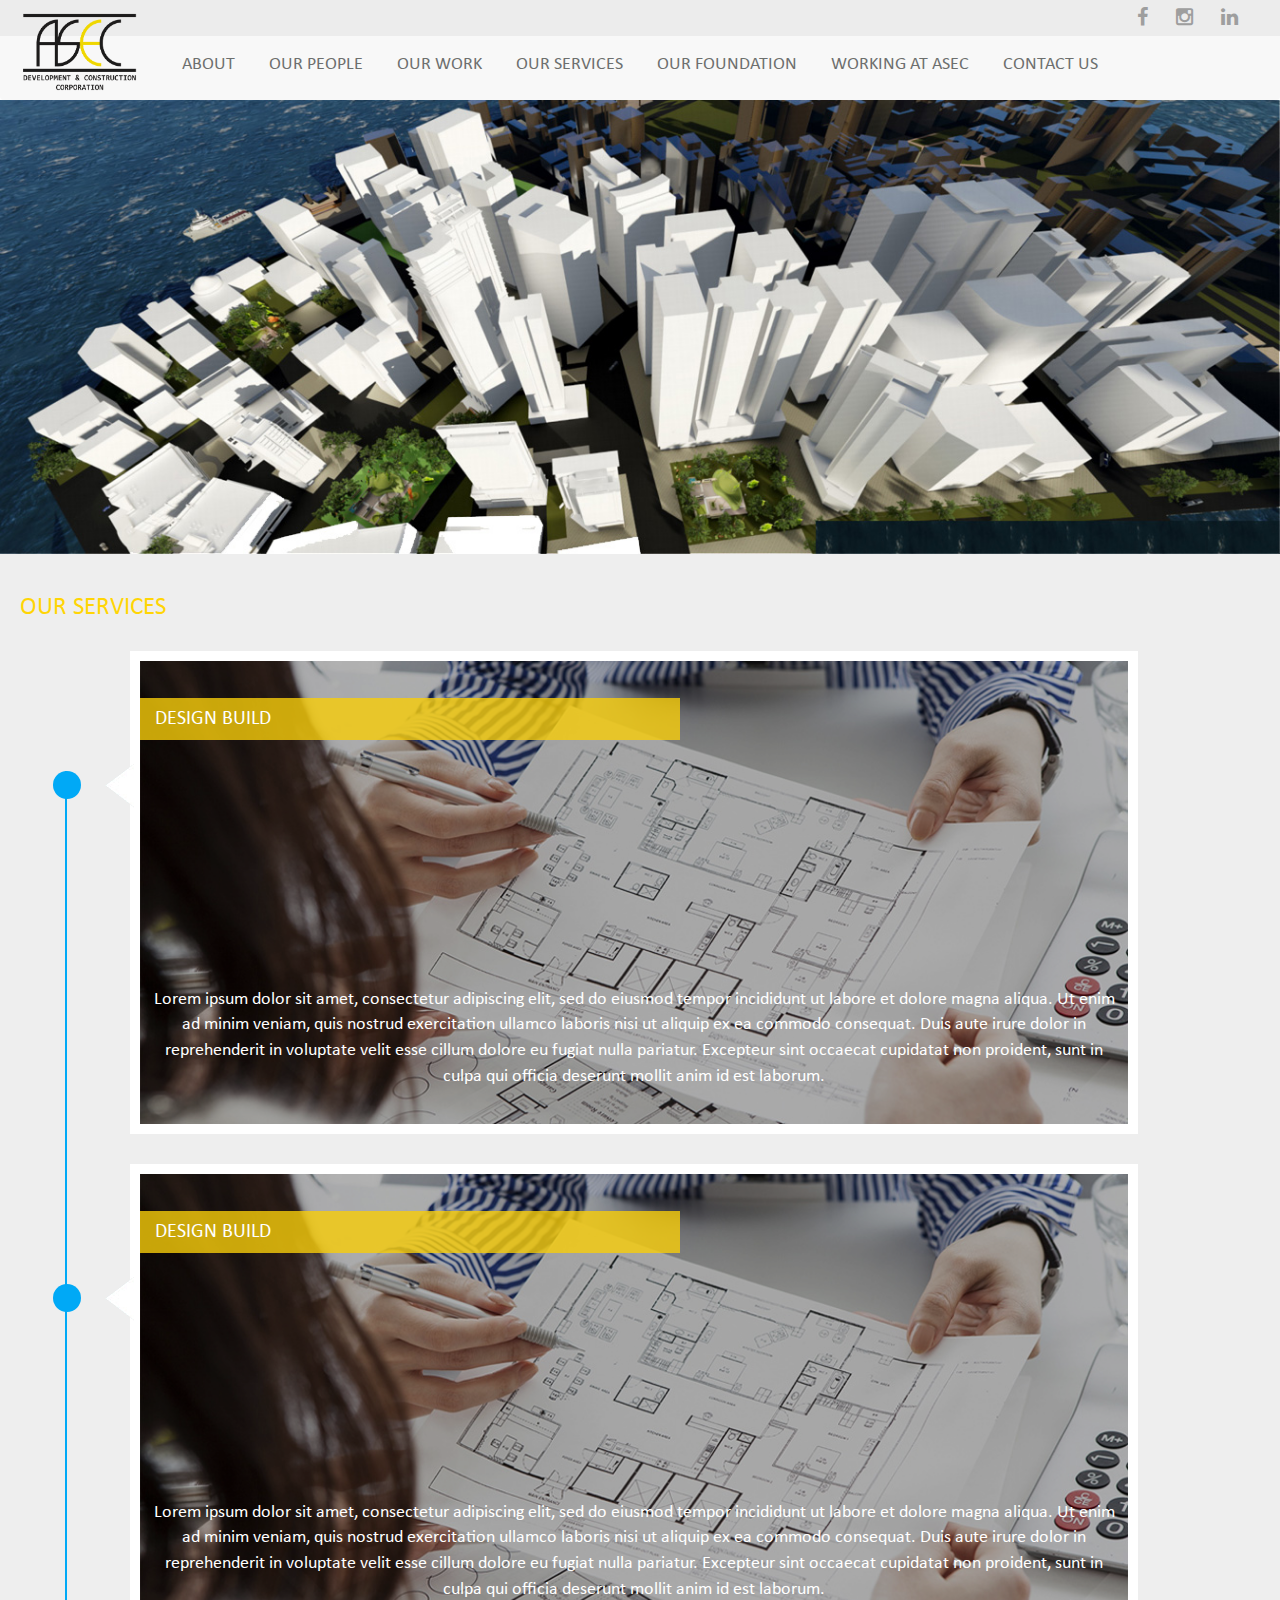
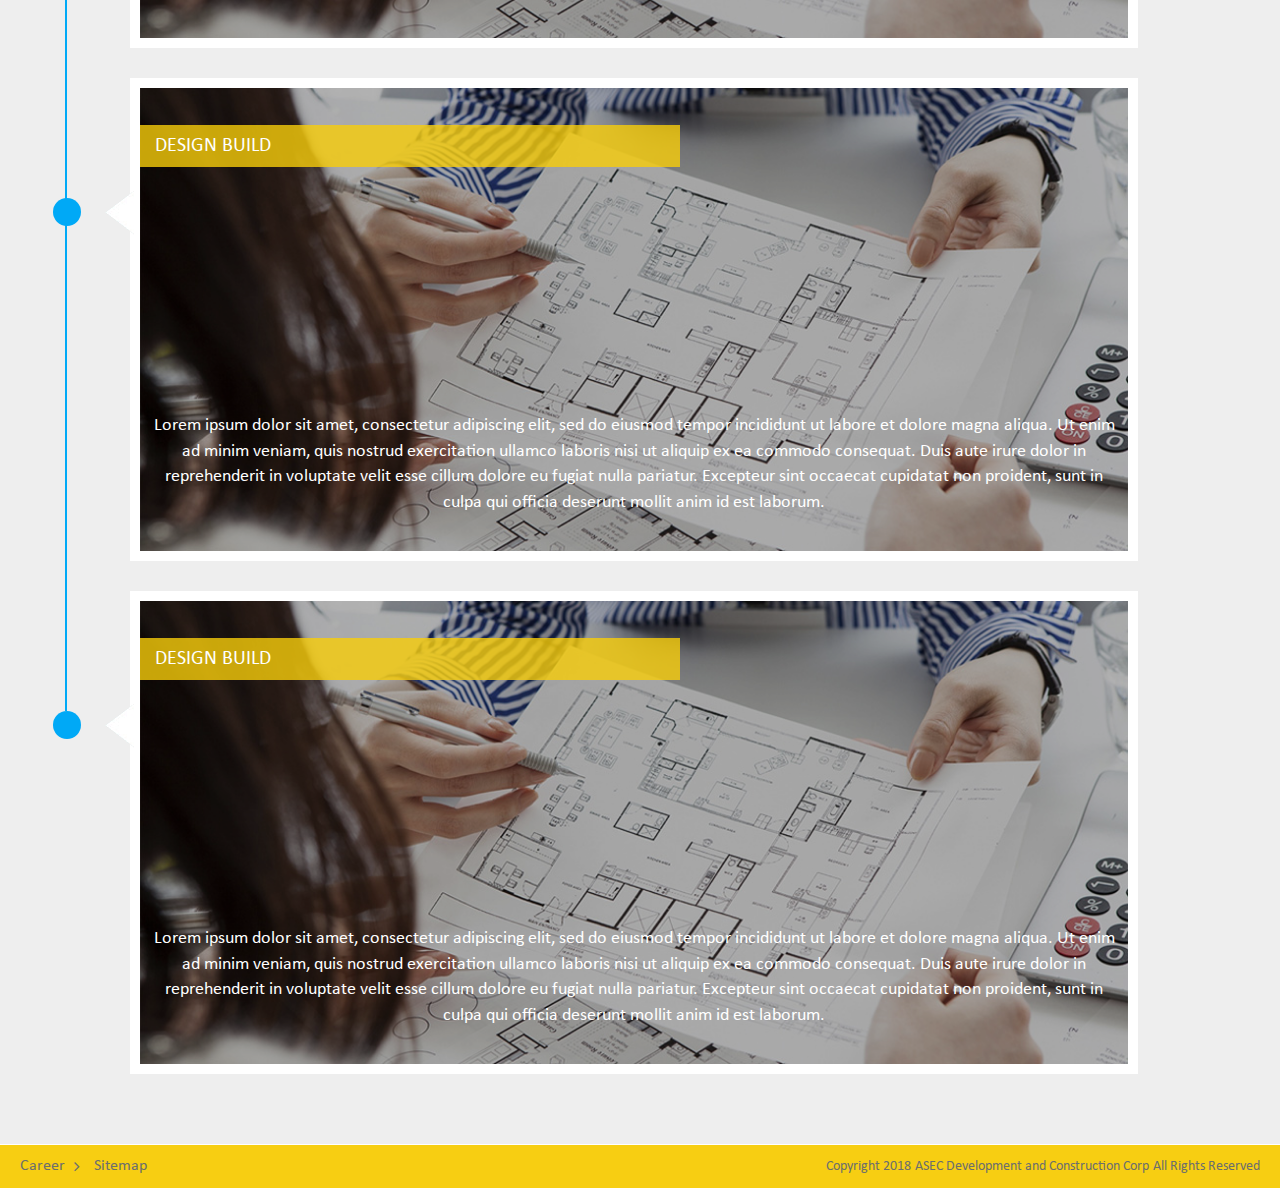
<file: services.html>
<!doctype html>
<!--[if lt IE 7]>      <html class="no-js lt-ie9 lt-ie8 lt-ie7" lang=""> <![endif]-->
<!--[if IE 7]>         <html class="no-js lt-ie9 lt-ie8" lang=""> <![endif]-->
<!--[if IE 8]>         <html class="no-js lt-ie9" lang=""> <![endif]-->
<!--[if gt IE 8]><!-->
<html class="no-js" lang="">
<!--<![endif]-->

<head>
  <meta charset="utf-8">
  <meta http-equiv="X-UA-Compatible" content="IE=edge,chrome=1">
  <title>Title</title>
  <meta name="description" content="">
  <meta name="viewport" content="width=device-width, initial-scale=1">

  <link rel="stylesheet" href="css/bootstrap.min.css">
  <link href='https://fonts.googleapis.com/css?family=Lato:400,100,300,700,900' rel='stylesheet' type='text/css'>
  <link rel="stylesheet" href="css/font-awesome.min.css">
  <link rel="stylesheet" type="text/css" href="css/owl.carousel.min.css">
  <link rel="stylesheet" type="text/css" href="css/owl.theme.default.min.css">
  <link rel="stylesheet" type="text/css" href="css/magnific-popup.css">
  <link rel="stylesheet" href="css/slick.css">
  <link rel="stylesheet" href="css/slick-theme.css">
  <link rel="stylesheet" href="css/responsive.css">
  <link rel="stylesheet" href="css/main.css">



  
</head>

<body>
  

  <div class="homepage">
      <header id="header">
          <div class="navbar-holder">
              <!-- if you want to customize the nav, just add class and call it on css -->
              <nav role="navigation" class="navbar navbar-default nav-custom">
                  <!-- Brand and toggle get grouped for better mobile display -->
                  <div class="cs-container">
                      <div class="navbar-header">
                          <button type="button" data-target="#navbarCollapse" data-toggle="collapse" class="navbar-toggle">
                              <span class="sr-only">Toggle navigation</span>
                              <span class="icon-bar"></span>
                              <span class="icon-bar"></span>
                              <span class="icon-bar"></span>
                          </button>
                          <div class="nav-logo">
                            <a href="#" ><img src="images/logo2.png"></a>
                          </div>
                      
                      </div>
                  <!-- Collection of nav links, forms, and other content for toggling -->
                      <div id="navbarCollapse" class="collapse navbar-collapse">
                          <ul class="nav navbar-nav">
                              <li class="active"><a href="#">About</a></li>
                              <li><a href="#">Our People</a></li>
                              <li><a href="#">Our Work</a></li>
                              <li><a href="#">Our services</a></li>
                              <li><a href="#">Our foundation</a></li>
                              <li><a href="#">Working at asec</a></li>
                              <li><a href="">Contact Us</a></li>
                              <!-- <li class="dropdown">
                                  <a data-toggle="dropdown" class="dropdown-toggle" href="#">Messages <b class="caret"></b></a>
                                  <ul role="menu" class="dropdown-menu">
                                      <li><a href="#">Inbox</a></li>
                                      <li><a href="#">Drafts</a></li>
                                      <li><a href="#">Sent Items</a></li>
                                      <li class="divider"></li>
                                      <li><a href="#">Trash</a></li>
                                  </ul>
                              </li> -->
                          </ul>
                          
                      </div>
                  </div>
                  
              </nav>
              <div class="gray-scale">
                <ul class="pad-0 listn">
                  <li>
                    <a href=""><i class="fa fa-facebook"></i></a>
                  </li>
                  <li>
                    <a href=""><i class="fa fa-instagram"></i></a>
                  </li>
                  <li>
                    <a href=""><i class="fa fa-linkedin"></i></a>
                  </li>
                </ul>
              </div>
          </div>
      </header>



      <div class="services">

        <section class="sec-1">
          <aside>
            <img src="images/building.jpg">
          </aside>
        </section>


        <section class="sec-2">
          <div class="cs-container">
            <div class="hldr_">
              <h3 class="title_ yellow"> Our Services</h3>

              <ul class="services_list pad-0 listn">
                <li>
                  <div class="img-hlder">
                    <div class="top_yllw">
                      <h5>Design Build</h5>
                    </div>

                    <aside>
                      <img src="images/service.jpg">
                    </aside>

                    

                    <div class="btm-text">
                      <p>Lorem ipsum dolor sit amet, consectetur adipiscing elit, sed do eiusmod tempor incididunt ut labore et dolore magna aliqua. Ut enim ad minim veniam, quis nostrud exercitation ullamco laboris nisi ut aliquip ex ea commodo consequat. Duis aute irure dolor in reprehenderit in voluptate velit esse cillum dolore eu fugiat nulla pariatur. Excepteur sint occaecat cupidatat non proident, sunt in culpa qui officia deserunt mollit anim id est laborum.</p>
                    </div>

                    <div class="overlay"></div>
                  </div>
                </li>
                <li>
                  <div class="img-hlder">
                    <div class="top_yllw">
                      <h5>Design Build</h5>
                    </div>

                    <aside>
                      <img src="images/service.jpg">
                    </aside>

                    

                    <div class="btm-text">
                      <p>Lorem ipsum dolor sit amet, consectetur adipiscing elit, sed do eiusmod tempor incididunt ut labore et dolore magna aliqua. Ut enim ad minim veniam, quis nostrud exercitation ullamco laboris nisi ut aliquip ex ea commodo consequat. Duis aute irure dolor in reprehenderit in voluptate velit esse cillum dolore eu fugiat nulla pariatur. Excepteur sint occaecat cupidatat non proident, sunt in culpa qui officia deserunt mollit anim id est laborum.</p>
                    </div>

                    <div class="overlay"></div>
                  </div>
                </li>
                <li>
                  <div class="img-hlder">

                    <div class="top_yllw">
                      <h5>Design Build</h5>
                    </div>

                    <aside>
                      <img src="images/service.jpg">
                    </aside>

                    

                    <div class="btm-text">
                      <p>Lorem ipsum dolor sit amet, consectetur adipiscing elit, sed do eiusmod tempor incididunt ut labore et dolore magna aliqua. Ut enim ad minim veniam, quis nostrud exercitation ullamco laboris nisi ut aliquip ex ea commodo consequat. Duis aute irure dolor in reprehenderit in voluptate velit esse cillum dolore eu fugiat nulla pariatur. Excepteur sint occaecat cupidatat non proident, sunt in culpa qui officia deserunt mollit anim id est laborum.</p>
                    </div>

                    <div class="overlay"></div>
                  </div>
                </li>
                <li>
                  <div class="img-hlder">

                    <div class="top_yllw">
                      <h5>Design Build</h5>
                    </div>

                    
                    <aside>
                      <img src="images/service.jpg">
                    </aside>

                    

                    <div class="btm-text">
                      <p>Lorem ipsum dolor sit amet, consectetur adipiscing elit, sed do eiusmod tempor incididunt ut labore et dolore magna aliqua. Ut enim ad minim veniam, quis nostrud exercitation ullamco laboris nisi ut aliquip ex ea commodo consequat. Duis aute irure dolor in reprehenderit in voluptate velit esse cillum dolore eu fugiat nulla pariatur. Excepteur sint occaecat cupidatat non proident, sunt in culpa qui officia deserunt mollit anim id est laborum.</p>
                    </div>

                    <div class="overlay"></div>
                  </div>
                </li>
              </ul>
            </div>

          </div>
        </section>
        


        


        


        
      

        


        



      </div>



      <footer>
        <div class="cs-container">

          <div class="hldr clearfix">
              <ul class="pad-0 listn bc-hldr">
                <li><a href="">Career</a></li>
                <li><a href="">Sitemap</a></li>
              </ul>
              <ul class="pad-0 listn right_hldr">
                <li>
                  <p>Copyright 2018</p>
                </li>
                <li>
                  <p>ASEC Development and Construction Corp</p>
                </li>
                <li>
                  <p>All Rights Reserved</p>
                </li>
              </ul>
          </div>
          
        </div>
      </footer>   
      
  </div>
  <script src="js/vendor/jquery-v3.2.1.min.js"></script>
  <script src="js/vendor/bootstrap.min.js"></script>
  <script src="js/owl.carousel.min.js"></script>
  <script src="js/jquery.magnific-popup.min.js"></script>
  <script src="js/slick.js"></script>
  <script src="js/main.js"></script>
  

 

</body>

</html>
</file>
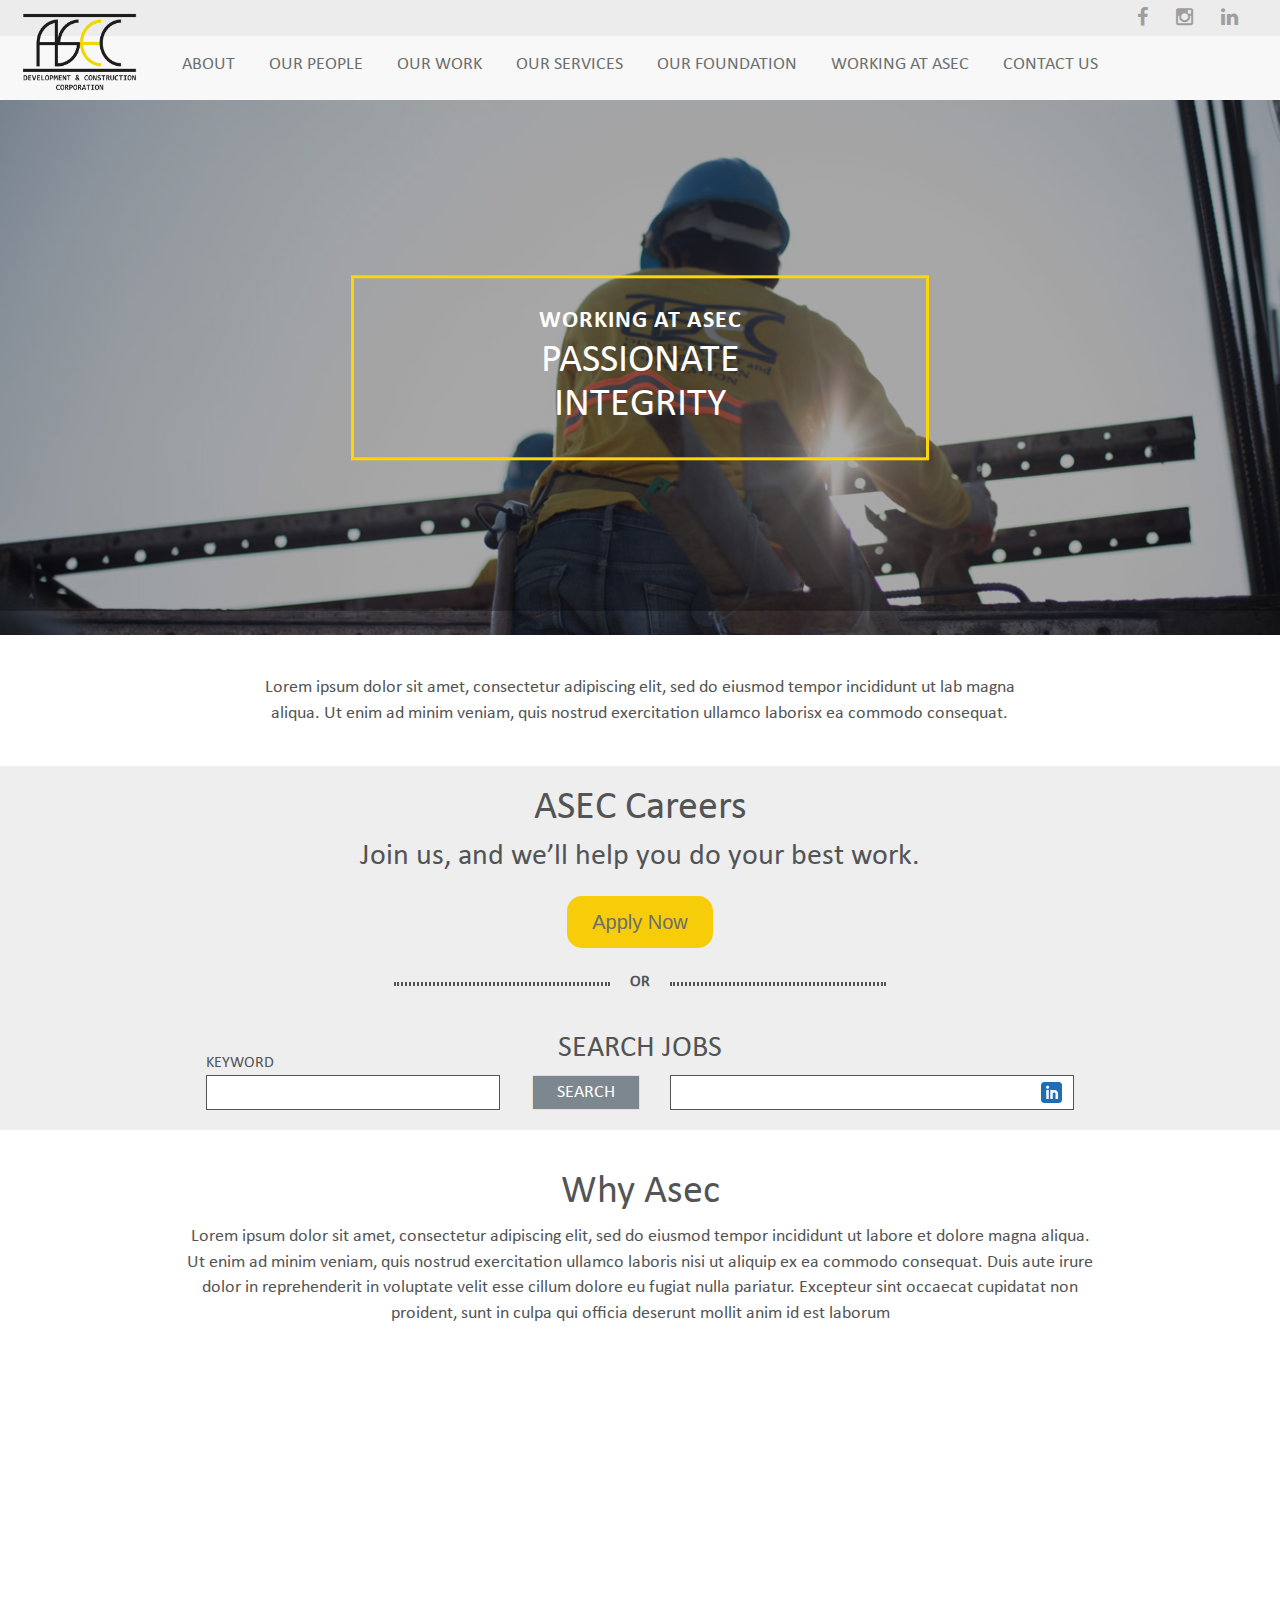
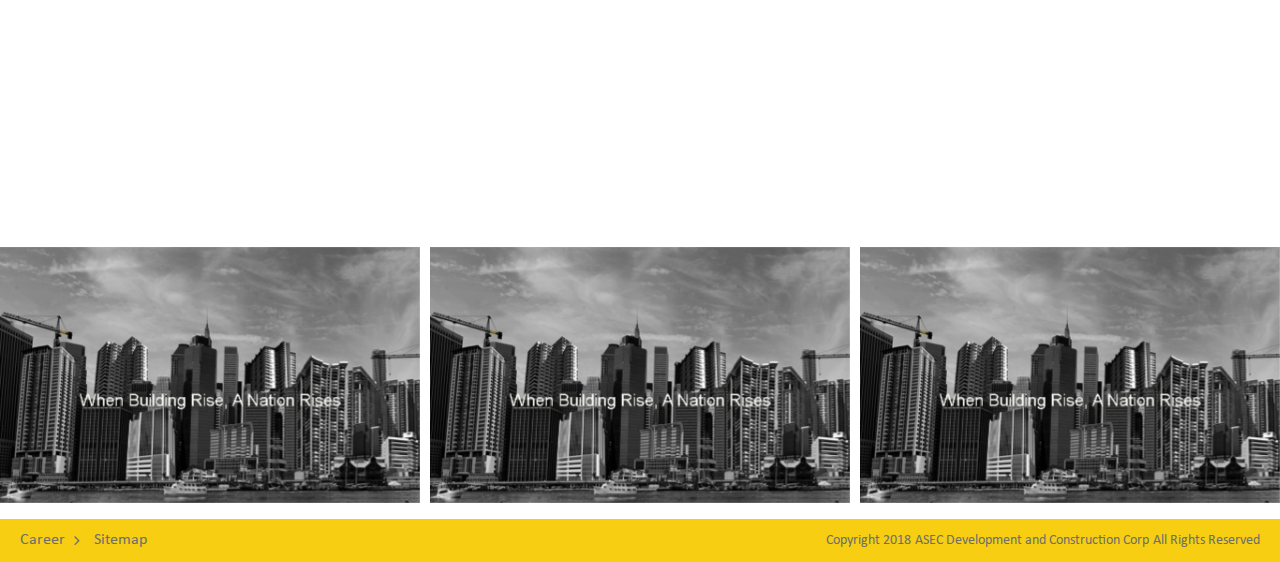
<file: working-at-asec.html>
<!doctype html>
<!--[if lt IE 7]>      <html class="no-js lt-ie9 lt-ie8 lt-ie7" lang=""> <![endif]-->
<!--[if IE 7]>         <html class="no-js lt-ie9 lt-ie8" lang=""> <![endif]-->
<!--[if IE 8]>         <html class="no-js lt-ie9" lang=""> <![endif]-->
<!--[if gt IE 8]><!-->
<html class="no-js" lang="">
<!--<![endif]-->

<head>
  <meta charset="utf-8">
  <meta http-equiv="X-UA-Compatible" content="IE=edge,chrome=1">
  <title>Title</title>
  <meta name="description" content="">
  <meta name="viewport" content="width=device-width, initial-scale=1">

  <link rel="stylesheet" href="css/bootstrap.min.css">
  <link href='https://fonts.googleapis.com/css?family=Lato:400,100,300,700,900' rel='stylesheet' type='text/css'>
  <link rel="stylesheet" href="css/font-awesome.min.css">
  <link rel="stylesheet" type="text/css" href="css/owl.carousel.min.css">
  <link rel="stylesheet" type="text/css" href="css/owl.theme.default.min.css">
  <link rel="stylesheet" type="text/css" href="css/magnific-popup.css">
  <link rel="stylesheet" href="css/slick.css">
  <link rel="stylesheet" href="css/slick-theme.css">
  <link rel="stylesheet" href="css/responsive.css">
  <link rel="stylesheet" href="css/main.css">



  
</head>

<body>
 

  <div class="homepage">
      <header id="header">
          <div class="navbar-holder">
              <!-- if you want to customize the nav, just add class and call it on css -->
              <nav role="navigation" class="navbar navbar-default nav-custom">
                  <!-- Brand and toggle get grouped for better mobile display -->
                  <div class="cs-container">
                      <div class="navbar-header">
                          <button type="button" data-target="#navbarCollapse" data-toggle="collapse" class="navbar-toggle">
                              <span class="sr-only">Toggle navigation</span>
                              <span class="icon-bar"></span>
                              <span class="icon-bar"></span>
                              <span class="icon-bar"></span>
                          </button>
                          <div class="nav-logo">
                            <a href="#" ><img src="images/logo2.png"></a>
                          </div>
                      
                      </div>
                  <!-- Collection of nav links, forms, and other content for toggling -->
                      <div id="navbarCollapse" class="collapse navbar-collapse">
                          <ul class="nav navbar-nav">
                              <li class="active"><a href="#">About</a></li>
                              <li><a href="#">Our People</a></li>
                              <li><a href="#">Our Work</a></li>
                              <li><a href="#">Our services</a></li>
                              <li><a href="#">Our foundation</a></li>
                              <li><a href="#">Working at asec</a></li>
                              <li><a href="">Contact Us</a></li>
                              <!-- <li class="dropdown">
                                  <a data-toggle="dropdown" class="dropdown-toggle" href="#">Messages <b class="caret"></b></a>
                                  <ul role="menu" class="dropdown-menu">
                                      <li><a href="#">Inbox</a></li>
                                      <li><a href="#">Drafts</a></li>
                                      <li><a href="#">Sent Items</a></li>
                                      <li class="divider"></li>
                                      <li><a href="#">Trash</a></li>
                                  </ul>
                              </li> -->
                          </ul>
                          
                      </div>
                  </div>
                  
              </nav>
              <div class="gray-scale">
                <ul class="pad-0 listn">
                  <li>
                    <a href=""><i class="fa fa-facebook"></i></a>
                  </li>
                  <li>
                    <a href=""><i class="fa fa-instagram"></i></a>
                  </li>
                  <li>
                    <a href=""><i class="fa fa-linkedin"></i></a>
                  </li>
                </ul>
              </div>
          </div>
      </header>



      <div class="working-asec">


        <section class="sec-1">
            <article class="hero">
              <h4>Working at asec</h4>
              <h3 class="big_title white">Passionate <br/>Integrity</h3>
              
            </article>
        </section>



        <section class="sec-2">
          <div class="cs-container">
            <div class="hldr_">
              <p>Lorem ipsum dolor sit amet, consectetur adipiscing elit, sed do eiusmod tempor incididunt ut lab magna aliqua. Ut enim ad minim veniam, quis nostrud exercitation ullamco laborisx ea commodo consequat. </p>
            </div>
          </div>
        </section>

        <section class="sec-3">
          <div class="cs-container">
            <div class="hldr">
                <h3> ASEC Careers</h3>
                <h4>Join us, and we’ll help you do your best work.</h4>
                <div class="apply_btn">
                  <a href="">Apply Now</a>
                </div>

                <div class="divider">
                  <span class="b_4"></span><h5>Or</h5><span class="a_4"></span>
                </div>
                
                <div class="search_hldr">
                  <div class="txt_hldr">
                    <h4>Search Jobs</h4>
                  </div>
                  
                  <ul class="pad-0 listn">
                    
                      <li>
                        <h6>Keyword</h6>
                        <input type="text">
                        <button> search</button>
                      </li>
                      <li>
    
                      <input type="text">
                      <img src="images/link.jpg">
                    </li>
                  </ul>
                </div>
                
            </div>
          </div>
        </section>
        


        <section class="sec-4">
          <div class="cs-container">
            <div class="hldr_">
              <h3>Why Asec</h3>

              <p>Lorem ipsum dolor sit amet, consectetur adipiscing elit, sed do eiusmod tempor incididunt ut labore et dolore magna aliqua. Ut enim ad minim veniam, quis nostrud exercitation ullamco laboris nisi ut aliquip ex ea commodo consequat. Duis aute irure dolor in reprehenderit in voluptate velit esse cillum dolore eu fugiat nulla pariatur. Excepteur sint occaecat cupidatat non proident, sunt in culpa qui officia deserunt mollit anim id est laborum</p>

              <div class="iframe_hldr">
                <iframe width="560" height="315" src="https://www.youtube.com/embed/E5ln4uR4TwQ" frameborder="0" allow="autoplay; encrypted-media" allowfullscreen></iframe>
              </div>
            </div>
          </div>
        </section>

        <section class="sec-5">
          <div class="owl-carousel owl-theme working-caro">

              <div class="item">
               <aside>
                <img src="images/banner.jpg">
               </aside>
              </div>
              <div class="item">
               <aside>
                <img src="images/banner.jpg">
               </aside>
              </div>
              <div class="item">
               <aside>
                <img src="images/banner.jpg">
               </aside>
              </div>
              <div class="item">
               <aside>
                <img src="images/banner.jpg">
               </aside>
              </div>

          </div>
        </section>


      </div>



      <footer>
        <div class="cs-container">

          <div class="hldr clearfix">
              <ul class="pad-0 listn bc-hldr">
                <li><a href="">Career</a></li>
                <li><a href="">Sitemap</a></li>
              </ul>
              <ul class="pad-0 listn right_hldr">
                <li>
                  <p>Copyright 2018</p>
                </li>
                <li>
                  <p>ASEC Development and Construction Corp</p>
                </li>
                <li>
                  <p>All Rights Reserved</p>
                </li>
              </ul>
          </div>
          
        </div>
      </footer>   
      
  </div>
  <script src="js/vendor/jquery-v3.2.1.min.js"></script>
  <script src="js/vendor/bootstrap.min.js"></script>
  <script src="js/owl.carousel.min.js"></script>
  <script src="js/jquery.magnific-popup.min.js"></script>
  <script src="js/slick.js"></script>
  <script src="js/main.js"></script>
  <script type="text/javascript">
    $(document).ready(function(){
      $('.working-caro').owlCarousel({
          loop:true,
          margin:10,
          nav:true,
          /*autoWidth:true,*/
          navText : ["<i class='fa fa-chevron-left'></i>","<i class='fa fa-chevron-right'></i>"],
          responsive:{
            0:{
                items:1
            },
            600:{
                items:2
            },
            1000:{
                items:3
            }
          }
      });

    });
  </script>

  <script type="text/javascript">
    $(document).ready(function(){

      $('.popup-with-form').magnificPopup({
                type: 'inline'
      });

      $('.file_ a').on('click', function(){
        $('.file_up').trigger('click');
        return false;
      });

    });

  </script>

</body>

</html>
</file>
<file: css/main.css>
/* Web Fonts & Fonts */
@font-face {
  font-family: 'Calibri-Bold';
  src: url("../fonts/Calibri-Bold.eot?#iefix") format("embedded-opentype"), url("../fonts/Calibri-Bold.woff") format("woff"), url("../fonts/Calibri-Bold.ttf") format("truetype"), url("../fonts/Calibri-Bold.svg#Calibri-Bold") format("svg");
  font-weight: normal;
  font-style: normal; }
@font-face {
  font-family: 'Calibri';
  src: url("../fonts/Calibri.eot?#iefix") format("embedded-opentype"), url("../fonts/Calibri.woff") format("woff"), url("../fonts/Calibri.ttf") format("truetype"), url("../fonts/Calibri.svg#Calibri") format("svg");
  font-weight: normal;
  font-style: normal; }
/* Reset */
* {
  outline: none;
  box-sizing: border-box;
  -webkit-overflow-scrolling: touch; }

a {
  text-decoration: none;
  cursor: pointer; }

body, html, h1, h2, h3, h4, h5, h6, p, header, footer, div, article, section, aside {
  padding: 0;
  margin: 0;
  position: relative; }

body, html {
  height: 100%; }

input, select, textarea, button {
  outline: 0;
  border: 0;
  appearance: none;
  -webkit-appearance: none;
  -moz-appearance: none;
  -o-appearance: none; }

/* Common Classes */
.wid100 {
  width: 100%;
  float: left; }

.fleft {
  float: left; }

.fright {
  float: right; }

.listn {
  list-style: none;
  margin: 0;
  padding: 0; }

.defimg, img {
  width: 100%;
  height: auto; }

.defimg2 {
  width: auto;
  height: auto; }

.coverimg {
  width: 100%;
  height: 100%;
  object-fit: cover; }

.containimg {
  width: 100%;
  height: 100%;
  object-fit: contain; }

.pagewrapper {
  width: 100%;
  margin: 0 auto;
  max-width: 1366px;
  padding: 0 25px; }

.pagewrapper2 {
  width: 100%;
  margin: 0 auto;
  max-width: 990px; }

.close {
  width: 35px;
  height: 35px;
  background: url(../images/iconset1.png) no-repeat right -35px;
  position: absolute;
  right: 10px;
  top: 10px; }

/* Colors & Fonts */
/* Colors */
.yellow {
  color: #ffd505; }

.white {
  color: #fff; }

.cs-container {
  padding: 0px 30px; }

.navbar-collapse {
  padding: 0; }

.nav-logo {
  margin-right: 25px;
  position: relative;
  z-index: 2;
  top: 10px;
  max-width: 120px;
  width: 100%; }

.nav-custom {
  margin-bottom: 0;
  border: 0;
  min-height: 100px; }
  .nav-custom .navbar-nav {
    padding-top: 55px; }
    .nav-custom .navbar-nav > li {
      padding: 0px 5px; }
      .nav-custom .navbar-nav > li a {
        padding: 0px 12px 15px 12px;
        font-family: "Calibri", Arial, sans-serif;
        font-size: 18px;
        color: #6d6f6e;
        text-transform: uppercase;
        position: relative; }
      .nav-custom .navbar-nav > li a::after {
        position: absolute;
        content: '';
        bottom: 0;
        height: 2px;
        left: 0;
        right: 100%;
        background: #6d6f6e;
        transition: 0.5s; }
      .nav-custom .navbar-nav > li a:hover {
        color: #6d6f6e; }
      .nav-custom .navbar-nav > li a:hover::after {
        right: 0; }
  .nav-custom .navbar-nav > .active > a, .nav-custom .navbar-nav > .active > a:hover, .nav-custom .navbar-nav > .active > a:focus {
    color: #6d6f6e;
    background-color: transparent; }

.title_ {
  font-family: "Calibri", Arial, sans-serif;
  font-size: 25px;
  text-transform: uppercase; }

.big_title {
  font-family: "Calibri", Arial, sans-serif;
  font-size: 48px;
  text-transform: uppercase; }

div.right-text {
  text-align: right; }

.gray-scale {
  width: 100%;
  background: #ececec;
  position: absolute;
  left: 0;
  top: 0;
  padding: 7px 30px; }
  .gray-scale > ul {
    text-align: right; }
    .gray-scale > ul > li {
      display: inline-block; }
      .gray-scale > ul > li a i {
        color: #9e9e9e;
        font-size: 20px;
        padding: 0px 12px; }

.home .sec-1 .home-carousel {
  position: relative; }
  .home .sec-1 .home-carousel .owl-dots {
    display: none; }
  .home .sec-1 .home-carousel .owl-nav {
    position: absolute;
    top: 0;
    position: absolute;
    top: 0;
    width: 100%;
    left: 0;
    top: 40%;
    margin-top: 0px;
    transform: translate(0, -50%); }
    .home .sec-1 .home-carousel .owl-nav .owl-prev {
      height: 141px;
      width: 66px;
      background: url(../images/arrow-left.png);
      text-indent: -9999px;
      padding: 0;
      margin: 0;
      position: absolute;
      left: 6.14%; }
    .home .sec-1 .home-carousel .owl-nav .owl-next {
      height: 141px;
      width: 66px;
      background: url(../images/arrow-right.png);
      text-indent: -9999px;
      padding: 0;
      margin: 0;
      position: absolute;
      right: 6.14%; }
.home .sec-2 {
  padding: 20px 0px 40px;
  background: #5d5d5d;
  border-top: 1px solid #fff; }
  .home .sec-2 .hldr .text_part {
    padding: 28px 90px 28px 90px;
    width: 50%;
    float: left; }
    .home .sec-2 .hldr .text_part > h3 {
      margin-bottom: 60px;
      text-transform: uppercase; }
    .home .sec-2 .hldr .text_part > p {
      font-family: "Calibri", Arial, sans-serif;
      font-size: 18px;
      color: #fff;
      margin-bottom: 20px; }
    .home .sec-2 .hldr .text_part > ul {
      margin-bottom: 20px; }
      .home .sec-2 .hldr .text_part > ul h6 {
        font-family: "Calibri", Arial, sans-serif;
        font-size: 18px;
        color: #fff; }
      .home .sec-2 .hldr .text_part > ul > li {
        padding-left: 15px; }
        .home .sec-2 .hldr .text_part > ul > li p {
          font-family: "Calibri", Arial, sans-serif;
          color: #fff;
          font-size: 18px; }
    .home .sec-2 .hldr .text_part div.right-text {
      text-align: right; }
      .home .sec-2 .hldr .text_part div.right-text p {
        font-family: "Calibri", Arial, sans-serif;
        color: #fff;
        font-size: 18px; }
      .home .sec-2 .hldr .text_part div.right-text h6 {
        font-family: "Calibri", Arial, sans-serif;
        color: #fff;
        font-size: 16px; }
  .home .sec-2 .hldr .img_part {
    width: 50%;
    float: right;
    padding-left: 90px; }
    .home .sec-2 .hldr .img_part .img-holder img {
      width: auto;
      height: auto;
      display: block;
      margin: 0 auto;
      max-width: 100%; }
.home .sec-3 {
  padding: 20px 0px;
  background: url(../images/banner.jpg) no-repeat;
  background-size: cover;
  min-height: 600px; }
  .home .sec-3 .white_overlay {
    background: rgba(255, 255, 255, 0.7);
    position: absolute;
    width: 100%;
    height: 100%;
    top: 0;
    left: 0;
    opacity: 0;
    transition: 0.3s ease-in; }
  .home .sec-3 .white_overlay.active {
    opacity: 1;
    transition: 0.3s ease-in; }
  .home .sec-3 .hldr_ .text_hldr {
    max-width: 75%;
    width: 100%;
    text-align: center;
    margin: 0 auto;
    padding: 120px 0px; }
    .home .sec-3 .hldr_ .text_hldr > p {
      font-family: "Calibri", Arial, sans-serif;
      font-size: 25px;
      color: #fff; }
  .home .sec-3 .hldr_ .carousel-hldr {
    position: unset; }
    .home .sec-3 .hldr_ .carousel-hldr .slider-for {
      max-width: 520px;
      width: 100%;
      margin: 0 auto 30px;
      position: absolute;
      top: 15px;
      left: 50%;
      transform: translate(-50%, 0);
      opacity: 0;
      z-index: 3; }
      .home .sec-3 .hldr_ .carousel-hldr .slider-for .item > aside {
        height: 350px;
        max-width: 520px;
        width: 100%;
        padding: 0px 15px; }
        .home .sec-3 .hldr_ .carousel-hldr .slider-for .item > aside img {
          height: 100%;
          object-fit: cover; }
    .home .sec-3 .hldr_ .carousel-hldr .slider-for.active {
      opacity: 1;
      /* transition: 0.3s ease-in; */
      animation: 1s show_slider infinite;
      -webkit-animation: 1s show_slider; }
    .home .sec-3 .hldr_ .carousel-hldr .slider-nav {
      max-width: 600px;
      width: 100%;
      margin: 0 auto;
      position: relative;
      z-index: 3; }
      .home .sec-3 .hldr_ .carousel-hldr .slider-nav .item aside {
        width: 100%;
        height: 130px;
        padding: 0px 10px; }
        .home .sec-3 .hldr_ .carousel-hldr .slider-nav .item aside img {
          height: 100%;
          width: 100%;
          object-fit: cover; }
    .home .sec-3 .hldr_ .carousel-hldr .slick-prev, .home .sec-3 .hldr_ .carousel-hldr .slick-next {
      display: none !important; }
    .home .sec-3 .hldr_ .carousel-hldr .slick-dots {
      display: none !important; }
    .home .sec-3 .hldr_ .carousel-hldr .nav_white_bg {
      padding: 15px 0px;
      width: 100%;
      background: rgba(255, 255, 255, 0.5); }

.about .sec-2 {
  padding: 30px 0px;
  background: #5d5d5d;
  border-top: 1px solid #fff; }
  .about .sec-2 .hldr > h3 {
    margin-bottom: 40px; }
  .about .sec-2 .hldr .item_hldr {
    max-width: 78.88%;
    width: 100%;
    margin: 0 auto;
    padding: 0px 15px;
    display: -webkit-box;
    display: -moz-box;
    display: -ms-flexbox;
    display: -webkit-flex;
    display: flex;
    -webkit-flex-flow: row wrap;
    justify-content: flex-start;
    flex-wrap: wrap; }
    .about .sec-2 .hldr .item_hldr > li > aside img {
      width: 100%; }
    .about .sec-2 .hldr .item_hldr > li > article > p {
      font-family: "Calibri", Arial, sans-serif;
      color: #fff;
      font-size: 18px;
      margin-bottom: 30px; }
    .about .sec-2 .hldr .item_hldr > li > article > ul {
      margin-bottom: 30px; }
      .about .sec-2 .hldr .item_hldr > li > article > ul > li p {
        font-family: "Calibri", Arial, sans-serif;
        color: #fff;
        font-size: 18px; }
    .about .sec-2 .hldr .item_hldr > li:first-child {
      width: 27%; }
    .about .sec-2 .hldr .item_hldr > li:last-child {
      width: 73%;
      padding-left: 9%; }
.about .sec-3 {
  background: url(../images/asec.jpg) no-repeat;
  border-top: 1px solid #fff;
  height: 550px;
  background-size: cover; }
  .about .sec-3 .overlay {
    background: rgba(0, 0, 0, 0.5);
    width: 100%;
    height: 100%;
    position: absolute; }
  .about .sec-3 .hero_text {
    max-width: 60%;
    width: 100%;
    position: absolute;
    left: 50%;
    top: 50%;
    transform: translate(-50%, -50%);
    text-align: center;
    z-index: 2; }
    .about .sec-3 .hero_text > h3 {
      margin-bottom: 10px; }
    .about .sec-3 .hero_text > h6 {
      font-family: "Calibri", Arial, sans-serif;
      font-size: 18px;
      margin-bottom: 40px; }
    .about .sec-3 .hero_text > p {
      font-family: "Calibri", Arial, sans-serif;
      color: #fff;
      font-size: 18px;
      line-height: 24px; }
.about .sec-4 {
  background: url(../images/asec.jpg) no-repeat;
  border-top: 1px solid #fff;
  height: 550px;
  background-size: cover; }
  .about .sec-4 .overlay {
    background: rgba(0, 0, 0, 0.5);
    width: 100%;
    height: 100%;
    position: absolute; }
  .about .sec-4 .hero_text {
    max-width: 60%;
    width: 100%;
    position: absolute;
    left: 50%;
    top: 50%;
    transform: translate(-50%, -50%);
    text-align: center;
    z-index: 2; }
    .about .sec-4 .hero_text > h3 {
      margin-bottom: 10px; }
    .about .sec-4 .hero_text > h6 {
      font-family: "Calibri", Arial, sans-serif;
      font-size: 18px;
      margin-bottom: 40px; }
    .about .sec-4 .hero_text > p {
      font-family: "Calibri", Arial, sans-serif;
      color: #fff;
      font-size: 18px;
      line-height: 24px; }
.about .sec-5 {
  background: url(../images/asec.jpg) no-repeat;
  border-top: 1px solid #fff;
  height: 550px;
  background-size: cover; }
  .about .sec-5 .overlay {
    background: rgba(0, 0, 0, 0.5);
    width: 100%;
    height: 100%;
    position: absolute; }
  .about .sec-5 .hero_text {
    position: absolute;
    left: 60px;
    top: 60px;
    z-index: 2; }
    .about .sec-5 .hero_text > h3 {
      margin-bottom: 10px; }
    .about .sec-5 .hero_text > h6 {
      font-family: "Calibri", Arial, sans-serif;
      font-size: 18px;
      margin-bottom: 70px; }
    .about .sec-5 .hero_text > ul > li > p {
      font-family: "Calibri", Arial, sans-serif;
      color: #fff;
      font-size: 18px;
      line-height: 24px; }
.about .sec-6 {
  padding: 60px 0px;
  border-top: 1px solid #ffd505; }
  .about .sec-6 .hldr_ > h3 {
    margin-bottom: 5px; }
  .about .sec-6 .hldr_ > h6 {
    font-family: "Calibri", Arial, sans-serif;
    font-size: 18px; }
  .about .sec-6 .hldr_ > ul {
    display: -webkit-box;
    display: -moz-box;
    display: -ms-flexbox;
    display: -webkit-flex;
    display: flex;
    -webkit-flex-flow: row wrap;
    justify-content: flex-start;
    flex-wrap: wrap; }
    .about .sec-6 .hldr_ > ul > li:first-child {
      width: 60%;
      padding-right: 100px; }
      .about .sec-6 .hldr_ > ul > li:first-child article {
        padding: 0px 15px;
        margin-top: 20px; }
        .about .sec-6 .hldr_ > ul > li:first-child article > p {
          font-family: "Calibri", Arial, sans-serif;
          color: #6d6f6e;
          font-size: 18px;
          margin-bottom: 15px; }
      .about .sec-6 .hldr_ > ul > li:first-child .img-list {
        text-align: center;
        margin-top: 30px; }
        .about .sec-6 .hldr_ > ul > li:first-child .img-list > li {
          display: inline-block;
          padding: 0px 25px; }
          .about .sec-6 .hldr_ > ul > li:first-child .img-list > li > aside img {
            width: auto;
            height: auto;
            max-width: 100%; }
    .about .sec-6 .hldr_ > ul > li:last-child {
      width: 40%;
      position: relative; }
      .about .sec-6 .hldr_ > ul > li:last-child article {
        margin-top: 20px; }
        .about .sec-6 .hldr_ > ul > li:last-child article > p {
          font-family: "Calibri", Arial, sans-serif;
          color: #6d6f6e;
          font-size: 18px;
          margin-bottom: 15px; }
      .about .sec-6 .hldr_ > ul > li:last-child > aside {
        max-width: 180px;
        width: 100%;
        position: absolute;
        left: 50%;
        transform: translate(-50%, 0);
        bottom: 0; }
        .about .sec-6 .hldr_ > ul > li:last-child > aside img {
          width: 100%;
          height: auto; }

.contact .sec-1 {
  background: url(../images/contact.jpg) no-repeat;
  background-size: cover;
  height: 535px;
  position: relative; }
  .contact .sec-1 .hero {
    position: absolute;
    left: 50%;
    transform: translate(-50%, 0);
    top: 70px;
    max-width: 760px;
    width: 100%;
    text-align: center; }
    .contact .sec-1 .hero h3 {
      margin-bottom: 10px; }
    .contact .sec-1 .hero p {
      color: #fff;
      font-family: "Calibri", Arial, sans-serif;
      font-size: 30px; }
.contact .sec-2 {
  padding: 40px 0px; }
  .contact .sec-2 .hldr {
    text-align: center; }
    .contact .sec-2 .hldr > h3 {
      margin-bottom: 5px; }
    .contact .sec-2 .hldr > h6 {
      font-family: "Calibri", Arial, sans-serif;
      color: #6d6f6e;
      font-size: 16px; }
    .contact .sec-2 .hldr > .cntct_list {
      width: 100%;
      margin: 0 auto;
      margin-top: 30px;
      max-width: 78%;
      display: -webkit-box;
      display: -moz-box;
      display: -ms-flexbox;
      display: -webkit-flex;
      display: flex;
      -webkit-flex-flow: row wrap;
      justify-content: flex-start;
      flex-wrap: wrap; }
      .contact .sec-2 .hldr > .cntct_list > li {
        width: 33.3%;
        padding: 0px 15px; }
        .contact .sec-2 .hldr > .cntct_list > li .item_hldr > aside {
          height: 180px;
          margin-bottom: 15px; }
          .contact .sec-2 .hldr > .cntct_list > li .item_hldr > aside img {
            width: auto;
            height: 100%;
            object-fit: contain; }
        .contact .sec-2 .hldr > .cntct_list > li .item_hldr > article > h4 a {
          font-family: "Calibri", Arial, sans-serif;
          font-size: 30px;
          color: #6d6f6e;
          margin-bottom: 10px;
          text-decoration: none;
          outline: none;
          display: block; }
        .contact .sec-2 .hldr > .cntct_list > li .item_hldr > article > p {
          font-family: "Calibri", Arial, sans-serif;
          color: #6d6f6e;
          font-size: 18px;
          margin-top: 15px; }
          .contact .sec-2 .hldr > .cntct_list > li .item_hldr > article > p span a {
            font-weight: 600;
            color: #6d6f6e;
            text-decoration: none; }
        .contact .sec-2 .hldr > .cntct_list > li .item_hldr > article > p:first-of-type {
          margin-top: 0px; }
        .contact .sec-2 .hldr > .cntct_list > li .item_hldr > article .more {
          margin-top: 20px;
          text-align: center; }
          .contact .sec-2 .hldr > .cntct_list > li .item_hldr > article .more a {
            padding: 10px 45px;
            border: 1px solid #ffd505;
            border-radius: 5px;
            text-transform: capitalize;
            text-decoration: none;
            font-family: "Calibri", Arial, sans-serif;
            font-size: 18px;
            color: #6d6f6e;
            transition: 0.3s ease-in; }
          .contact .sec-2 .hldr > .cntct_list > li .item_hldr > article .more a:hover {
            background: #ffd505;
            color: #fff;
            border: 1px solid transparent;
            transition: 0.3s ease-in; }
.contact .sec-3 {
  height: 500px; }
  .contact .sec-3 .iframe-hldr iframe {
    height: 500px;
    width: 100%; }
.contact .sec-4 {
  padding: 40px 0px;
  background: #5d5d5d; }
  .contact .sec-4 .hldr > ul {
    display: -webkit-box;
    display: -moz-box;
    display: -ms-flexbox;
    display: -webkit-flex;
    display: flex;
    -webkit-flex-flow: row wrap;
    justify-content: flex-start;
    flex-wrap: wrap;
    margin: 0px -15px; }
    .contact .sec-4 .hldr > ul > li {
      padding: 0px 15px; }
      .contact .sec-4 .hldr > ul > li > h4 {
        color: #fff;
        font-family: "Calibri", Arial, sans-serif;
        font-size: 25px;
        margin-bottom: 25px; }
      .contact .sec-4 .hldr > ul > li > p {
        font-family: "Calibri", Arial, sans-serif;
        color: #fff;
        font-size: 18px;
        text-decoration: none; }
        .contact .sec-4 .hldr > ul > li > p a {
          font-family: "Calibri", Arial, sans-serif;
          color: #fff;
          font-size: 18px;
          text-decoration: none; }
    .contact .sec-4 .hldr > ul > li:first-child {
      width: 45%; }
    .contact .sec-4 .hldr > ul > li:last-child {
      width: 55%; }

.foundation .sec-1 {
  height: 580px; }
  .foundation .sec-1 .video-container {
    width: 100%;
    height: 100%;
    overflow: hidden;
    position: absolute;
    top: 0;
    left: 0;
    z-index: -100;
    background-image: url(https://s15.postimg.org/vbk4i8k7v/tech.jpg);
    background-repeat: no-repeat;
    background-size: cover; }
  .foundation .sec-1 .video-container video {
    min-width: 100%;
    min-height: 100%;
    position: absolute;
    top: 0;
    left: 50%;
    -webkit-transform: translateX(-50%);
    -moz-transform: translateX(-50%);
    transform: translateX(-50%); }
  .foundation .sec-1 .hero_build {
    position: absolute;
    left: 50%;
    top: 50%;
    transform: translate(-50%, -50%);
    text-align: center;
    max-width: 65%;
    width: 100%;
    padding: 30px;
    border: 8px solid #6d96d8; }
    .foundation .sec-1 .hero_build .holder > h2 {
      font-family: "Calibri-Bold", Arial, sans-serif;
      text-transform: uppercase;
      color: #fff;
      font-size: 80px;
      letter-spacing: 3px; }
    .foundation .sec-1 .hero_build .holder > h3 {
      font-family: "Calibri", Arial, sans-serif;
      text-transform: uppercase;
      color: #fff;
      font-size: 50px; }
  .foundation .sec-1 .text_hero {
    max-width: 360px;
    width: 100%;
    left: 4%;
    transform: translate(0, -50%);
    top: 50%;
    padding: 30px;
    background: rgba(255, 255, 255, 0.3); }
    .foundation .sec-1 .text_hero > p {
      color: #fff;
      font-size: 30px;
      font-family: "Calibri", Arial, sans-serif; }
.foundation .sec-2 {
  padding: 30px 0px 80px;
  background: url(../images/foundation.jpg) no-repeat;
  background-size: cover; }
  .foundation .sec-2 .overlay_white {
    position: absolute;
    width: 100%;
    height: 100%;
    background: rgba(255, 255, 255, 0.9);
    top: 0;
    bottom: 0; }
  .foundation .sec-2 .hldr_ > h3 {
    margin-bottom: 5px; }
  .foundation .sec-2 .hldr_ > h6 {
    font-family: "Calibri", Arial, sans-serif;
    font-size: 16px; }
  .foundation .sec-2 .hldr_ > ul {
    margin-top: 20px;
    display: -webkit-box;
    display: -moz-box;
    display: -ms-flexbox;
    display: -webkit-flex;
    display: flex;
    -webkit-flex-flow: row wrap;
    justify-content: flex-start;
    flex-wrap: wrap; }
    .foundation .sec-2 .hldr_ > ul > li:first-child {
      width: calc(100% - 470px); }
      .foundation .sec-2 .hldr_ > ul > li:first-child article {
        padding-top: 40px;
        padding-left: 40px;
        padding-right: 80px; }
        .foundation .sec-2 .hldr_ > ul > li:first-child article > p {
          font-family: "Calibri", Arial, sans-serif;
          font-size: 18px;
          margin-bottom: 25px; }
        .foundation .sec-2 .hldr_ > ul > li:first-child article > p:last-of-type {
          margin-bottom: 0px; }
    .foundation .sec-2 .hldr_ > ul > li:nth-child(2) {
      width: 470px;
      min-height: 420px;
      position: relative; }
      .foundation .sec-2 .hldr_ > ul > li:nth-child(2) > aside {
        position: absolute;
        width: 100%;
        height: 100%; }
        .foundation .sec-2 .hldr_ > ul > li:nth-child(2) > aside > img {
          width: 100%;
          object-fit: cover;
          height: 100%; }

.services .sec-2 {
  padding: 40px 0px;
  background: #eeeeee; }
  .services .sec-2 .hldr_ .services_list {
    margin-top: 30px;
    padding-left: 110px; }
    .services .sec-2 .hldr_ .services_list > li {
      padding-right: 10.78%;
      position: relative;
      padding-bottom: 30px; }
      .services .sec-2 .hldr_ .services_list > li .img-hlder {
        padding: 10px;
        background: #fff; }
        .services .sec-2 .hldr_ .services_list > li .img-hlder .top_yllw {
          padding: 10px 15px;
          max-width: 540px;
          width: 100%;
          background: rgba(247, 205, 10, 0.8);
          position: absolute;
          top: 47px;
          left: 10px;
          z-index: 2; }
          .services .sec-2 .hldr_ .services_list > li .img-hlder .top_yllw > h5 {
            font-family: "Calibri", Arial, sans-serif;
            text-transform: uppercase;
            font-size: 20px;
            color: #fff; }
        .services .sec-2 .hldr_ .services_list > li .img-hlder .btm-text {
          padding: 0px 60px;
          position: absolute;
          width: 100%;
          bottom: 45px;
          left: 50%;
          text-align: center;
          max-width: 70%;
          transform: translate(-50%, 0);
          z-index: 2; }
          .services .sec-2 .hldr_ .services_list > li .img-hlder .btm-text > p {
            font-family: "Calibri", Arial, sans-serif;
            font-size: 24px;
            color: #fff; }
        .services .sec-2 .hldr_ .services_list > li .img-hlder div.overlay {
          position: absolute;
          background: rgba(0, 0, 0, 0.3);
          top: 10px;
          left: 10px;
          right: 10px;
          bottom: 10px; }
      .services .sec-2 .hldr_ .services_list > li .img-hlder::after {
        position: absolute;
        content: '';
        width: 29px;
        height: 45px;
        background: url(../images/triangle.png);
        top: 113px;
        left: -25px; }
    .services .sec-2 .hldr_ .services_list > li::after {
      position: absolute;
      content: '';
      width: 2px;
      background: #00a9f6;
      top: 0;
      bottom: 0;
      left: -65px; }
    .services .sec-2 .hldr_ .services_list > li::before {
      position: absolute;
      content: '';
      width: 28px;
      height: 28px;
      border-radius: 50%;
      background: #00a9f6;
      left: -77px;
      top: 120px; }
    .services .sec-2 .hldr_ .services_list > li:first-child::after {
      top: 120px; }
    .services .sec-2 .hldr_ .services_list > li:last-child::after {
      top: 0;
      bottom: auto;
      height: 120px; }

.ourworks .sec-1 .hldr_ > ul {
  display: -webkit-box;
  display: -moz-box;
  display: -ms-flexbox;
  display: -webkit-flex;
  display: flex;
  -webkit-flex-flow: row wrap;
  justify-content: flex-start;
  flex-wrap: wrap; }
  .ourworks .sec-1 .hldr_ > ul > li {
    width: 25%;
    padding-right: 5px;
    margin-bottom: 5px; }
    .ourworks .sec-1 .hldr_ > ul > li > aside {
      height: 305px; }
      .ourworks .sec-1 .hldr_ > ul > li > aside > img {
        height: 100%;
        object-fit: cover; }
    .ourworks .sec-1 .hldr_ > ul > li > article {
      padding: 10px 15px;
      background: #f7cf12; }
      .ourworks .sec-1 .hldr_ > ul > li > article > h4 {
        text-transform: uppercase;
        font-family: "Calibri", Arial, sans-serif;
        font-size: 20px; }
.ourworks .sec-2 .hldr .title_hldr {
  padding: 40px 55px;
  text-align: right; }
  .ourworks .sec-2 .hldr .title_hldr > h3 {
    font-family: "Calibri", Arial, sans-serif;
    font-size: 30px; }
.ourworks .sec-2 .hldr > ul {
  display: -webkit-box;
  display: -moz-box;
  display: -ms-flexbox;
  display: -webkit-flex;
  display: flex;
  -webkit-flex-flow: row wrap;
  justify-content: flex-start;
  flex-wrap: wrap;
  margin-bottom: 100px; }
  .ourworks .sec-2 .hldr > ul > li {
    width: 25%;
    padding-right: 5px; }
    .ourworks .sec-2 .hldr > ul > li > aside {
      height: 305px; }
      .ourworks .sec-2 .hldr > ul > li > aside img {
        height: 100%;
        object-fit: cover; }
    .ourworks .sec-2 .hldr > ul > li > article {
      padding: 10px 15px;
      background: #f7cf12; }
      .ourworks .sec-2 .hldr > ul > li > article > h4 {
        text-transform: uppercase;
        font-family: "Calibri", Arial, sans-serif;
        font-size: 20px; }

.selection {
  padding: 10px 90px;
  border-top: 1px solid #ececec;
  border-bottom: 1px solid #ececec; }
  .selection .hldr_ > h5 {
    font-family: "Calibri", Arial, sans-serif;
    color: #6d6f6e;
    font-size: 20px;
    text-transform: uppercase;
    float: left;
    padding-top: 8px; }
  .selection .right_part {
    float: right; }
    .selection .right_part > ul > li {
      display: inline-block; }
      .selection .right_part > ul > li > h6 {
        display: inline-block;
        font-family: "Calibri", Arial, sans-serif;
        color: #6d6f6e;
        margin-right: 10px;
        font-size: 18px; }
      .selection .right_part > ul > li select {
        border: 1px solid #d3d3d3;
        height: 38px;
        padding: 0px 15px;
        width: 150px;
        display: inline-block; }

.ourworks_category .sec-1 .hldr {
  margin-top: 5px; }
  .ourworks_category .sec-1 .hldr > ul {
    display: -webkit-box;
    display: -moz-box;
    display: -ms-flexbox;
    display: -webkit-flex;
    display: flex;
    -webkit-flex-flow: row wrap;
    justify-content: flex-start;
    flex-wrap: wrap; }
    .ourworks_category .sec-1 .hldr > ul > li {
      width: 25%;
      padding-right: 5px;
      margin-bottom: 5px; }
      .ourworks_category .sec-1 .hldr > ul > li .item_hldr {
        position: relative; }
        .ourworks_category .sec-1 .hldr > ul > li .item_hldr > aside {
          height: 305px; }
          .ourworks_category .sec-1 .hldr > ul > li .item_hldr > aside img {
            height: 100%;
            object-fit: cover; }
        .ourworks_category .sec-1 .hldr > ul > li .item_hldr > article {
          position: absolute;
          bottom: 0;
          width: 100%;
          padding: 20px 15px 20px;
          /* border-bottom: 8px solid #f7cf12; */
          background: rgba(0, 0, 0, 0.4);
          opacity: 0;
          transition: 0.3s ease-in; }
          .ourworks_category .sec-1 .hldr > ul > li .item_hldr > article > h4 {
            font-family: "Calibri", Arial, sans-serif;
            color: #fff;
            text-transform: uppercase;
            margin-bottom: 5px;
            font-size: 18px; }
          .ourworks_category .sec-1 .hldr > ul > li .item_hldr > article > h6 {
            font-family: "Calibri", Arial, sans-serif;
            color: #fff;
            font-size: 16px; }
        .ourworks_category .sec-1 .hldr > ul > li .item_hldr > article::after {
          position: absolute;
          bottom: 0;
          left: 0;
          right: 0px;
          height: 8px;
          background: #f7cf12;
          content: ''; }
      .ourworks_category .sec-1 .hldr > ul > li .item_hldr:hover > article {
        opacity: 1;
        transition: 0.3s ease-in; }
.ourworks_category .sec-2 {
  padding: 24px 15px; }
  .ourworks_category .sec-2 .hldr ul {
    display: -webkit-box;
    display: -moz-box;
    display: -ms-flexbox;
    display: -webkit-flex;
    display: flex;
    -webkit-flex-flow: row wrap;
    justify-content: flex-start;
    flex-wrap: wrap; }
    .ourworks_category .sec-2 .hldr ul > li {
      width: 16.6%;
      padding: 1px; }
      .ourworks_category .sec-2 .hldr ul > li > .item_hldr aside {
        height: 218px; }
        .ourworks_category .sec-2 .hldr ul > li > .item_hldr aside img {
          height: 100%;
          object-fit: cover; }
      .ourworks_category .sec-2 .hldr ul > li > .item_hldr article {
        position: absolute;
        bottom: 0;
        width: 100%;
        padding: 15px;
        background: rgba(0, 0, 0, 0.4);
        opacity: 0;
        transition: 0.3s ease-in; }
        .ourworks_category .sec-2 .hldr ul > li > .item_hldr article > h4 {
          font-family: "Calibri", Arial, sans-serif;
          font-size: 16px;
          color: #fff;
          text-transform: uppercase;
          margin-bottom: 5px; }
        .ourworks_category .sec-2 .hldr ul > li > .item_hldr article > p {
          font-family: "Calibri", Arial, sans-serif;
          font-size: 14px;
          color: #fff; }
      .ourworks_category .sec-2 .hldr ul > li > .item_hldr:hover > article {
        opacity: 1; }

.our-people .sec-1 {
  height: 580px; }
  .our-people .sec-1 .video-container {
    width: 100%;
    height: 100%;
    overflow: hidden;
    position: absolute;
    top: 0;
    left: 0;
    z-index: -100;
    background-image: url(https://s15.postimg.org/vbk4i8k7v/tech.jpg);
    background-repeat: no-repeat;
    background-size: cover; }
  .our-people .sec-1 .video-container video {
    min-width: 100%;
    min-height: 100%;
    position: absolute;
    top: 0;
    left: 50%;
    -webkit-transform: translateX(-50%);
    -moz-transform: translateX(-50%);
    transform: translateX(-50%); }
.our-people .sec-2 {
  padding: 30px 0px;
  background: #5d5d5d; }
  .our-people .sec-2 .hldr_ > h3 {
    margin-bottom: 5px; }
  .our-people .sec-2 .hldr_ > h6 {
    font-family: "Calibri", Arial, sans-serif;
    font-size: 16px; }
  .our-people .sec-2 .key_hldr {
    max-width: 56%;
    width: 100%;
    margin: 0 auto;
    margin-top: 20px; }
    .our-people .sec-2 .key_hldr > h3 {
      font-family: "Calibri", Arial, sans-serif;
      font-size: 30px;
      color: #fff;
      text-align: center;
      padding-bottom: 20px;
      border-bottom: 1px solid #fff; }
    .our-people .sec-2 .key_hldr > ul > li {
      display: -webkit-box;
      display: -moz-box;
      display: -ms-flexbox;
      display: -webkit-flex;
      display: flex;
      -webkit-flex-flow: row wrap;
      justify-content: flex-start;
      flex-wrap: wrap;
      padding: 20px 15px;
      position: relative; }
      .our-people .sec-2 .key_hldr > ul > li > aside {
        max-width: 210px;
        width: 100%; }
      .our-people .sec-2 .key_hldr > ul > li > article {
        width: calc(100% - 210px);
        padding-left: 20px; }
        .our-people .sec-2 .key_hldr > ul > li > article > h4 {
          font-size: 24px;
          font-family: "Calibri", Arial, sans-serif; }
        .our-people .sec-2 .key_hldr > ul > li > article > h6 {
          font-size: 16px;
          font-family: "Calibri", Arial, sans-serif;
          color: #b8b7b4;
          margin-bottom: 25px; }
        .our-people .sec-2 .key_hldr > ul > li > article > p {
          font-family: "Calibri", Arial, sans-serif;
          color: #fff;
          font-size: 16px;
          margin-bottom: 15px; }
        .our-people .sec-2 .key_hldr > ul > li > article > a {
          display: block;
          font-family: "Calibri", Arial, sans-serif;
          color: #fff;
          font-size: 16px;
          text-transform: capitalize;
          text-decoration: none; }
    .our-people .sec-2 .key_hldr > ul > li::after {
      position: absolute;
      content: '';
      background: #fff;
      height: 1px;
      width: 390px;
      left: 50%;
      transform: translate(-50%, 0);
      bottom: 0; }
    .our-people .sec-2 .key_hldr > ul > li:last-child::after {
      display: none; }
  .our-people .sec-2 .exe_hldr {
    max-width: 81.5%;
    width: 100%;
    margin: 0 auto;
    margin-top: 40px;
    padding-bottom: 40px; }
    .our-people .sec-2 .exe_hldr > h3 {
      text-align: center;
      width: 100%;
      position: relative;
      color: #fff;
      padding-bottom: 20px;
      margin-bottom: 40px; }
    .our-people .sec-2 .exe_hldr > h3::after {
      position: absolute;
      content: '';
      width: 56%;
      height: 1px;
      background: #fff;
      left: 50%;
      transform: translate(-50%, 0);
      bottom: 0; }
    .our-people .sec-2 .exe_hldr > ul {
      display: -webkit-box;
      display: -moz-box;
      display: -ms-flexbox;
      display: -webkit-flex;
      display: flex;
      -webkit-flex-flow: row wrap;
      justify-content: flex-start;
      flex-wrap: wrap;
      margin: 0 -15px; }
      .our-people .sec-2 .exe_hldr > ul > li {
        width: 20%;
        padding: 0px 15px; }
        .our-people .sec-2 .exe_hldr > ul > li > aside {
          width: 100%;
          /* height: 189px; */
          margin-bottom: 5px; }
          .our-people .sec-2 .exe_hldr > ul > li > aside img {
            /* height: 100%; object-fit: contain; */ }
        .our-people .sec-2 .exe_hldr > ul > li > article > h4 {
          font-family: "Calibri", Arial, sans-serif;
          font-size: 20px;
          color: #fff; }
        .our-people .sec-2 .exe_hldr > ul > li > article > h6 {
          font-family: "Calibri", Arial, sans-serif;
          color: #fff;
          font-size: 16px; }
.our-people .sec-3 .hldr_ {
  min-height: 665px;
  padding: 95px 0px 65px; }
  .our-people .sec-3 .hldr_ > aside {
    position: absolute;
    height: 100%;
    width: 100%;
    top: 0; }
    .our-people .sec-3 .hldr_ > aside > img {
      height: 100%;
      width: 100%;
      object-fit: cover; }
  .our-people .sec-3 .hldr_ > article {
    max-width: 84%;
    width: 100%;
    margin: 0 auto;
    text-align: center;
    position: relative;
    z-index: 3; }
    .our-people .sec-3 .hldr_ > article > h3 {
      text-transform: uppercase;
      color: #fff;
      font-family: "Calibri", Arial, sans-serif;
      font-size: 30px;
      margin-bottom: 200px; }
    .our-people .sec-3 .hldr_ > article > p {
      font-family: "Calibri", Arial, sans-serif;
      color: #fff;
      font-size: 20px;
      margin-bottom: 30px; }
    .our-people .sec-3 .hldr_ > article > p:last-child {
      margin-bottom: 0px; }
  .our-people .sec-3 .hldr_ .overlay {
    position: absolute;
    width: 100%;
    height: 100%;
    background: rgba(0, 0, 0, 0.5);
    top: 0;
    z-index: 2; }

.our-works .sec-1 .hldr_ > article {
  padding: 30px 0px; }
  .our-works .sec-1 .hldr_ > article .det-hldr {
    padding-left: 80px;
    margin-top: 40px; }
    .our-works .sec-1 .hldr_ > article .det-hldr > li > p {
      font-family: "Calibri", Arial, sans-serif;
      font-size: 20px;
      color: #000; }
      .our-works .sec-1 .hldr_ > article .det-hldr > li > p span {
        font-weight: bold;
        margin-right: 10px; }
    .our-works .sec-1 .hldr_ > article .det-hldr > li .list_style > p {
      font-family: "Calibri", Arial, sans-serif;
      font-size: 20px;
      color: #000; }
      .our-works .sec-1 .hldr_ > article .det-hldr > li .list_style > p span {
        font-weight: bold;
        margin-right: 10px;
        opacity: 0; }
.our-works .sec-2 .iframe_hldr iframe {
  width: 100%;
  height: 390px; }
.our-works .sec-3 {
  padding: 30px 0px 12px; }
  .our-works .sec-3 .works_slider aside {
    height: 315px; }
    .our-works .sec-3 .works_slider aside img {
      height: 100%;
      object-fit: cover; }
  .our-works .sec-3 .works_slider .owl-dots {
    display: none; }
  .our-works .sec-3 .works_slider .owl-nav {
    display: block;
    margin: 0;
    position: absolute;
    width: 100%;
    top: 40%;
    transform: translate(0, -50%);
    left: 0;
    width: 100%; }
    .our-works .sec-3 .works_slider .owl-nav .owl-prev {
      width: 77px;
      height: 123px;
      background: url(../images/opaque-left.png);
      padding: 0;
      margin: 0;
      text-indent: -9999px;
      left: 4.3%;
      position: absolute; }
    .our-works .sec-3 .works_slider .owl-nav .owl-next {
      width: 77px;
      height: 123px;
      background: url(../images/opaque-right.png);
      padding: 0;
      margin: 0;
      text-indent: -9999px;
      right: 4.3%;
      position: absolute; }

.working-asec .sec-1 {
  background: url(../images/working_asec.jpg);
  height: 535px;
  background-size: cover; }
  .working-asec .sec-1 .hero {
    max-width: 578px;
    width: 100%;
    padding: 45px 15px;
    border: 3px solid #ffd505;
    text-align: center;
    left: 50%;
    top: 50%;
    transform: translate(-50%, -50%);
    position: absolute; }
    .working-asec .sec-1 .hero h4 {
      font-family: "Calibri-Bold", Arial, sans-serif;
      font-size: 24px;
      color: #fff;
      text-transform: uppercase;
      margin-bottom: 5px;
      letter-spacing: 1px; }
    .working-asec .sec-1 .hero h3 {
      font-family: "Calibri", Arial, sans-serif;
      font-size: 40px;
      color: #fff;
      text-transform: uppercase; }
.working-asec .sec-2 {
  padding: 40px 0px; }
  .working-asec .sec-2 .hldr_ {
    max-width: 66.88%;
    width: 100%;
    margin: 0 auto;
    padding: 0 15px;
    text-align: center; }
    .working-asec .sec-2 .hldr_ > p {
      font-family: "Calibri", Arial, sans-serif;
      font-size: 18px;
      color: #525455; }
.working-asec .sec-3 {
  padding: 20px 0px;
  background: #edeeed; }
  .working-asec .sec-3 .hldr {
    max-width: 70%;
    width: 100%;
    margin: 0 auto;
    text-align: center; }
    .working-asec .sec-3 .hldr > h3 {
      font-family: "Calibri", Arial, sans-serif;
      font-size: 40px;
      color: #525455;
      margin-bottom: 10px; }
    .working-asec .sec-3 .hldr > h4 {
      font-family: "Calibri", Arial, sans-serif;
      font-size: 30px;
      color: #525455;
      margin-bottom: 10px; }
    .working-asec .sec-3 .hldr > .apply_btn {
      text-align: center;
      margin: 35px 0px; }
      .working-asec .sec-3 .hldr > .apply_btn a {
        padding: 15px 25px;
        background: #f7cd0a;
        color: #6d6f6f;
        font-size: 20px;
        text-decoration: none;
        border-radius: 15px; }
    .working-asec .sec-3 .hldr .divider > h5 {
      font-family: "Calibri", Arial, sans-serif;
      font-size: 16px;
      color: #525455;
      font-weight: bold;
      text-transform: uppercase;
      position: relative;
      display: inline-block;
      vertical-align: middle; }
    .working-asec .sec-3 .hldr .divider > span {
      width: 20px;
      height: 16px;
      background: transparent;
      display: inline-block;
      vertical-align: middle;
      position: relative; }
    .working-asec .sec-3 .hldr .divider > .b_4::before {
      position: absolute;
      width: 216px;
      content: '';
      height: 2px;
      border: 2px dotted #525455;
      right: 20px;
      top: 7px; }
    .working-asec .sec-3 .hldr .divider > .a_4::before {
      position: absolute;
      width: 216px;
      content: '';
      height: 2px;
      border: 2px dotted #525455;
      left: 20px;
      top: 7px; }
    .working-asec .sec-3 .hldr .search_hldr {
      margin-top: 40px; }
      .working-asec .sec-3 .hldr .search_hldr .txt_hldr {
        position: absolute; }
        .working-asec .sec-3 .hldr .search_hldr .txt_hldr > h4 {
          font-family: "Calibri", Arial, sans-serif;
          font-size: 30px;
          color: #525455;
          text-transform: uppercase; }
      .working-asec .sec-3 .hldr .search_hldr > ul {
        display: -webkit-box;
        display: -moz-box;
        display: -ms-flexbox;
        display: -webkit-flex;
        display: flex;
        -webkit-flex-flow: row wrap;
        justify-content: flex-start;
        flex-wrap: wrap;
        padding-left: 245px; }
        .working-asec .sec-3 .hldr .search_hldr > ul > li {
          width: 50%;
          position: relative; }
          .working-asec .sec-3 .hldr .search_hldr > ul > li input[type="text"] {
            height: 35px;
            border: 1px solid #525455;
            font-family: "Calibri", Arial, sans-serif;
            font-size: 18px;
            padding-left: 15px;
            position: relative;
            color: #525455;
            width: 100%; }
          .working-asec .sec-3 .hldr .search_hldr > ul > li > h6 {
            font-size: 16px;
            font-family: "Calibri", Arial, sans-serif;
            color: #525455;
            text-transform: uppercase;
            left: 0;
            position: absolute;
            top: -20px; }
        .working-asec .sec-3 .hldr .search_hldr > ul > li:first-child {
          padding-right: 140px; }
          .working-asec .sec-3 .hldr .search_hldr > ul > li:first-child > button {
            max-width: 108px;
            width: 100%;
            height: 35px;
            font-family: "Calibri", Arial, sans-serif;
            color: #fff;
            background: #7d878f;
            border: 1px solid #e6e2c7;
            text-transform: uppercase;
            font-size: 18px;
            position: absolute;
            top: 0;
            right: 0; }
        .working-asec .sec-3 .hldr .search_hldr > ul > li:last-child {
          padding-left: 30px; }
          .working-asec .sec-3 .hldr .search_hldr > ul > li:last-child > img {
            height: 21px;
            width: 21px;
            position: absolute;
            right: 12px;
            top: 7px; }
.working-asec .sec-4 {
  padding: 40px 0px; }
  .working-asec .sec-4 .hldr_ {
    text-align: center;
    max-width: 74%;
    width: 100%;
    margin: 0 auto; }
    .working-asec .sec-4 .hldr_ > h3 {
      font-family: "Calibri", Arial, sans-serif;
      font-size: 40px;
      color: #525455;
      margin-bottom: 10px; }
    .working-asec .sec-4 .hldr_ > p {
      font-family: "Calibri", Arial, sans-serif;
      font-size: 18px;
      color: #525455;
      margin-bottom: 25px; }
    .working-asec .sec-4 .hldr_ .iframe_hldr {
      padding: 0px 14%; }
      .working-asec .sec-4 .hldr_ .iframe_hldr iframe {
        width: 100%;
        height: 435px; }
.working-asec .sec-5 {
  padding: 15px 0px; }
  .working-asec .sec-5 .working-caro .item aside {
    height: 256px; }
    .working-asec .sec-5 .working-caro .item aside img {
      height: 100%;
      object-fit: cover; }
  .working-asec .sec-5 .working-caro .owl-nav {
    display: none; }
  .working-asec .sec-5 .working-caro .owl-dots {
    display: none; }

.career .sec-2 .career_hldr {
  max-width: 81.50%;
  width: 100%;
  margin: 0 auto;
  border-left: 1px solid #e5e5e5;
  border-right: 1px solid #e5e5e5;
  padding: 40px;
  min-height: 600px; }
  .career .sec-2 .career_hldr > h3 {
    font-family: "Calibri-Bold", Arial, sans-serif;
    font-size: 30px;
    color: #333;
    margin-bottom: 30px; }
  .career .sec-2 .career_hldr > .srch_hldr input[type="text"] {
    width: 100%;
    height: 45px;
    border: 1px solid #cad4d8;
    border-radius: 25px;
    padding-left: 15px;
    font-size: 18px;
    font-family: "Calibri", Arial, sans-serif; }
  .career .sec-2 .career_hldr > .srch_hldr input[type="text"]::placeholder {
    font-family: "FontAwesome", "Calibri", Arial, sans-serif; }
  .career .sec-2 .career_hldr > .srch_hldr input[type="text"]:focus + span {
    display: none; }
  .career .sec-2 .career_hldr > .srch_hldr > span {
    font-size: 15px;
    position: absolute;
    left: 15px;
    top: 11px; }
    .career .sec-2 .career_hldr > .srch_hldr > span i {
      margin-right: 15px; }
  .career .sec-2 .career_hldr > .srch_hldr input[type="submit"] {
    border-left: 1px solid #cad4d8;
    border-radius: 25px;
    height: 43px;
    position: absolute;
    right: 1px;
    padding: 0px 45px;
    background: #eef1f2;
    color: #000;
    top: 1px; }
  .career .sec-2 .career_hldr > .results {
    margin-top: 30px; }
    .career .sec-2 .career_hldr > .results > ul > li {
      margin-bottom: 30px; }
      .career .sec-2 .career_hldr > .results > ul > li .item > h4 {
        font-family: "Calibri-Bold", Arial, sans-serif;
        font-size: 20px;
        color: #706c6c; }
      .career .sec-2 .career_hldr > .results > ul > li .item > p {
        font-family: "Calibri", Arial, sans-serif;
        font-size: 18px;
        color: #706c6c; }
      .career .sec-2 .career_hldr > .results > ul > li .item > ul {
        display: -webkit-box;
        display: -moz-box;
        display: -ms-flexbox;
        display: -webkit-flex;
        display: flex;
        -webkit-flex-flow: row wrap;
        justify-content: flex-start;
        flex-wrap: wrap;
        margin-top: 10px; }
        .career .sec-2 .career_hldr > .results > ul > li .item > ul > li {
          padding: 0px 15px;
          position: relative; }
          .career .sec-2 .career_hldr > .results > ul > li .item > ul > li a {
            font-family: "Calibri", Arial, sans-serif;
            font-size: 16px;
            color: #706c6c;
            text-decoration: none;
            text-transform: capitalize; }
        .career .sec-2 .career_hldr > .results > ul > li .item > ul > li::after {
          position: absolute;
          right: 7px;
          width: 1px;
          top: 0;
          bottom: 0;
          background: #706c6c;
          content: ''; }
        .career .sec-2 .career_hldr > .results > ul > li .item > ul > li:first-child {
          padding-left: 0px; }
        .career .sec-2 .career_hldr > .results > ul > li .item > ul > li:last-child {
          padding-right: 0px; }
        .career .sec-2 .career_hldr > .results > ul > li .item > ul > li:last-child::after {
          display: none; }
  .career .sec-2 .career_hldr .results_total {
    margin: 20px 0px;
    text-align: center; }
    .career .sec-2 .career_hldr .results_total > h4 {
      font-family: "Calibri-Bold", Arial, sans-serif;
      color: #706c6c;
      font-size: 25px; }

.job-popup {
  max-width: 850px;
  width: 100%;
  padding: 40px;
  background: #fff;
  margin: 0 auto; }
  .job-popup div.hldr_ > h3 {
    font-family: "Calibri-Bold", Arial, sans-serif;
    color: #424041;
    font-size: 25px;
    text-transform: uppercase;
    margin-bottom: 30px; }
  .job-popup div.hldr_ > h4 {
    font-family: "Calibri-Bold", Arial, sans-serif;
    color: #6d6f6e;
    font-size: 20px;
    margin-bottom: 20px; }
    .job-popup div.hldr_ > h4 i {
      margin-right: 7px; }
  .job-popup div.hldr_ .job_des {
    padding-left: 45px;
    margin-bottom: 30px; }
    .job-popup div.hldr_ .job_des > li {
      position: relative; }
      .job-popup div.hldr_ .job_des > li p {
        text-indent: 30px;
        font-family: "Calibri", Arial, sans-serif;
        font-size: 18px; }
    .job-popup div.hldr_ .job_des > li::after {
      position: absolute;
      width: 3px;
      height: 3px;
      background: #424041;
      content: '';
      top: 8px; }
  .job-popup div.hldr_ .location {
    padding-left: 45px;
    margin-bottom: 30px; }
    .job-popup div.hldr_ .location > li p {
      font-family: "Calibri", Arial, sans-serif;
      font-size: 18px; }
      .job-popup div.hldr_ .location > li p span {
        color: #408cc8;
        font-family: "Calibri", Arial, sans-serif;
        font-size: 18px;
        display: block; }
        .job-popup div.hldr_ .location > li p span i {
          color: #408cc8;
          margin-right: 5px; }
  .job-popup div.hldr_ .normal_list {
    margin-bottom: 30px; }
    .job-popup div.hldr_ .normal_list > li > p {
      font-family: "Calibri", Arial, sans-serif;
      font-size: 18px; }
  .job-popup div.hldr_ .form_hldr {
    padding-left: 45px; }
    .job-popup div.hldr_ .form_hldr > h4 {
      font-family: "Calibri", Arial, sans-serif;
      font-size: 20px;
      text-transform: uppercase;
      margin-bottom: 20px; }
    .job-popup div.hldr_ .form_hldr > ul {
      display: -webkit-box;
      display: -moz-box;
      display: -ms-flexbox;
      display: -webkit-flex;
      display: flex;
      -webkit-flex-flow: row wrap;
      justify-content: flex-start;
      flex-wrap: wrap;
      margin: 0px -15px; }
      .job-popup div.hldr_ .form_hldr > ul > li {
        width: 50%;
        padding: 0px 15px; }
        .job-popup div.hldr_ .form_hldr > ul > li > ul > li {
          margin-bottom: 10px; }
          .job-popup div.hldr_ .form_hldr > ul > li > ul > li input[type="email"], .job-popup div.hldr_ .form_hldr > ul > li > ul > li input[type="text"] {
            font-family: "Calibri", Arial, sans-serif;
            font-size: 18px;
            padding-left: 15px;
            border: 1px solid #ececec;
            height: 45px;
            width: 100%; }
          .job-popup div.hldr_ .form_hldr > ul > li > ul > li textarea {
            font-family: "Calibri", Arial, sans-serif;
            font-size: 18px;
            padding-left: 15px;
            border: 1px solid #ececec;
            width: 100%;
            height: 62px; }
          .job-popup div.hldr_ .form_hldr > ul > li > ul > li .file_ > input[type="file"] {
            display: none; }
          .job-popup div.hldr_ .form_hldr > ul > li > ul > li .file_ > a {
            color: #6d6f6e;
            font-family: "Calibri", Arial, sans-serif;
            font-size: 18px;
            text-decoration: none; }
            .job-popup div.hldr_ .form_hldr > ul > li > ul > li .file_ > a i {
              margin-right: 10px; }
    .job-popup div.hldr_ .form_hldr .submt_hldr {
      width: 100%;
      text-align: right; }
      .job-popup div.hldr_ .form_hldr .submt_hldr input[type="submit"] {
        text-transform: uppercase;
        background: #ffd505;
        border: 0;
        font-weight: bold;
        padding: 10px 20px;
        border: 2px solid #ffd505;
        color: #fff;
        letter-spacing: 1px;
        font-size: 16px;
        border-radius: 15px; }

.business-popup {
  max-width: 680px;
  width: 100%;
  margin: 0 auto;
  padding: 30px 30px;
  background: #fff; }
  .business-popup > .hldr_ > h4 {
    font-family: "Calibri", Arial, sans-serif;
    text-transform: uppercase;
    font-size: 25px;
    margin-bottom: 10px; }
  .business-popup > .hldr_ > p {
    color: #6d6f6e;
    font-family: "Calibri", Arial, sans-serif;
    font-size: 18px;
    width: 50%;
    line-height: 20px;
    margin-bottom: 15px; }
  .business-popup > .hldr_ .main-list {
    display: -webkit-box;
    display: -moz-box;
    display: -ms-flexbox;
    display: -webkit-flex;
    display: flex;
    -webkit-flex-flow: row wrap;
    justify-content: flex-start;
    flex-wrap: wrap;
    margin: 0px -15px; }
    .business-popup > .hldr_ .main-list > li {
      width: 50%;
      padding: 0px 15px; }
      .business-popup > .hldr_ .main-list > li > h5 {
        font-family: "Calibri", Arial, sans-serif;
        text-transform: uppercase;
        color: #6d6f6e;
        font-size: 20px;
        margin-bottom: 5px; }
      .business-popup > .hldr_ .main-list > li .colm > ul > li {
        margin-bottom: 10px; }
        .business-popup > .hldr_ .main-list > li .colm > ul > li input[type="text"], .business-popup > .hldr_ .main-list > li .colm > ul > li input[type="email"] {
          width: 100%;
          padding-left: 15px;
          font-family: "Calibri", Arial, sans-serif;
          font-size: 18px;
          border: 1px solid #ececec;
          height: 40px; }
        .business-popup > .hldr_ .main-list > li .colm > ul > li textarea {
          border: 1px solid #ececec;
          height: 80px;
          width: 100%;
          padding-left: 15px;
          font-family: "Calibri", Arial, sans-serif;
          font-size: 18px; }
        .business-popup > .hldr_ .main-list > li .colm > ul > li > .file_ > input[type="file"] {
          display: none; }
        .business-popup > .hldr_ .main-list > li .colm > ul > li > .file_ > a {
          color: #6d6f6e;
          font-family: "Calibri", Arial, sans-serif;
          font-size: 18px;
          text-decoration: none; }
          .business-popup > .hldr_ .main-list > li .colm > ul > li > .file_ > a i {
            margin-right: 10px; }
        .business-popup > .hldr_ .main-list > li .colm > ul > li .radio-hldr {
          margin-top: 15px; }
          .business-popup > .hldr_ .main-list > li .colm > ul > li .radio-hldr > p {
            font-family: "Calibri", Arial, sans-serif;
            font-size: 18px;
            color: #6d6f6e; }
          .business-popup > .hldr_ .main-list > li .colm > ul > li .radio-hldr > ul > li {
            display: inline-block;
            margin-right: 15px; }
            .business-popup > .hldr_ .main-list > li .colm > ul > li .radio-hldr > ul > li > input[type="radio"] {
              -webkit-appearance: radio;
              display: inline-block;
              margin-right: 7px; }
            .business-popup > .hldr_ .main-list > li .colm > ul > li .radio-hldr > ul > li > label {
              display: inline-block;
              font-family: "Calibri", Arial, sans-serif;
              color: #6d6f6e;
              font-weight: normal;
              font-size: 18px; }
          .business-popup > .hldr_ .main-list > li .colm > ul > li .radio-hldr > ul > li:last-child {
            margin-right: 0px; }
    .business-popup > .hldr_ .main-list > li:first-child > h5 {
      opacity: 0; }
    .business-popup > .hldr_ .main-list .submt_hldr {
      width: 100%;
      text-align: right; }
      .business-popup > .hldr_ .main-list .submt_hldr input[type="submit"] {
        text-transform: uppercase;
        background: #ffd505;
        border: 0;
        font-weight: bold;
        padding: 10px 20px;
        border: 2px solid #ffd505;
        color: #fff;
        letter-spacing: 1px;
        font-size: 16px;
        border-radius: 15px; }

.other-popup {
  max-width: 680px;
  width: 100%;
  margin: 0 auto;
  padding: 30px 30px;
  background: #fff; }
  .other-popup > .hldr_ > h4 {
    font-family: "Calibri", Arial, sans-serif;
    text-transform: uppercase;
    font-size: 25px;
    margin-bottom: 10px; }
  .other-popup > .hldr_ > p {
    color: #6d6f6e;
    font-family: "Calibri", Arial, sans-serif;
    font-size: 18px;
    width: 50%;
    line-height: 20px;
    margin-bottom: 15px; }
  .other-popup > .hldr_ .main-list {
    display: -webkit-box;
    display: -moz-box;
    display: -ms-flexbox;
    display: -webkit-flex;
    display: flex;
    -webkit-flex-flow: row wrap;
    justify-content: flex-start;
    flex-wrap: wrap;
    margin: 0px -15px; }
    .other-popup > .hldr_ .main-list > li {
      width: 50%;
      padding: 0px 15px; }
      .other-popup > .hldr_ .main-list > li > h5 {
        font-family: "Calibri", Arial, sans-serif;
        text-transform: uppercase;
        color: #6d6f6e;
        font-size: 20px;
        margin-bottom: 5px; }
      .other-popup > .hldr_ .main-list > li .colm > ul > li {
        margin-bottom: 10px; }
        .other-popup > .hldr_ .main-list > li .colm > ul > li input[type="text"], .other-popup > .hldr_ .main-list > li .colm > ul > li input[type="email"] {
          width: 100%;
          padding-left: 15px;
          font-family: "Calibri", Arial, sans-serif;
          font-size: 18px;
          border: 1px solid #ececec;
          height: 40px; }
        .other-popup > .hldr_ .main-list > li .colm > ul > li textarea {
          border: 1px solid #ececec;
          height: 80px;
          width: 100%;
          padding-left: 15px;
          font-family: "Calibri", Arial, sans-serif;
          font-size: 18px; }
        .other-popup > .hldr_ .main-list > li .colm > ul > li > .file_ > input[type="file"] {
          display: none; }
        .other-popup > .hldr_ .main-list > li .colm > ul > li > .file_ > a {
          color: #6d6f6e;
          font-family: "Calibri", Arial, sans-serif;
          font-size: 18px;
          text-decoration: none; }
          .other-popup > .hldr_ .main-list > li .colm > ul > li > .file_ > a i {
            margin-right: 10px; }
    .other-popup > .hldr_ .main-list > li:first-child > h5 {
      opacity: 0; }
    .other-popup > .hldr_ .main-list .submt_hldr {
      width: 100%;
      text-align: right; }
      .other-popup > .hldr_ .main-list .submt_hldr input[type="submit"] {
        text-transform: uppercase;
        background: #ffd505;
        border: 0;
        font-weight: bold;
        padding: 10px 20px;
        border: 2px solid #ffd505;
        color: #fff;
        letter-spacing: 1px;
        font-size: 16px;
        border-radius: 15px; }

.career-popup {
  max-width: 680px;
  width: 100%;
  margin: 0 auto;
  padding: 30px 30px;
  background: #fff; }
  .career-popup > .hldr_ > h4 {
    font-family: "Calibri", Arial, sans-serif;
    text-transform: uppercase;
    font-size: 25px;
    margin-bottom: 10px; }
  .career-popup > .hldr_ > p {
    color: #6d6f6e;
    font-family: "Calibri", Arial, sans-serif;
    font-size: 18px;
    width: 50%;
    line-height: 20px;
    margin-bottom: 15px; }
  .career-popup > .hldr_ .main-list {
    display: -webkit-box;
    display: -moz-box;
    display: -ms-flexbox;
    display: -webkit-flex;
    display: flex;
    -webkit-flex-flow: row wrap;
    justify-content: flex-start;
    flex-wrap: wrap;
    margin: 0px -15px; }
    .career-popup > .hldr_ .main-list > li {
      width: 50%;
      padding: 0px 15px; }
      .career-popup > .hldr_ .main-list > li > h5 {
        font-family: "Calibri", Arial, sans-serif;
        text-transform: uppercase;
        color: #6d6f6e;
        font-size: 20px;
        margin-bottom: 5px; }
      .career-popup > .hldr_ .main-list > li .colm > ul > li {
        margin-bottom: 10px; }
        .career-popup > .hldr_ .main-list > li .colm > ul > li input[type="text"], .career-popup > .hldr_ .main-list > li .colm > ul > li input[type="email"] {
          width: 100%;
          padding-left: 15px;
          font-family: "Calibri", Arial, sans-serif;
          font-size: 18px;
          border: 1px solid #ececec;
          height: 40px; }
        .career-popup > .hldr_ .main-list > li .colm > ul > li textarea {
          border: 1px solid #ececec;
          height: 80px;
          width: 100%;
          padding-left: 15px;
          font-family: "Calibri", Arial, sans-serif;
          font-size: 18px; }
        .career-popup > .hldr_ .main-list > li .colm > ul > li > .file_ > input[type="file"] {
          display: none; }
        .career-popup > .hldr_ .main-list > li .colm > ul > li > .file_ > a {
          color: #6d6f6e;
          font-family: "Calibri", Arial, sans-serif;
          font-size: 18px;
          text-decoration: none; }
          .career-popup > .hldr_ .main-list > li .colm > ul > li > .file_ > a i {
            margin-right: 10px; }
    .career-popup > .hldr_ .main-list > li:first-child > h5 {
      opacity: 0; }
    .career-popup > .hldr_ .main-list .submt_hldr {
      width: 100%;
      text-align: right; }
      .career-popup > .hldr_ .main-list .submt_hldr input[type="submit"] {
        text-transform: uppercase;
        background: #ffd505;
        border: 0;
        font-weight: bold;
        padding: 10px 20px;
        border: 2px solid #ffd505;
        color: #fff;
        letter-spacing: 1px;
        font-size: 16px;
        border-radius: 15px; }

.works-popup {
  max-width: 680px;
  width: 100%;
  padding: 30px 20px;
  background: #fff;
  margin: 0 auto; }
  .works-popup .hldr > h3 {
    font-family: "Calibri", Arial, sans-serif;
    font-size: 30px;
    text-transform: uppercase;
    margin-bottom: 5px; }
  .works-popup .hldr > ul > li {
    display: inline-block; }
    .works-popup .hldr > ul > li a {
      font-family: "Calibri", Arial, sans-serif;
      color: #ffd505;
      text-transform: uppercase;
      font-size: 16px;
      text-decoration: none;
      padding-right: 15px;
      position: relative; }
    .works-popup .hldr > ul > li a::after {
      position: absolute;
      content: '';
      right: 7px;
      background: #ffd505;
      top: 2px;
      bottom: 2px;
      width: 1px; }
  .works-popup .hldr > ul > li:last-child a::after {
    display: none; }
  .works-popup .hldr .btm_part {
    margin-top: 15px; }
    .works-popup .hldr .btm_part > ul {
      display: -webkit-box;
      display: -moz-box;
      display: -ms-flexbox;
      display: -webkit-flex;
      display: flex;
      -webkit-flex-flow: row wrap;
      justify-content: flex-start;
      flex-wrap: wrap; }
      .works-popup .hldr .btm_part > ul > li:first-child {
        width: 280px; }
        .works-popup .hldr .btm_part > ul > li:first-child aside {
          height: 348px; }
          .works-popup .hldr .btm_part > ul > li:first-child aside img {
            height: 100%;
            object-fit: cover; }
      .works-popup .hldr .btm_part > ul > li:last-child {
        width: calc(100% - 280px);
        padding-left: 15px; }
        .works-popup .hldr .btm_part > ul > li:last-child > ul {
          height: 348px;
          overflow-y: auto; }
          .works-popup .hldr .btm_part > ul > li:last-child > ul li > p {
            font-family: "Calibri", Arial, sans-serif;
            font-size: 18px;
            color: #000; }
            .works-popup .hldr .btm_part > ul > li:last-child > ul li > p span {
              font-family: "Calibri-Bold", Arial, sans-serif;
              font-weight: bold; }
        .works-popup .hldr .btm_part > ul > li:last-child > ul::-webkit-scrollbar-track {
          -webkit-box-shadow: inset 0 0 6px rgba(0, 0, 0, 0.3);
          border-radius: 10px;
          background-color: #F5F5F5; }
        .works-popup .hldr .btm_part > ul > li:last-child > ul::-webkit-scrollbar {
          width: 6px;
          background-color: #F5F5F5; }
        .works-popup .hldr .btm_part > ul > li:last-child > ul::-webkit-scrollbar-thumb {
          border-radius: 10px;
          -webkit-box-shadow: inset 0 0 6px rgba(0, 0, 0, 0.3);
          background-color: #555; }

.works-popup-ls {
  max-width: 680px;
  width: 100%;
  padding: 30px 20px;
  background: #fff;
  margin: 0 auto; }
  .works-popup-ls .hldr > h3 {
    font-family: "Calibri", Arial, sans-serif;
    font-size: 30px;
    text-transform: uppercase;
    margin-bottom: 5px; }
  .works-popup-ls .hldr > ul > li {
    display: inline-block; }
    .works-popup-ls .hldr > ul > li a {
      font-family: "Calibri", Arial, sans-serif;
      color: #ffd505;
      text-transform: uppercase;
      font-size: 16px;
      text-decoration: none;
      padding-right: 15px;
      position: relative; }
    .works-popup-ls .hldr > ul > li a::after {
      position: absolute;
      content: '';
      right: 7px;
      background: #ffd505;
      top: 2px;
      bottom: 2px;
      width: 1px; }
  .works-popup-ls .hldr > ul > li:last-child a::after {
    display: none; }
  .works-popup-ls .hldr .btm_part {
    margin-top: 15px; }
    .works-popup-ls .hldr .btm_part > ul {
      display: -webkit-box;
      display: -moz-box;
      display: -ms-flexbox;
      display: -webkit-flex;
      display: flex;
      -webkit-flex-flow: row wrap;
      justify-content: flex-start;
      flex-wrap: wrap; }
      .works-popup-ls .hldr .btm_part > ul > li:first-child {
        width: 320px; }
      .works-popup-ls .hldr .btm_part > ul > li:last-child {
        width: calc(100% - 320px);
        padding-left: 15px; }
        .works-popup-ls .hldr .btm_part > ul > li:last-child > ul {
          height: 200px;
          overflow-y: auto;
          padding-right: 15px; }
          .works-popup-ls .hldr .btm_part > ul > li:last-child > ul li > p {
            font-family: "Calibri", Arial, sans-serif;
            font-size: 18px;
            color: #000; }
            .works-popup-ls .hldr .btm_part > ul > li:last-child > ul li > p span {
              font-family: "Calibri-Bold", Arial, sans-serif;
              font-weight: bold; }
        .works-popup-ls .hldr .btm_part > ul > li:last-child > ul::-webkit-scrollbar-track {
          -webkit-box-shadow: inset 0 0 6px rgba(0, 0, 0, 0.3);
          border-radius: 10px;
          background-color: #F5F5F5; }
        .works-popup-ls .hldr .btm_part > ul > li:last-child > ul::-webkit-scrollbar {
          width: 6px;
          background-color: #F5F5F5; }
        .works-popup-ls .hldr .btm_part > ul > li:last-child > ul::-webkit-scrollbar-thumb {
          border-radius: 10px;
          -webkit-box-shadow: inset 0 0 6px rgba(0, 0, 0, 0.3);
          background-color: #555; }

footer {
  background: #f7ce12;
  padding: 10px 0px;
  border-top: 1px solid #fff; }
  footer .hldr .bc-hldr {
    float: left; }
    footer .hldr .bc-hldr > li {
      display: inline-block; }
      footer .hldr .bc-hldr > li a {
        font-family: "Calibri", Arial, sans-serif;
        color: #6c6e6d;
        font-size: 16px;
        text-decoration: none;
        text-transform: capitalize;
        padding-right: 15px;
        margin-right: 10px;
        position: relative; }
      footer .hldr .bc-hldr > li a::after {
        position: absolute;
        content: '\f105';
        font-family: 'FontAwesome';
        right: 0; }
    footer .hldr .bc-hldr > li:last-child {
      margin-right: 0px;
      padding-right: 0px; }
      footer .hldr .bc-hldr > li:last-child a::after {
        display: none; }
  footer .hldr .right_hldr {
    float: right; }
    footer .hldr .right_hldr > li {
      display: inline-block; }
      footer .hldr .right_hldr > li > p {
        font-family: "Calibri", Arial, sans-serif;
        color: #6c6e6d;
        font-size: 14px;
        text-decoration: none; }

@keyframes show_slider {
  from {
    opacity: 0; }
  to {
    opacity: 1; } }

/*# sourceMappingURL=main.css.map */
</file>
<file: css/responsive.css>
@media only screen and (max-width: 1500px){
	.foundation .sec-1 .hero_build .holder > h2 { font-size: 70px!important;}
	.foundation .sec-1 .hero_build .holder > h3 { font-size: 40px!important;}
	.services .sec-2 .hldr_ .services_list > li .img-hlder .btm-text > p {font-size: 20px!important;}
}


@media only screen and (max-width: 1400px){
	.ourworks_category .sec-2 .hldr ul > li { width: 20%!important}
	.services .sec-2 .hldr_ .services_list > li .img-hlder .btm-text > p { font-size: 18px!important;}
}

@media only screen and (max-width: 1300px){

	/*padding changer*/
	.cs-container { padding: 0px 20px!important;}
	.home .sec-2 .hldr .text_part { padding: 25px!important;}
	.home .sec-2 .hldr .img_part { padding-left: 25px!important;}


	.about .sec-2 .hldr .item_hldr { max-width: 100%!important; padding: 0px!important;}

	.about .sec-6 { padding: 40px 0px!important;}
	.about .sec-6 .hldr_ > ul > li:first-child { padding-right: 40px!important;}

	.career .sec-2 .career_hldr { max-width: 100%!important; padding: 40px 20px!important; border: 0px!important;}

	.career .sec-2 .career_hldr > h3 { font-size: 25px!important;}

	.job-popup { padding: 40px 20px!important;}

	.big_title  { font-size: 40px!important;}
	.contact .sec-1 .hero p { font-size: 20px!important;}

	.contact .sec-2 .hldr > .cntct_list { max-width: 100%!important;}

	.career-popup, .business-popup, .other-popup { padding: 30px 20px!important;}

	.foundation .sec-1 .hero_build .holder > h2 { font-size: 60px!important;}
	.foundation .sec-1 .hero_build .holder > h3 { font-size: 30px!important;}
	.foundation .sec-1 .text_hero > p { font-size: 25px!important;}


	.foundation .sec-2 .hldr_ > ul > li:first-child article { padding: 40px!important;}

	.our-people .sec-2 .key_hldr { max-width: 100%!important;}
	.our-people .sec-2 .exe_hldr { max-width: 100%!important;}

	.our-people .sec-3 .hldr_ > article > h3 { margin-bottom: 100px!important;}
	.our-people .sec-3 .hldr_ > article { max-width: 100%!important; padding: 0px 20px!important;}

	.ourworks_category .sec-1 .hldr > ul > li, .ourworks .sec-1 .hldr_ > ul > li, .ourworks .sec-2 .hldr > ul > li { width: 33.3%!important;}

	.selection { padding: 10px 20px!important;}

	.services .sec-2 .hldr_ .services_list > li .img-hlder .btm-text { padding: 0px 20px!important; max-width: 100%!important;}

	.working-asec .sec-1 .hero {padding: 30px 15px!important;}
	.working-asec .sec-3 .hldr .search_hldr .txt_hldr { position: relative!important; margin-bottom: 10px;}
	.working-asec .sec-3 .hldr .search_hldr > ul {padding-left: 0px!important;}











}

















@media only screen and (max-width: 1150px){
	.nav-custom .navbar-nav > li a { padding: 0px 5px 15px 5px!important; }
	.nav-custom .navbar-nav > li { padding: 0px 5px;}

	.foundation .sec-1 .hero_build .holder > h2 { font-size: 50px!important;}
	.foundation .sec-1 .hero_build .holder > h3 { font-size: 25px!important;}
	.foundation .sec-1 .text_hero > p { font-size: 20px!important;}
	.foundation .sec-1 .text_hero { max-width: 250px!important}
	.ourworks_category .sec-2 .hldr ul > li { width: 25%!important;}

}













@media only screen and (max-width: 1050px){
	.nav-custom .navbar-nav > li a { font-size: 16px!important;}

	.our-people .sec-2 .exe_hldr > ul > li { width: 25%!important; margin-bottom: 20px!important;}
	.our-people .sec-2 .exe_hldr > ul { justify-content: space-around!important;}
}



@media only screen and (max-width: 999px){
	.navbar-header { float: none;}
    .navbar-left,.navbar-right { float: none !important;  }
    .navbar-toggle { display: block; float: right; background: transparent!important; border: 0px;  margin-top: 40px;     margin-right: 0px;}
    .navbar-collapse { border-top: 0px solid transparent; box-shadow: inset 0 0px 0 rgba(255,255,255,0.1); background: #fff; position: relative; z-index: 99; }
    .navbar-fixed-top { top: 0; border-width: 0 0 1px; }
    .navbar-collapse.collapse { display: none!important; }
    .navbar-nav {float: none!important;}
    .navbar-nav>li { float: none!important; }
    .navbar-nav>li>a { padding-top: 10px; padding-bottom: 10px; }
    .collapse.in{  display:block !important; }
    .nav-custom li a { font-size: 18px!important;} 
      
    .nav-ul { margin-top: 53px; }
    .navbar-brand { height: inherit; padding: 0px; }
    .navbar-logo { margin-top: 0px!important; margin: 0 auto;}
    .nav-custom { position: relative!important; top: 0!important; padding: 0px!important; min-height: 100px!important;}
    .menu { top: 0!important;}
    .navbar-toggle .icon-bar{ width: 35px; height: 4px;}    
    .nav-custom .navbar-nav > li:last-child { display: block!important;}
    .nav > li { display: block!important; }
    .navbar-collapse.collapse { text-align: left!important; }
    .nav-custom .navbar-nav > li > a { padding:  10px 0px!important; }

   	/*.nav-custom .navbar-nav > li.active > a, .nav-custom .navbar-nav > li.active:hover > a, .nav-custom .navbar-nav > li:hover > a, .nav-custom .navbar-nav > li.active:focus > a, .nav-custom .navbar-nav > li:focus > a { border-bottom: 2px solid #0078b8!important; }*/
    
    /*.nav-custom .navbar-nav > li.active > a::after, .nav-custom .navbar-nav > li.active:hover > a::after, .nav-custom .navbar-nav > li:hover > a::after, .nav-custom .navbar-nav > li.active:focus > a::after, .nav-custom .navbar-nav > li:focus > a::after { display: none!important;}*/

    .dropdown-menu > li a:hover { padding-left: 15px!important;}

    .navbar-nav { margin: 0px; display: block!important;}
    .nav-custom .navbar-nav > li > a { float: none!important;}

    
    .nav_logo { top: 9px!important;     height: 80px; max-width: 200px!important; }
    .nav-custom .navbar-nav { top: 0px!important; text-align: left!important; float: none!important;}

    .search { display: none!important;}
    .nav-custom .navbar-nav li { padding: 0px!important;}
    .nav-custom .navbar-nav li a { font-size: 14px!important; border-bottom: 1px solid transparent!important;}

    .navbar-nav .open .dropdown-menu>li>a:hover, .navbar-nav .open .dropdown-menu>li>a:focus { background: #0078b8!important; color: #fff!important;}
    .navbar-nav .open .dropdown-menu>li>a, .navbar-nav .open .dropdown-menu>li>a {color: #333!important;}

    .nav-custom .navbar-nav { padding-top: 0px!important;}
    .nav-logo { margin-bottom: 15px!important;}


    /*title margin*/
    .home .sec-2 .hldr .text_part > h3, .about .sec-2 .hldr > h3 {margin-bottom: 30px!important;}

    /*END OF title margin*/

    .home .sec-2 .hldr .img_part {   padding-left: 0px!important;}
	.home .sec-2 .hldr .text_part { padding: 25px 0px 0px!important;  }

	.home .sec-2 .hldr .img_part, .home .sec-2 .hldr .text_part { width: 100%!important; float: none!important;}

	footer .hldr .bc-hldr, footer .hldr .right_hldr { float: none!important; width: 100%!important;}
	footer .hldr { text-align: center;}

	footer .hldr .bc-hldr > li:last-child a { margin-right: 0px!important; padding-right: 0px!important;}
	
	.about .sec-2 .hldr .item_hldr > li:first-child  {width: 100%!important;}
	.about .sec-2 .hldr .item_hldr > li > aside img { width: auto!important; margin: 0 auto; max-width: 100%; display: block; margin-bottom: 25px}
	.about .sec-2 .hldr .item_hldr > li:last-child{ width: 100%!important; padding-left: 0px!important;}


	.about .sec-6 .hldr_ > ul > li:first-child { width: 100%!important; padding-right: 0px!important;}
	.about .sec-6 .hldr_ > ul > li:first-child .img-list { margin-bottom: 20px!important; margin-top: 20px!important;}

	.about .sec-6 .hldr_ > ul > li:last-child { width: 100%!important; padding: 0px!important;}
	.about .sec-6 .hldr_ > ul > li:last-child > aside  {position: relative!important; transform: translate(0, 0)!important; left: 0!important; display: block!important; margin: 20px auto 0px!important;}

	.about .sec-6 .hldr_ > ul > li:first-child article { padding: 0px!important;}
	.gray-scale { padding: 7px 20px!important;}

	.career .sec-2 .career_hldr > .srch_hldr input[type="text"] { padding-right: 145px;}

	.job-popup div.hldr_ .job_des, .job-popup div.hldr_ .location, .job-popup div.hldr_ .normal_list { padding-left: 0px!important; margin-bottom: 20px!important;}
	.job-popup div.hldr_ .form_hldr { padding-left: 0px!important;}

	.contact .sec-1 .hero {     transform: translate(-50%, -50%)!important; top: 50%!important;}


	.contact .sec-2 .hldr > .cntct_list > li { width: 50%!important; margin-bottom: 35px!important;}
	.contact .sec-2 .hldr > .cntct_list { justify-content: space-around!important;}

	.big_title { font-size: 35px!important;}


	.foundation .sec-1, .our-people .sec-1 { height: auto!important;}
	.foundation .sec-1 .hero_build { position: relative!important; left: 0!important; top: 0!important; transform: translate(0, 0)!important; max-width: 100%!important;     padding: 15px 20px!important;
	}
	.foundation .sec-1 .video-container video, .our-people .sec-1 .video-container video { position: relative!important;}
	.foundation .sec-1 .video-container, .our-people .sec-1 .video-container { position: relative!important;}
	.foundation .sec-1 .text_hero { position: relative!important; left: 0!important; transform: translate(0, 0)!important; max-width: 100%!important; width: 100%!important; padding: 15px 20px!important;}
	.foundation .sec-1 .hero_build .holder > h2 { color: #6d96d8!important; font-size: 35px!important;}
	.foundation .sec-1 .hero_build .holder > h3 { font-size: 20px!important; color: #6d96d8!important;}
	.foundation .sec-1 .text_hero > p { color: #6d96d8!important;}

	.foundation .sec-2 .hldr_ > ul > li:first-child { width: 100%!important;}

	.foundation .sec-2 .hldr_ > ul > li:first-child article { padding: 30px 0px 40px!important;}
	.foundation .sec-2 .hldr_ > ul > li:nth-child(2) > aside { position: relative!important;}
	.foundation .sec-2 .hldr_ > ul > li:nth-child(2) { width: 100%!important;}
	.foundation .sec-2 .hldr_ > ul > li:nth-child(2) > aside > img { width: auto!important; display: block!important; margin: 0 auto!important; max-width: 100%!important;}
	.foundation .sec-2 { padding: 30px 0px!important;}

	.our-people .sec-2 .exe_hldr > ul > li { width: 33%!important; } 

	.ourworks_category .sec-1 .hldr > ul > li, .ourworks .sec-1 .hldr_ > ul > li, .ourworks .sec-2 .hldr > ul > li { width: 50%!important;}
	.ourworks_category .sec-1 .hldr > ul > li .item_hldr > aside, .ourworks .sec-1 .hldr_ > ul > li > aside, .ourworks .sec-2 .hldr > ul > li > aside { height: 280px!important;}
	.ourworks_category .sec-2 .hldr ul > li { width: 33.3%!important;}


	.our-works .sec-1 .hldr_ > article .det-hldr {margin-top: 30px!important; padding-left: 0px!important;}
	.our-works .sec-3 .works_slider .owl-nav .owl-prev, .our-works .sec-3 .works_slider .owl-nav .owl-next { width: 40px!important; height: 80px!important;     background-size: 40px 80px!important;}

	.our-works .sec-3 { padding: 20px 0px!important;}
	.ourworks .sec-2 .hldr .title_hldr { padding: 20px!important; text-align: center!important;}


	.services .sec-2 .hldr_ .services_list > li { padding-right: 0px!important;}

	.services .sec-2 .hldr_ .services_list > li .img-hlder .btm-text { position: relative!important; bottom: 0!important; left: 0!important; transform: translate(0, 0)!important;     padding: 15px!important;}

	.services .sec-2 .hldr_ .services_list { padding-left: 77px!important;}

	.services .sec-2 .hldr_ .services_list > li .img-hlder .top_yllw { position: relative!important; top: 0!important; left: 0!important; transform: translate(0, 0)!important;     max-width: 100%!important;}

	.working-asec .sec-2 .hldr_ { max-width: 100%!important; padding: 0px!important;}
	.working-asec .sec-1 {background-position: center!important; padding: 0px 15px;}
	.working-asec .sec-1 .hero { position: relative!important;}
	.working-asec .sec-3 .hldr { max-width: 100%!important;}
	.working-asec .sec-3 .hldr > h3, .working-asec .sec-4 .hldr_ > h3 { font-size: 30px!important;}
	.working-asec .sec-3 .hldr > h4 { font-size: 20px!important;}
	.working-asec .sec-3 .hldr > .apply_btn a {font-size: 18px!important; padding: 10px 25px!important;}
	.working-asec .sec-3 .hldr .search_hldr {margin-top: 20px!important;}
	.working-asec .sec-3 .hldr .search_hldr .txt_hldr > h4 { font-size: 25px!important;}
	.working-asec .sec-4 .hldr_ { max-width: 100%!important;}

	.home .sec-1 .home-carousel .owl-nav .owl-prev { height: 60px!important;
    width: 20px!important;     background-size: 40px 60px!important; }
    .home .sec-1 .home-carousel .owl-nav .owl-next { height: 60px!important;
    width: 20px!important;     background-size: 40px 60px!important; background-position: right!important;}


    .home .sec-3 .hldr_ .text_hldr > p { font-size: 20px!important;}

    .home .sec-3 .hldr_ .carousel-hldr .slider-for {     opacity: 1!important; position: relative!important; transform: translate(0, 0)!important; left: 0!important; top: 0!important;}
    .home .sec-3 .hldr_ .text_hldr { max-width: 100%!important;padding: 0px 15px 40px!important; }
    .home .sec-3 .white_overlay { opacity: 0!important; display: none!important;}


}



@media only screen and (max-width: 800px){
	.about .sec-3 .hero_text, .about .sec-4 .hero_text { max-width: 100%!important; padding: 0px 30px!important;}

	.about .sec-4 .hero_text > h6, .about .sec-3 .hero_text > h6 { margin-bottom: 20px!important;}

	.about .sec-3, .about .sec-4, .about .sec-5 { background-position: center!important; height: 450px!important;}

	.about .sec-5 .hero_text > h6 {margin-bottom: 30px!important;}

	.job-popup div.hldr_ .job_des > li p, .job-popup div.hldr_ .location > li p, .job-popup div.hldr_ .normal_list > li > p, .career-popup > .hldr_ > p, .business-popup > .hldr_ > p, .other-popup > .hldr_ > p { font-size: 16px!important;}

	.contact .sec-1 .hero { max-width: 100%!important; padding: 0px 20px!important;}


	.our-people .sec-3 .hldr_ > article > h3 { margin-bottom: 30px!important;}
	.our-people .sec-3 .hldr_ { padding: 40px 0px!important; min-height: auto!important;}
	.our-people .sec-3 .hldr_ > article > p { font-size: 18px!important;}

	.our-people .sec-2 .key_hldr > ul > li::after  { width: 85%!important;}

	.ourworks_category .sec-1 .hldr > ul > li .item_hldr > article, .ourworks_category .sec-2 .hldr ul > li > .item_hldr article { opacity: 1!important;}
	.our-works .sec-1 .hldr_ > article .det-hldr > li > p {font-size: 18px!important;}
	.our-works .sec-1 .hldr_ > article .det-hldr > li .list_style > p {font-size: 18px!important;}
	.working-asec .sec-4 .hldr_ .iframe_hldr iframe { height: 300px!important;}

}

@media only screen and (max-width: 700px){
	.ourworks_category .sec-2 .hldr ul > li{ width: 50%!important;}

	.selection .hldr_ > h5, .selection .right_part { float: none!important;}
	.selection .hldr_ > h5 { margin-bottom: 10px!important;}
	
}











@media only screen and (max-width: 550px){
	footer .hldr .right_hldr > li { display: block!important;}
	.nav-logo { max-width: 100px!important;}
	.nav-custom {min-height: 80px!important;}


	.about .sec-3 .hero_text, .about .sec-4 .hero_text { padding: 0px 20px!important;}

	.about .sec-5 .hero_text {      left: 50%!important; top: 50%!important; text-align: center!important; transform: translate(-50%, -50%)!important;}


	.about .sec-6 .hldr_ > ul > li:first-child .img-list > li { padding: 0px!important; display: block!important; margin-bottom: 20px;}
	.about .sec-6 .hldr_ > ul > li:first-child .img-list > li:last-child {margin-bottom: 0px!important;}

	.career .sec-2 .career_hldr > .results > ul > li .item > ul > li { margin-bottom: 10px!important;}
	.career .sec-2 .career_hldr > .srch_hldr input[type="submit"] { padding: 0px 25px!important;}

	.job-popup div.hldr_ .form_hldr > ul > li { padding: 0px!important; width: 100%!important;}
	.job-popup div.hldr_ .form_hldr > ul {margin: 0px!important;}

	.career .sec-2 .career_hldr .results_total > h4 { font-size: 20px!important;}
	.contact .sec-2 .hldr > .cntct_list > li { width: 100%!important; padding: 0px!important;}

	.contact .sec-3, .contact .sec-3 .iframe-hldr iframe, .our-works .sec-2 .iframe_hldr iframe { height: 350px!important;}

	.contact .sec-4 .hldr > ul > li { width: 100%!important; padding: 0px!important; margin-bottom: 25px!important; text-align: center;}
	.contact .sec-4 .hldr > ul {margin: 0px!important;}
	.contact .sec-4 .hldr > ul > li > h4 { margin-bottom: 15px!important;}
	.contact .sec-4 .hldr > ul > li:last-child { margin-bottom: 0px!important;}

	.career-popup > .hldr_ .main-list > li, .business-popup > .hldr_ .main-list > li, .other-popup > .hldr_ .main-list > li { padding: 0px!important; width: 100%!important;}
	.career-popup > .hldr_ .main-list, .business-popup > .hldr_ .main-list, .other-popup > .hldr_ .main-list { margin: 0px!important;}
	.career-popup > .hldr_ > { width: 100%!important;}

	.business-popup > .hldr_ > p, .career-popup > .hldr_ > p, .other-popup > .hldr_ > p { width: 100%!important;}

	.our-people .sec-2 .key_hldr > ul > li { padding: 20px 0px!important; }
	.our-people .sec-2 .key_hldr > ul > li > aside { margin: 0 auto 20px!important;}
	.our-people .sec-2 .key_hldr > ul > li > article { width: 100%!important; padding-left: 0px!important;}
	.our-people .sec-2 .key_hldr > ul > li > article > h6 {margin-bottom: 15px!important;}

	.our-people .sec-2 .exe_hldr > ul > li { width: 100%!important; padding: 0px!important;}
	.our-people .sec-2 .exe_hldr > ul > li > aside img { height: auto; width: auto; max-width: 100%; margin: 0 auto;  display: block;}
	.our-people .sec-2 .exe_hldr > ul { margin: 0!important;}
	.our-people .sec-2 .exe_hldr > ul > li > article { text-align: center!important;}
	.our-people .sec-2 .exe_hldr > ul > li {margin-bottom: 30px!important;}
	.our-people .sec-2 .exe_hldr > h3::after { width: 100%!important;}

	.ourworks_category .sec-1 .hldr > ul > li, .ourworks_category .sec-2 .hldr ul > li, .ourworks .sec-1 .hldr_ > ul > li, .ourworks .sec-2 .hldr > ul > li { width: 100%!important;}
	.selection .right_part > ul > li > h6 {display: block!important; margin-bottom: 5px!important;}
	.selection .right_part > ul > li {display: block!important; margin-bottom: 5px!important;}
	.selection .right_part > ul > li select { width: 100%!important;}
	.our-works .sec-1 .hldr_ > article .det-hldr > li > p span {display: block!important;}
	.our-works .sec-1 .hldr_ > article .det-hldr > li .list_style > p span { display: none!important;}
	.our-works .sec-1 .hldr_ > article .det-hldr {margin-top: 15px!important;}

	.our-works .sec-3 .works_slider aside { height: 250px!important;}

	.services .sec-2 .hldr_ .services_list { padding-left: 35px!important;}

	.services .sec-2 .hldr_ .services_list > li .img-hlder::after {      width: 15px!important; height: 34px!important; background-size: 15px 34px!important; left: -10px!important; top: 111px!important;}
	.services .sec-2 .hldr_ .services_list > li::after { left: -25px!important;}
	.services .sec-2 .hldr_ .services_list > li::before { width: 15px!important; height: 15px!important; left: -31px!important}
	.services .sec-2 .hldr_ .services_list > li .img-hlder .btm-text {padding: 10px!important;}
	.working-asec .sec-1 .hero h4 { font-size: 20px!important;}
	.working-asec .sec-3 .hldr .search_hldr > ul > li { width: 100%!important;}
	.working-asec .sec-3 .hldr .search_hldr > ul > li:last-child {padding-left: 0px!important; margin-top: 10px;}
	.working-asec .sec-3 .hldr .search_hldr > ul > li:first-child {padding-right: 0px!important;}
	.working-asec .sec-3 .hldr .search_hldr > ul > li:first-child > button  {top: 18px!important;  right: 1px!important; height: 33px!important;}
	.working-asec .sec-3 .hldr .search_hldr > ul > li input[type="text"] { padding-right: 120px!important;}
	.working-asec .sec-3 .hldr .divider > span { display: block!important; width: 100%!important;}
	.working-asec .sec-3 .hldr .divider > .b_4::before { width: 100%!important; right: 0!important; top: 0!important;}
	.working-asec .sec-3 .hldr .divider > .a_4::before { bottom: 0!important; width: 100%!important; left: 0!important; top: auto!important;}
	.working-asec .sec-3 .hldr .search_hldr > ul > li > h6 {position: relative!important; top: 0!important; text-align: left!important;}
	.working-asec .sec-4 .hldr_ .iframe_hldr { padding: 0px!important;}
	.working-asec .sec-4 .hldr_ .iframe_hldr iframe { height: 250px!important;}
	.home .sec-3 .hldr_ .carousel-hldr .slider-for .item > aside { height: 250px!important;}
	.home .sec-3 .hldr_ .text_hldr > p { font-size: 18px!important;}

	.works-popup .hldr .btm_part > ul > li, .works-popup-ls .hldr .btm_part > ul > li { width: 100%!important;}
	.works-popup .hldr .btm_part > ul > li aside img, .works-popup-ls .hldr .btm_part > ul > li aside img{  width: auto; margin: 0 auto; display: block; margin-bottom: 15px; max-width: 100%;}
	.works-popup .hldr .btm_part > ul > li:last-child, .works-popup-ls .hldr .btm_part > ul > li:last-child { padding-left: 0px!important;}
	.works-popup .hldr .btm_part > ul > li:last-child > ul li > p span, .works-popup-ls .hldr .btm_part > ul > li:last-child > ul li > p span { display: block!important;}
	.works-popup .hldr .btm_part > ul > li aside img { height: auto!important;}








}
</file>
